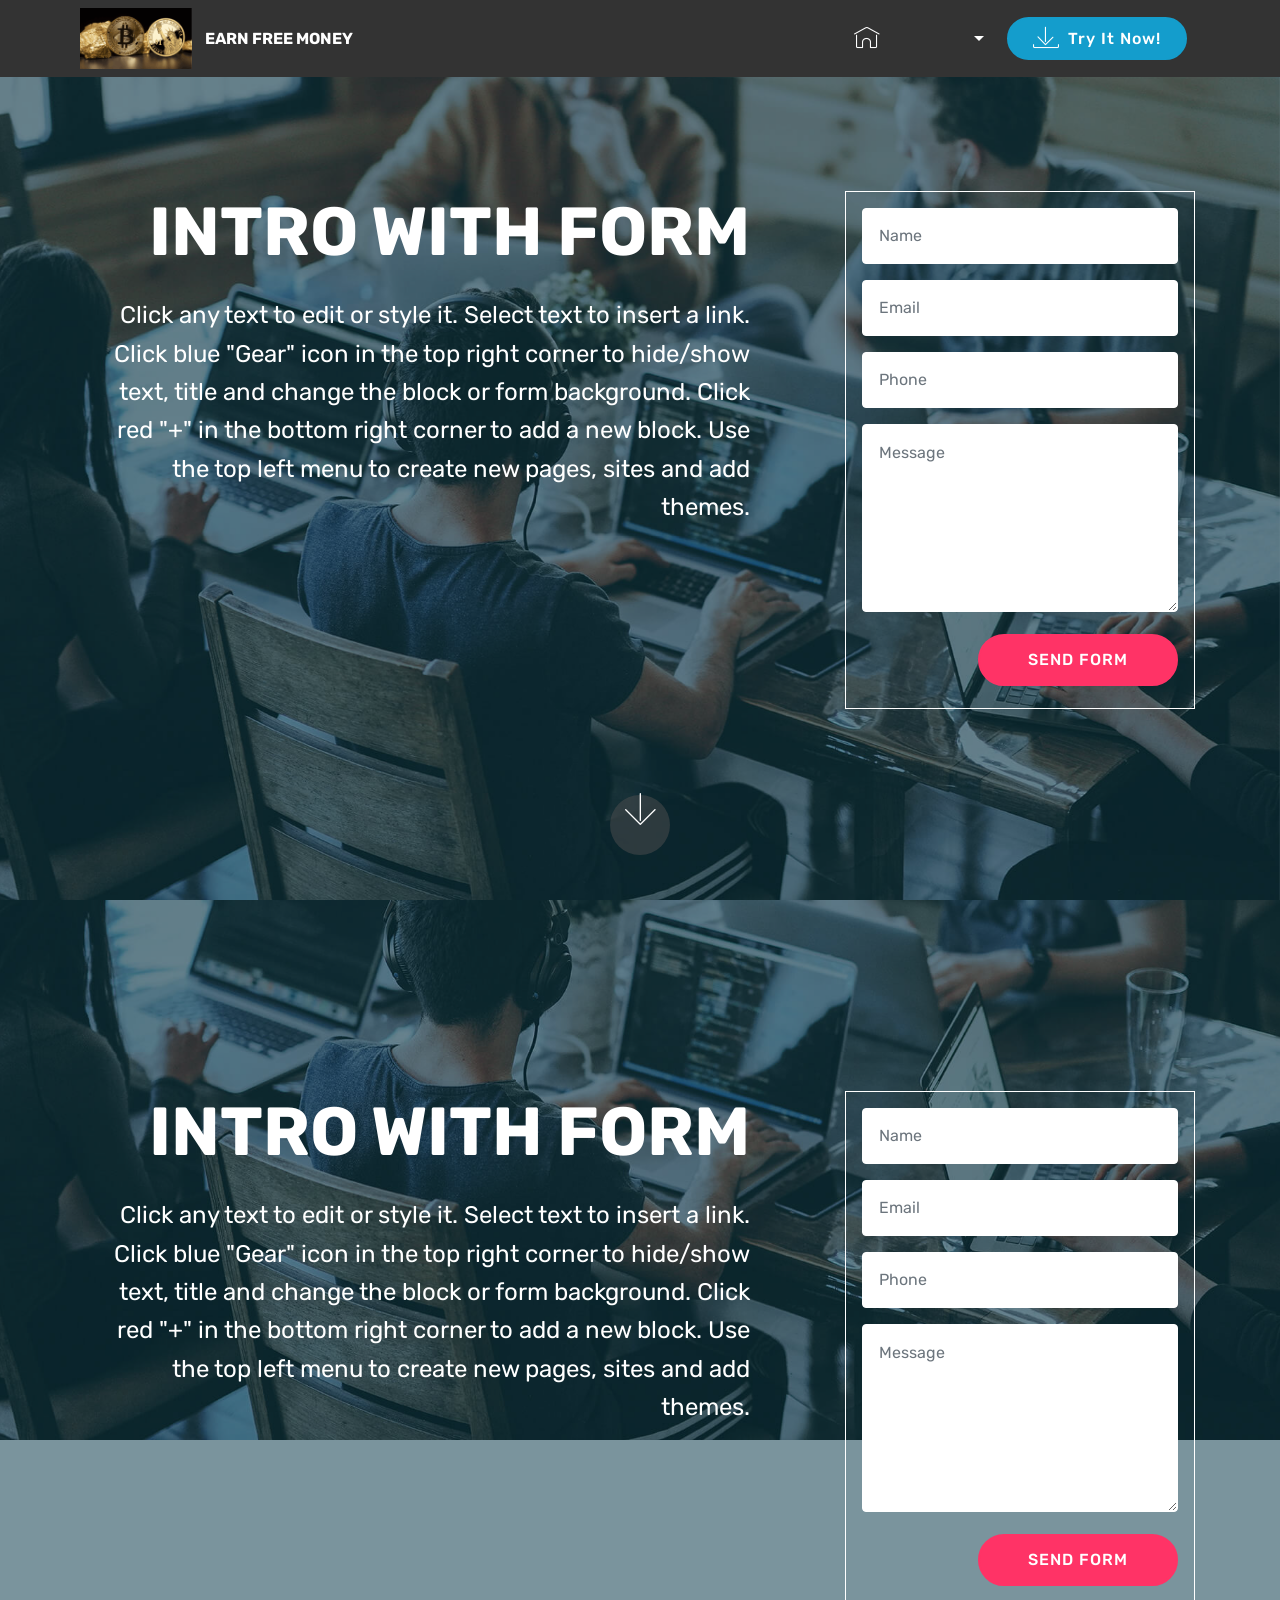
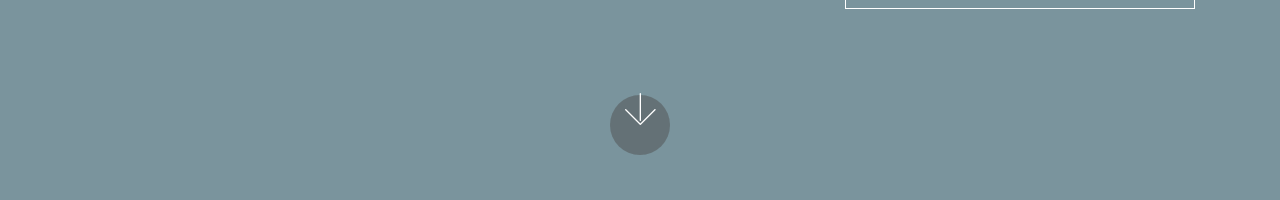
<file: page1.html>
<!DOCTYPE html>
<html  >
<head>
  <!-- Site made with Mobirise Website Builder v4.12.3, https://mobirise.com -->
  <meta charset="UTF-8">
  <meta http-equiv="X-UA-Compatible" content="IE=edge">
  <meta name="generator" content="Mobirise v4.12.3, mobirise.com">
  <meta name="viewport" content="width=device-width, initial-scale=1, minimum-scale=1">
  <link rel="shortcut icon" href="assets/images/1-btc-imgge-122x74.png" type="image/x-icon">
  <meta name="description" content="Website Maker Description">
  
  
  <title>Page 1 cb 1</title>
  <link rel="stylesheet" href="assets/web/assets/mobirise-icons/mobirise-icons.css">
  <link rel="stylesheet" href="assets/bootstrap/css/bootstrap.min.css">
  <link rel="stylesheet" href="assets/bootstrap/css/bootstrap-grid.min.css">
  <link rel="stylesheet" href="assets/bootstrap/css/bootstrap-reboot.min.css">
  <link rel="stylesheet" href="assets/tether/tether.min.css">
  <link rel="stylesheet" href="assets/dropdown/css/style.css">
  <link rel="stylesheet" href="assets/theme/css/style.css">
  <link rel="preload" as="style" href="assets/mobirise/css/mbr-additional.css"><link rel="stylesheet" href="assets/mobirise/css/mbr-additional.css" type="text/css">
  
  
  
</head>
<body>
  <section class="header15 cid-rY5WpXulaD mbr-fullscreen mbr-parallax-background" id="header15-4">

    

    <div class="mbr-overlay" style="opacity: 0.5; background-color: rgb(7, 59, 76);"></div>

    <div class="container align-right">
        <div class="row">
            <div class="mbr-white col-lg-8 col-md-7 content-container">
                <h1 class="mbr-section-title mbr-bold pb-3 mbr-fonts-style display-1">
                    INTRO WITH FORM
                </h1>
                <p class="mbr-text pb-3 mbr-fonts-style display-5">
                    Click any text to edit or style it. Select text to insert a link. Click blue "Gear" icon in the top right corner to hide/show  text, title and change the block or form background. Click red "+" in the bottom right corner to add a new block. Use the top left menu to create new pages, sites and add themes.
                </p>
            </div>
            <div class="col-lg-4 col-md-5">
                <div class="form-container">
                    <div class="media-container-column" data-form-type="formoid">
                        <!---Formbuilder Form--->
                        <form action="https://mobirise.com/" method="POST" class="mbr-form form-with-styler" data-form-title="Mobirise Form"><input type="hidden" name="email" data-form-email="true" value="1aY9j63pA3RiKmorgi7aQ2do5C0Qw1l3EVDXnKUI1Kaly9joZCnwSzS4BMKuSCU1efs7DG0eAONo0q9CTJTM1ieX2UG8kh8Q6xQ/NkRXxDvd1nuowgXwzdWsyjhqERzh">
                            <div class="row">
                                <div hidden="hidden" data-form-alert="" class="alert alert-success col-12">Thanks for filling out the form!</div>
                                <div hidden="hidden" data-form-alert-danger="" class="alert alert-danger col-12">
                                </div>
                            </div>
                            <div class="dragArea row">
                                <div class="col-md-12 form-group " data-for="name">
                                    <input type="text" name="name" placeholder="Name" data-form-field="Name" required="required" class="form-control px-3 display-7" id="name-header15-4">
                                </div>
                                <div class="col-md-12 form-group " data-for="email">
                                    <input type="email" name="email" placeholder="Email" data-form-field="Email" required="required" class="form-control px-3 display-7" id="email-header15-4">
                                </div>
                                <div data-for="phone" class="col-md-12 form-group ">
                                    <input type="tel" name="phone" placeholder="Phone" data-form-field="Phone" class="form-control px-3 display-7" id="phone-header15-4">
                                </div>
                                <div data-for="message" class="col-md-12 form-group ">
                                    <textarea name="message" placeholder="Message" data-form-field="Message" class="form-control px-3 display-7" id="message-header15-4"></textarea>
                                </div>
                                <div class="col-md-12 input-group-btn">
                                    <button type="submit" class="btn btn-secondary btn-form display-4">SEND FORM</button>
                                </div>
                            </div>
                        </form><!---Formbuilder Form--->
                    </div>
                </div>
            </div>
        </div>
    </div>
    <div class="mbr-arrow hidden-sm-down" aria-hidden="true">
        <a href="#next">
            <i class="mbri-down mbr-iconfont"></i>
        </a>
    </div>
</section>

<section class="engine"><a href="https://mobirise.info/q">responsive web templates</a></section><section class="header15 cid-rY5Wqfni7m mbr-fullscreen mbr-parallax-background" id="header15-5">

    

    <div class="mbr-overlay" style="opacity: 0.5; background-color: rgb(7, 59, 76);"></div>

    <div class="container align-right">
        <div class="row">
            <div class="mbr-white col-lg-8 col-md-7 content-container">
                <h1 class="mbr-section-title mbr-bold pb-3 mbr-fonts-style display-1">
                    INTRO WITH FORM
                </h1>
                <p class="mbr-text pb-3 mbr-fonts-style display-5">
                    Click any text to edit or style it. Select text to insert a link. Click blue "Gear" icon in the top right corner to hide/show  text, title and change the block or form background. Click red "+" in the bottom right corner to add a new block. Use the top left menu to create new pages, sites and add themes.
                </p>
            </div>
            <div class="col-lg-4 col-md-5">
                <div class="form-container">
                    <div class="media-container-column" data-form-type="formoid">
                        <!---Formbuilder Form--->
                        <form action="https://mobirise.com/" method="POST" class="mbr-form form-with-styler" data-form-title="Mobirise Form"><input type="hidden" name="email" data-form-email="true" value="e1cOI/ZW0mvog8Kqav4NuVFkc3Fas5l7cxQNPWmXK7NAEWYMt19K3c3sDjPsXguv6vjrdfeF13kWgQW2A3pYXeQ6cE/lWRcKeCtYY1wpFfhpXz026yyxss57ybT1nIfa">
                            <div class="row">
                                <div hidden="hidden" data-form-alert="" class="alert alert-success col-12">Thanks for filling out the form!</div>
                                <div hidden="hidden" data-form-alert-danger="" class="alert alert-danger col-12">
                                </div>
                            </div>
                            <div class="dragArea row">
                                <div class="col-md-12 form-group " data-for="name">
                                    <input type="text" name="name" placeholder="Name" data-form-field="Name" required="required" class="form-control px-3 display-7" id="name-header15-5">
                                </div>
                                <div class="col-md-12 form-group " data-for="email">
                                    <input type="email" name="email" placeholder="Email" data-form-field="Email" required="required" class="form-control px-3 display-7" id="email-header15-5">
                                </div>
                                <div data-for="phone" class="col-md-12 form-group ">
                                    <input type="tel" name="phone" placeholder="Phone" data-form-field="Phone" class="form-control px-3 display-7" id="phone-header15-5">
                                </div>
                                <div data-for="message" class="col-md-12 form-group ">
                                    <textarea name="message" placeholder="Message" data-form-field="Message" class="form-control px-3 display-7" id="message-header15-5"></textarea>
                                </div>
                                <div class="col-md-12 input-group-btn">
                                    <button type="submit" class="btn btn-secondary btn-form display-4">SEND FORM</button>
                                </div>
                            </div>
                        </form><!---Formbuilder Form--->
                    </div>
                </div>
            </div>
        </div>
    </div>
    <div class="mbr-arrow hidden-sm-down" aria-hidden="true">
        <a href="#next">
            <i class="mbri-down mbr-iconfont"></i>
        </a>
    </div>
</section>

<section class="menu cid-rYdYSU583z" once="menu" id="menu1-b">

    

    <nav class="navbar navbar-expand beta-menu navbar-dropdown align-items-center navbar-fixed-top navbar-toggleable-sm">
        <button class="navbar-toggler navbar-toggler-right" type="button" data-toggle="collapse" data-target="#navbarSupportedContent" aria-controls="navbarSupportedContent" aria-expanded="false" aria-label="Toggle navigation">
            <div class="hamburger">
                <span></span>
                <span></span>
                <span></span>
                <span></span>
            </div>
        </button>
        <div class="menu-logo">
            <div class="navbar-brand">
                <span class="navbar-logo">
                    <a href="https://mobirise.co">
                         <img src="assets/images/1-btc-imgge-122x74.png" alt="Mobirise" title="" style="height: 3.8rem;">
                    </a>
                </span>
                <span class="navbar-caption-wrap"><a class="navbar-caption text-white display-4" href="https://deeinfomax.blogspot.com">EARN FREE MONEY</a></span>
            </div>
        </div>
        <div class="collapse navbar-collapse" id="navbarSupportedContent">
            <ul class="navbar-nav nav-dropdown" data-app-modern-menu="true"><li class="nav-item dropdown">
                    <a class="nav-link link text-white dropdown-toggle display-4" href="https://deeinfomax.blogspot.com/" data-toggle="dropdown-submenu" aria-expanded="false"><span class="mbri-home mbr-iconfont mbr-iconfont-btn"></span>
                         &nbsp; &nbsp; &nbsp; &nbsp; &nbsp; &nbsp; &nbsp; &nbsp; &nbsp; &nbsp;&nbsp;</a><div class="dropdown-menu"><a class="text-white dropdown-item display-4" href="https://deeinfomax.blogspot.com/">New Item</a></div>
                </li></ul>
            <div class="navbar-buttons mbr-section-btn"><a class="btn btn-sm btn-primary display-4" href="https://mobirise.co">
                    <span class="mbri-save mbr-iconfont mbr-iconfont-btn "></span>
                    Try It Now!
                </a></div>
        </div>
    </nav>
</section>


  <script src="assets/web/assets/jquery/jquery.min.js"></script>
  <script src="assets/popper/popper.min.js"></script>
  <script src="assets/bootstrap/js/bootstrap.min.js"></script>
  <script src="assets/smoothscroll/smooth-scroll.js"></script>
  <script src="assets/tether/tether.min.js"></script>
  <script src="assets/parallax/jarallax.min.js"></script>
  <script src="assets/dropdown/js/nav-dropdown.js"></script>
  <script src="assets/dropdown/js/navbar-dropdown.js"></script>
  <script src="assets/touchswipe/jquery.touch-swipe.min.js"></script>
  <script src="assets/theme/js/script.js"></script>
  <script src="assets/formoid/formoid.min.js"></script>
  
  
</body>
</html>
</file>
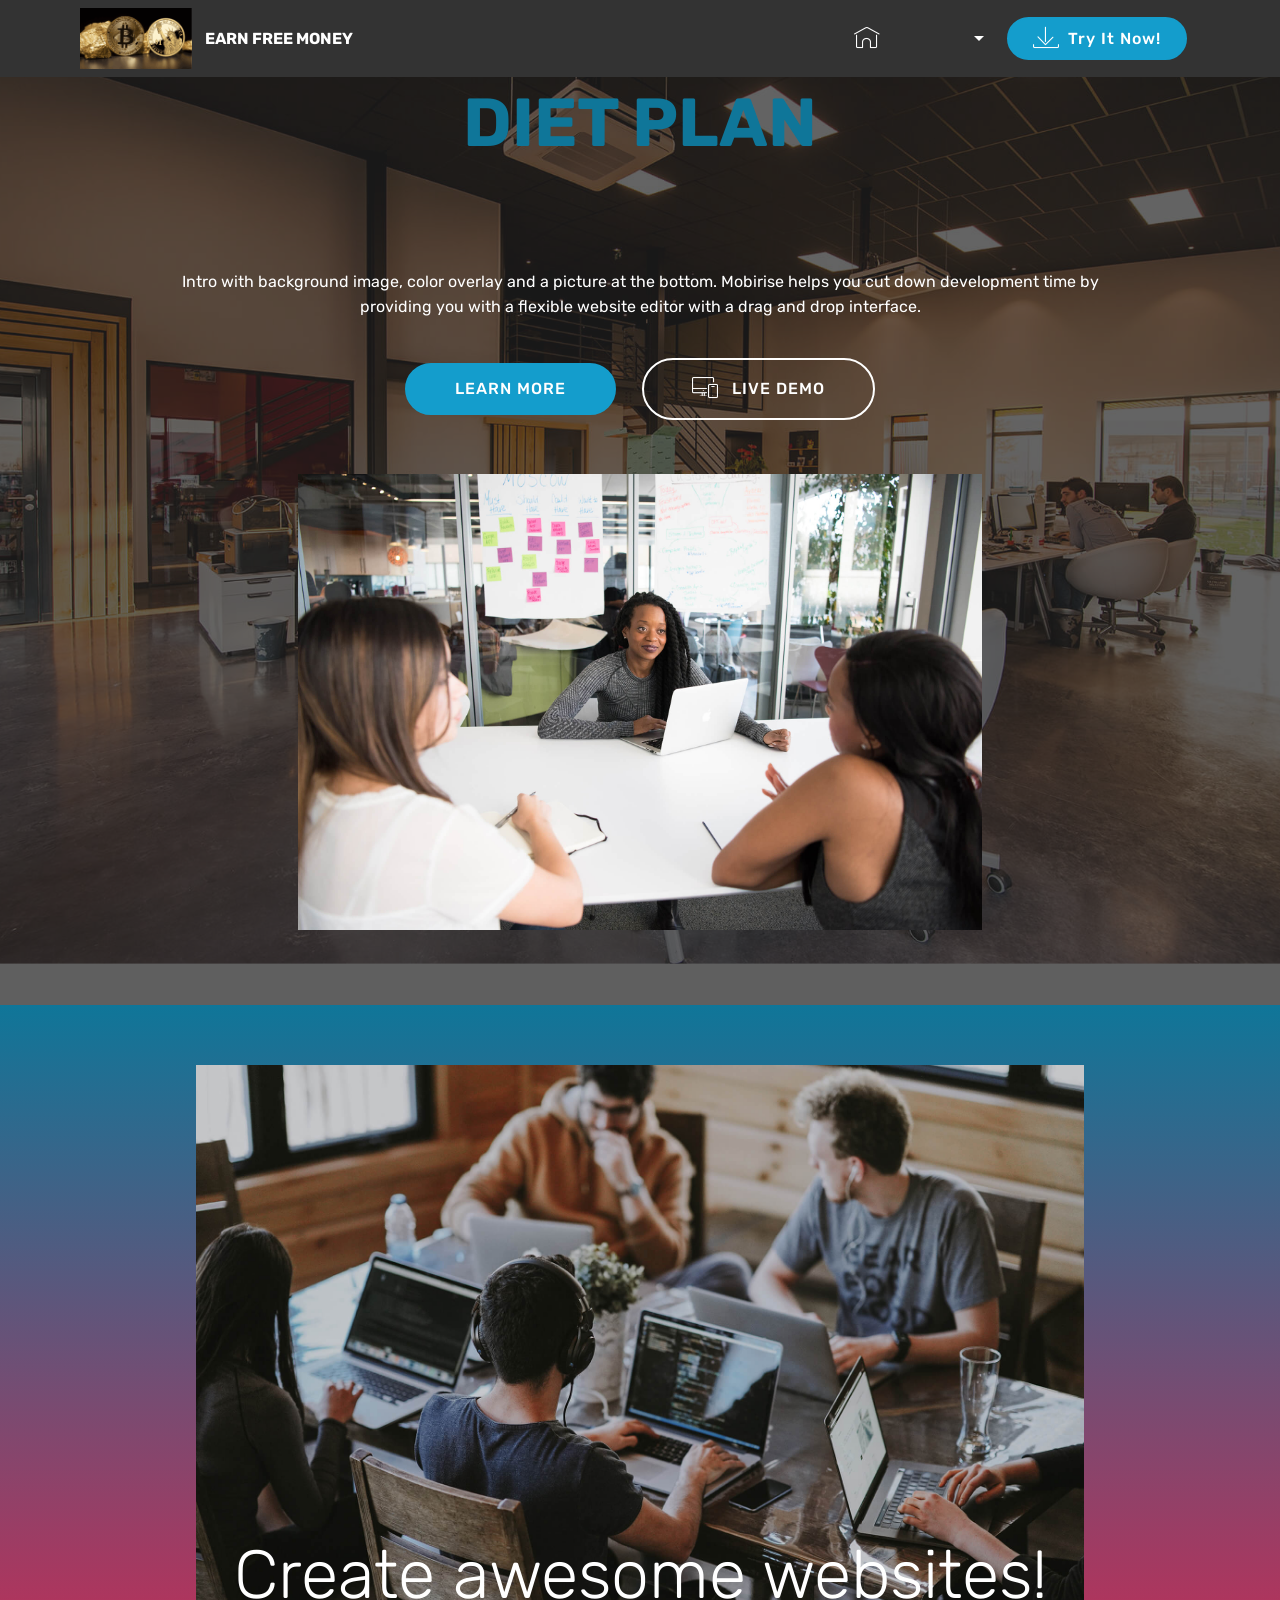
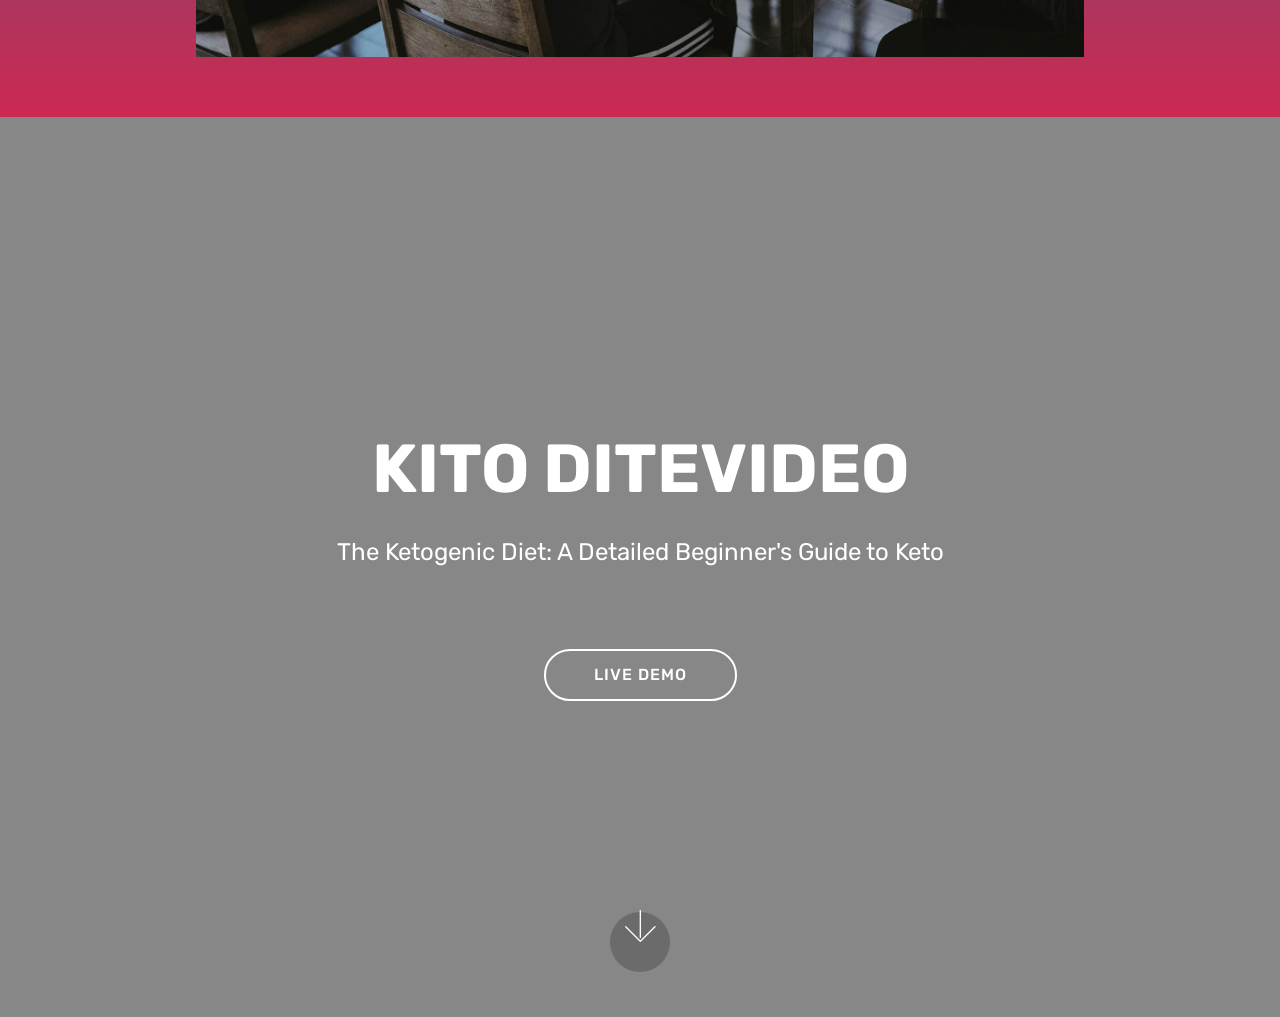
<file: page2.html>
<!DOCTYPE html>
<html  >
<head>
  <!-- Site made with Mobirise Website Builder v4.12.3, https://mobirise.com -->
  <meta charset="UTF-8">
  <meta http-equiv="X-UA-Compatible" content="IE=edge">
  <meta name="generator" content="Mobirise v4.12.3, mobirise.com">
  <meta name="viewport" content="width=device-width, initial-scale=1, minimum-scale=1">
  <link rel="shortcut icon" href="assets/images/1-btc-imgge-122x74.png" type="image/x-icon">
  <meta name="description" content="Website Generator Description">
  
  
  <title>Page 2</title>
  <link rel="stylesheet" href="assets/web/assets/mobirise-icons/mobirise-icons.css">
  <link rel="stylesheet" href="assets/bootstrap/css/bootstrap.min.css">
  <link rel="stylesheet" href="assets/bootstrap/css/bootstrap-grid.min.css">
  <link rel="stylesheet" href="assets/bootstrap/css/bootstrap-reboot.min.css">
  <link rel="stylesheet" href="assets/tether/tether.min.css">
  <link rel="stylesheet" href="assets/dropdown/css/style.css">
  <link rel="stylesheet" href="assets/theme/css/style.css">
  <link rel="preload" as="style" href="assets/mobirise/css/mbr-additional.css"><link rel="stylesheet" href="assets/mobirise/css/mbr-additional.css" type="text/css">
  
  
  
</head>
<body>
  <section class="header4 cid-rY5YtlAxFI mbr-parallax-background" id="header4-6">

    

    <div class="mbr-overlay" style="opacity: 0.7; background-color: rgb(35, 35, 35);">
    </div>

    <div class="container">
        <div class="row justify-content-md-center">
            <div class="media-content col-md-10">
                <h1 class="mbr-section-title align-center mbr-white pb-3 mbr-bold mbr-fonts-style display-1">
<div>GET YOUR CUSTOM KETO
</div><div>DIET PLAN
</div><div><br></div></h1>
                
                <div class="mbr-text align-center mbr-white pb-3">
                    <p class="mbr-text mbr-fonts-style display-7">
                        Intro with background image, color overlay and a picture at the bottom. Mobirise helps you cut down development time by providing you with a flexible website editor with a drag and drop interface.
                    </p>
                </div>
                <div class="mbr-section-btn align-center"><a class="btn btn-md btn-primary display-4" href="https://dd1c27j4r8mnyw85o9x7yi3u5f.hop.clickbank.net/">LEARN MORE</a> 
                    <a class="btn btn-md btn-white-outline display-4" href="https://science.leptitox.com/?hop=deeinfomax"><span class="mbri-responsive mbr-iconfont mbr-iconfont-btn"></span>LIVE DEMO</a></div>
            </div>
            <div class="mbr-figure pt-5">
                <a href="https://www.customketodiet.com/?hop=0"><img src="assets/images/background2.jpg" alt="Mobirise" title="" style="width: 60%;"></a>
            </div>
        </div>
    </div>
</section>

<section class="engine"><a href="https://mobirise.info/r">bootstrap templates</a></section><section class="cid-rY67mxcyZc" id="image3-8">

    

    <figure class="mbr-figure container">
            <div class="image-block" style="width: 80%;">
                <img src="assets/images/background4.jpg" width="1400" alt="Mobirise">
                <figcaption class="mbr-figure-caption mbr-figure-caption-over">
                    <div class="container pb-5 mbr-white align-center mbr-fonts-style display-1">
                        Create awesome websites!
                    </div>
                </figcaption>
            </div>
    </figure>
</section>

<section class="header6 cid-rY66rU5ELb mbr-fullscreen" data-bg-video="https://www.youtube.com/watch?v=36YgDDJ7XSc" id="header6-7">

    

    <div class="mbr-overlay" style="opacity: 0.5; background-color: rgb(35, 35, 35);">
    </div>

    <div class="container">
        <div class="row justify-content-md-center">
            <div class="mbr-white col-md-10">
                <h1 class="mbr-section-title align-center mbr-bold pb-3 mbr-fonts-style display-1">KITO DITEVIDEO
                </h1>
                <p class="mbr-text align-center pb-3 mbr-fonts-style display-5">The Ketogenic Diet: A Detailed Beginner's Guide to Keto<br><br></p>
                <div class="mbr-section-btn align-center"><a class="btn btn-md btn-white-outline display-4" href="https://mobirise.co">LIVE DEMO</a></div>
            </div>
        </div>
    </div>

    <div class="mbr-arrow hidden-sm-down" aria-hidden="true">
        <a href="#next">
            <i class="mbri-down mbr-iconfont"></i>
        </a>
    </div>
</section>

<section class="menu cid-rYdYSU583z" once="menu" id="menu1-b">

    

    <nav class="navbar navbar-expand beta-menu navbar-dropdown align-items-center navbar-fixed-top navbar-toggleable-sm">
        <button class="navbar-toggler navbar-toggler-right" type="button" data-toggle="collapse" data-target="#navbarSupportedContent" aria-controls="navbarSupportedContent" aria-expanded="false" aria-label="Toggle navigation">
            <div class="hamburger">
                <span></span>
                <span></span>
                <span></span>
                <span></span>
            </div>
        </button>
        <div class="menu-logo">
            <div class="navbar-brand">
                <span class="navbar-logo">
                    <a href="https://mobirise.co">
                         <img src="assets/images/1-btc-imgge-122x74.png" alt="Mobirise" title="" style="height: 3.8rem;">
                    </a>
                </span>
                <span class="navbar-caption-wrap"><a class="navbar-caption text-white display-4" href="https://deeinfomax.blogspot.com">EARN FREE MONEY</a></span>
            </div>
        </div>
        <div class="collapse navbar-collapse" id="navbarSupportedContent">
            <ul class="navbar-nav nav-dropdown" data-app-modern-menu="true"><li class="nav-item dropdown">
                    <a class="nav-link link text-white dropdown-toggle display-4" href="https://deeinfomax.blogspot.com/" data-toggle="dropdown-submenu" aria-expanded="false"><span class="mbri-home mbr-iconfont mbr-iconfont-btn"></span>
                         &nbsp; &nbsp; &nbsp; &nbsp; &nbsp; &nbsp; &nbsp; &nbsp; &nbsp; &nbsp;&nbsp;</a><div class="dropdown-menu"><a class="text-white dropdown-item display-4" href="https://deeinfomax.blogspot.com/">New Item</a></div>
                </li></ul>
            <div class="navbar-buttons mbr-section-btn"><a class="btn btn-sm btn-primary display-4" href="https://mobirise.co">
                    <span class="mbri-save mbr-iconfont mbr-iconfont-btn "></span>
                    Try It Now!
                </a></div>
        </div>
    </nav>
</section>


  <script src="assets/web/assets/jquery/jquery.min.js"></script>
  <script src="assets/popper/popper.min.js"></script>
  <script src="assets/bootstrap/js/bootstrap.min.js"></script>
  <script src="assets/tether/tether.min.js"></script>
  <script src="assets/smoothscroll/smooth-scroll.js"></script>
  <script src="assets/ytplayer/jquery.mb.ytplayer.min.js"></script>
  <script src="assets/vimeoplayer/jquery.mb.vimeo_player.js"></script>
  <script src="assets/dropdown/js/nav-dropdown.js"></script>
  <script src="assets/dropdown/js/navbar-dropdown.js"></script>
  <script src="assets/touchswipe/jquery.touch-swipe.min.js"></script>
  <script src="assets/parallax/jarallax.min.js"></script>
  <script src="assets/theme/js/script.js"></script>
  
  
</body>
</html>
</file>
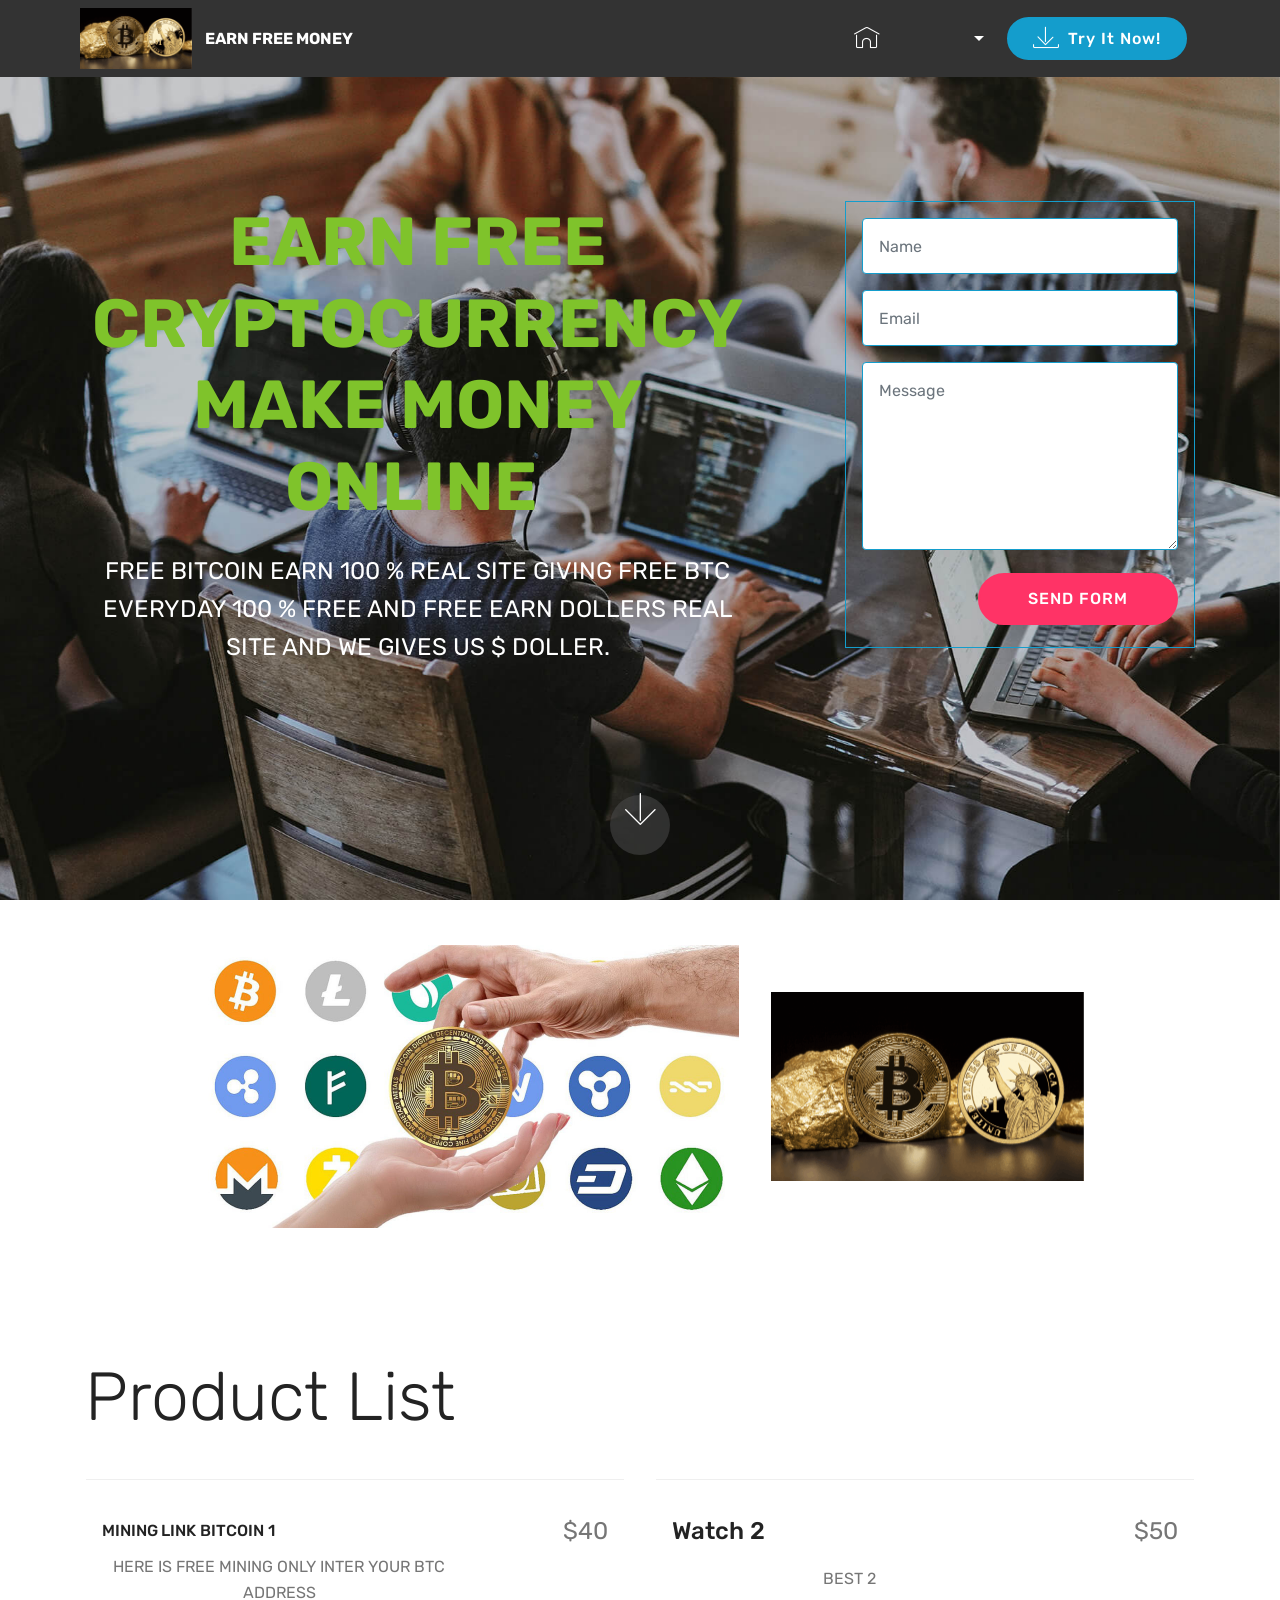
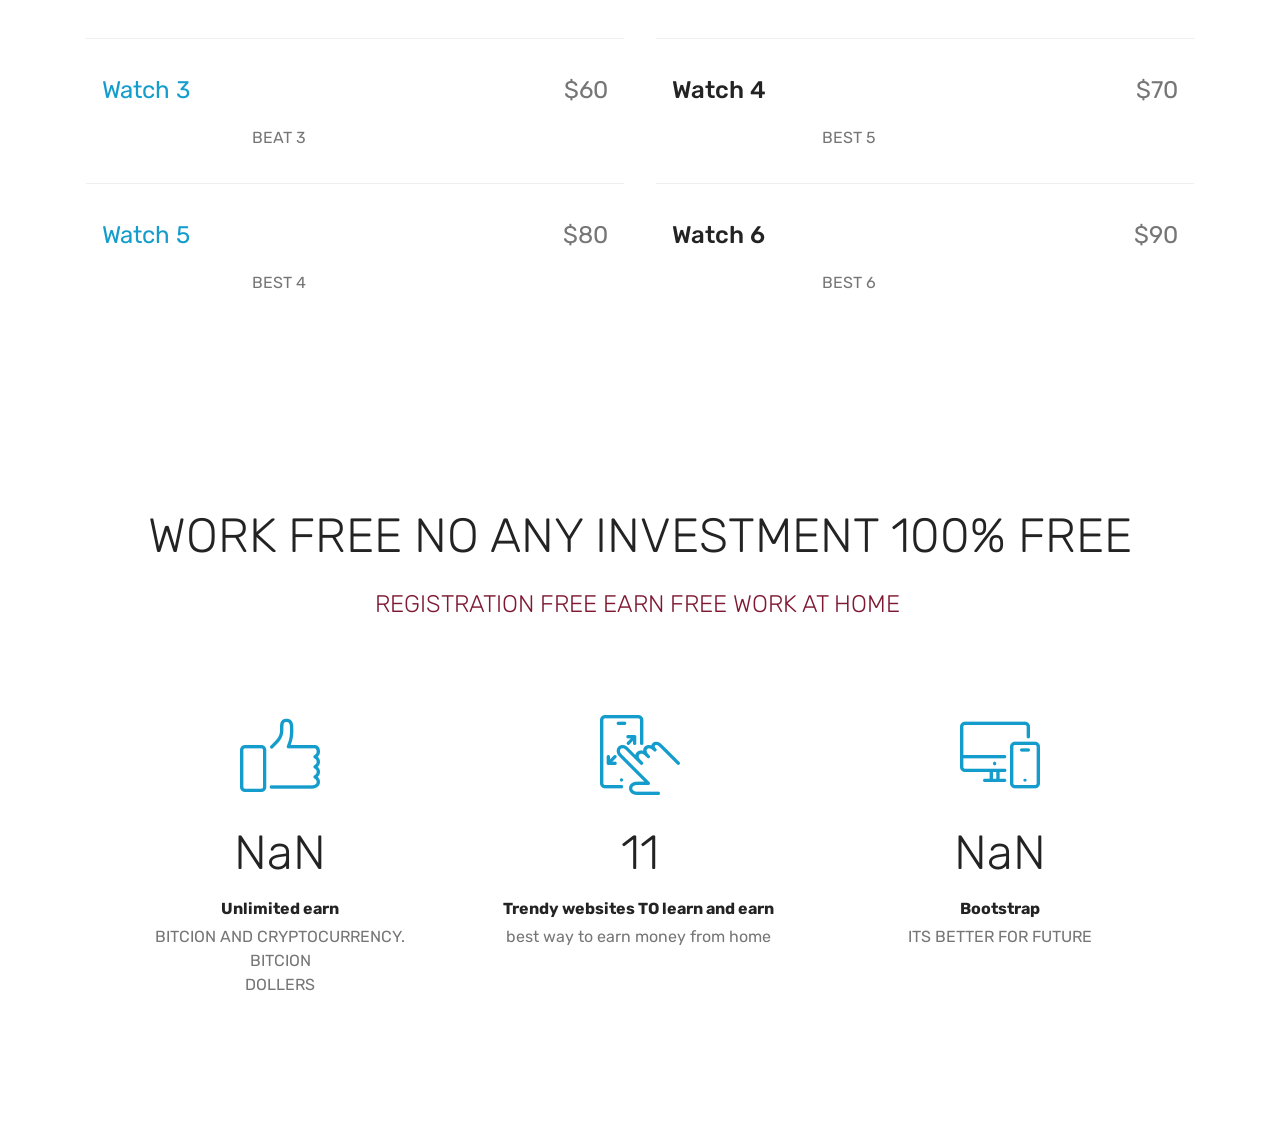
<file: page4.html>
<!DOCTYPE html>
<html  >
<head>
  <!-- Site made with Mobirise Website Builder v4.12.3, https://mobirise.com -->
  <meta charset="UTF-8">
  <meta http-equiv="X-UA-Compatible" content="IE=edge">
  <meta name="generator" content="Mobirise v4.12.3, mobirise.com">
  <meta name="viewport" content="width=device-width, initial-scale=1, minimum-scale=1">
  <link rel="shortcut icon" href="assets/images/1-btc-imgge-122x74.png" type="image/x-icon">
  <meta name="description" content="Site Maker Description">
  
  
  <title>Page 4</title>
  <link rel="stylesheet" href="assets/web/assets/mobirise-icons/mobirise-icons.css">
  <link rel="stylesheet" href="assets/bootstrap/css/bootstrap.min.css">
  <link rel="stylesheet" href="assets/bootstrap/css/bootstrap-grid.min.css">
  <link rel="stylesheet" href="assets/bootstrap/css/bootstrap-reboot.min.css">
  <link rel="stylesheet" href="assets/dropdown/css/style.css">
  <link rel="stylesheet" href="assets/tether/tether.min.css">
  <link rel="stylesheet" href="assets/theme/css/style.css">
  <link rel="preload" as="style" href="assets/mobirise/css/mbr-additional.css"><link rel="stylesheet" href="assets/mobirise/css/mbr-additional.css" type="text/css">
  
  
  
</head>
<body>
  <section class="menu cid-rYdYSU583z" once="menu" id="menu1-b">

    

    <nav class="navbar navbar-expand beta-menu navbar-dropdown align-items-center navbar-fixed-top navbar-toggleable-sm">
        <button class="navbar-toggler navbar-toggler-right" type="button" data-toggle="collapse" data-target="#navbarSupportedContent" aria-controls="navbarSupportedContent" aria-expanded="false" aria-label="Toggle navigation">
            <div class="hamburger">
                <span></span>
                <span></span>
                <span></span>
                <span></span>
            </div>
        </button>
        <div class="menu-logo">
            <div class="navbar-brand">
                <span class="navbar-logo">
                    <a href="https://mobirise.co">
                         <img src="assets/images/1-btc-imgge-122x74.png" alt="Mobirise" title="" style="height: 3.8rem;">
                    </a>
                </span>
                <span class="navbar-caption-wrap"><a class="navbar-caption text-white display-4" href="https://deeinfomax.blogspot.com">EARN FREE MONEY</a></span>
            </div>
        </div>
        <div class="collapse navbar-collapse" id="navbarSupportedContent">
            <ul class="navbar-nav nav-dropdown" data-app-modern-menu="true"><li class="nav-item dropdown">
                    <a class="nav-link link text-white dropdown-toggle display-4" href="https://deeinfomax.blogspot.com/" data-toggle="dropdown-submenu" aria-expanded="false"><span class="mbri-home mbr-iconfont mbr-iconfont-btn"></span>
                         &nbsp; &nbsp; &nbsp; &nbsp; &nbsp; &nbsp; &nbsp; &nbsp; &nbsp; &nbsp;&nbsp;</a><div class="dropdown-menu"><a class="text-white dropdown-item display-4" href="https://deeinfomax.blogspot.com/">New Item</a></div>
                </li></ul>
            <div class="navbar-buttons mbr-section-btn"><a class="btn btn-sm btn-primary display-4" href="https://mobirise.co">
                    <span class="mbri-save mbr-iconfont mbr-iconfont-btn "></span>
                    Try It Now!
                </a></div>
        </div>
    </nav>
</section>

<section class="engine"><a href="https://mobirise.info/c">free web builder</a></section><section class="header15 cid-rYdZapDE7A mbr-fullscreen mbr-parallax-background" id="header15-c">

    

    

    <div class="container align-right">
        <div class="row">
            <div class="mbr-white col-lg-8 col-md-7 content-container">
                <h1 class="mbr-section-title mbr-bold pb-3 mbr-fonts-style display-1">EARN FREE CRYPTOCURRENCY MAKE MONEY ONLINE&nbsp;</h1>
                <p class="mbr-text pb-3 mbr-fonts-style display-5">FREE BITCOIN EARN 100 % REAL SITE GIVING FREE BTC EVERYDAY 100 % FREE AND FREE EARN DOLLERS REAL SITE AND WE GIVES US $ DOLLER.
                </p>
            </div>
            <div class="col-lg-4 col-md-5">
                <div class="form-container">
                    <div class="media-container-column" data-form-type="formoid">
                        <!---Formbuilder Form--->
                        <form action="https://mobirise.com/" method="POST" class="mbr-form form-with-styler" data-form-title="Mobirise Form"><input type="hidden" name="email" data-form-email="true" value="bcwfdvrDU9NSrYafHFwoNwYi0mBMx9L8UIbK5wZLGEORZ/kcmzu5JAb9J6El5gTf/OWvrZTlQIn+qApENbGZm+s0HcncnivCnr8yrG8wuYeWTnspBvyempVUj8XxFKfI">
                            <div class="row">
                                <div hidden="hidden" data-form-alert="" class="alert alert-success col-12">Thanks for filling out the form!</div>
                                <div hidden="hidden" data-form-alert-danger="" class="alert alert-danger col-12">
                                </div>
                            </div>
                            <div class="dragArea row">
                                <div class="col-md-12 form-group " data-for="name">
                                    <input type="text" name="name" placeholder="Name" data-form-field="Name" required="required" class="form-control px-3 display-7" id="name-header15-c">
                                </div>
                                <div class="col-md-12 form-group " data-for="email">
                                    <input type="email" name="email" placeholder="Email" data-form-field="Email" required="required" class="form-control px-3 display-7" id="email-header15-c">
                                </div>
                                
                                <div data-for="message" class="col-md-12 form-group ">
                                    <textarea name="message" placeholder="Message" data-form-field="Message" class="form-control px-3 display-7" id="message-header15-c"></textarea>
                                </div>
                                <div class="col-md-12 input-group-btn"><button type="submit" class="btn btn-secondary btn-form display-4" href="mailto:vinayakjpt22@gmail.com">SEND FORM</button></div>
                            </div>
                        </form><!---Formbuilder Form--->
                    </div>
                </div>
            </div>
        </div>
    </div>
    <div class="mbr-arrow hidden-sm-down" aria-hidden="true">
        <a href="#next">
            <i class="mbri-down mbr-iconfont"></i>
        </a>
    </div>
</section>

<section class="cid-rYe4fQBH8M" id="image4-e">
    <!-- Block parameters controls (Blue "Gear" panel) -->
    
    <!-- End block parameters -->
    <div class="container images-container">
            <div class="media-container-row" style="width: 80%;">
                <div class="img-item item1" style="width: 177%;">
                    <a href="https://deeinfomax.blogspot.com"><img src="assets/images/1200px-cryptocurrency-logos-1086x566.jpg" alt="" title=""></a>
                    
                </div>
                <div class="img-item">
                    <a href="https://www.facebook.com/Digital-Earning-Express-104727914516900/notifications/"><img src="assets/images/1-btc-imgge-626x379.png" alt="" title=""></a>
                    
                </div>
            </div>
    </div>
</section>

<section class="services3 cid-rYe6KdjL2N" id="services3-f">
    <!---->
    
    <!---->
    <!--Overlay-->
    
    <!--Container-->
    <div class="container">
        <div class="row">
            <!--Titles-->
            <div class="title pb-5 col-12">
                <h2 class="align-left mbr-fonts-style display-1">
                    Product List
                </h2>
                
            </div>
            <!--Card-1-->
            <div class="card px-3 col-12 col-md-6">
                <div class="card-wrapper media-container-row media-container-row">
                    <div class="card-box">
                        <div class="top-line pb-1">
                            <h4 class="card-title mbr-fonts-style display-4">MINING<strong> </strong>LINK BITCOIN 1</h4>
                            <p class="mbr-text card-title cost mbr-fonts-style m-0 display-5">
                                $40
                            </p>
                        </div>
                        <div class="bottom-line">
                            <p class="mbr-text mbr-fonts-style display-7">HERE IS FREE MINING ONLY INTER YOUR BTC ADDRESS</p>
                        </div>
                    </div>
                </div>
            </div>
            <!--Card-2-->
            <div class="card px-3 col-12 col-md-6">
                <div class="card-wrapper media-container-row media-container-row">
                    <div class="card-box">
                        <div class="top-line pb-3">
                            <h4 class="card-title mbr-fonts-style display-5">
                                Watch 2
                            </h4>
                            <p class="mbr-text card-title cost mbr-fonts-style m-0 display-5">
                                $50
                            </p>
                        </div>
                        <div class="bottom-line">
                            <p class="mbr-text mbr-fonts-style display-7">BEST 2</p>
                        </div>
                    </div>
                </div>
            </div>
            <!--Card-3-->
            <div class="card px-3 col-12 col-md-6">
                <div class="card-wrapper media-container-row media-container-row">
                    <div class="card-box">
                        <div class="top-line pb-3">
                            <h4 class="card-title mbr-fonts-style display-5">
                                <a href="https://tii.ai/p3jFhF">Watch 3</a>
                            </h4>
                            <p class="mbr-text card-title cost mbr-fonts-style m-0 display-5">
                                $60</p>
                        </div>
                        <div class="bottom-line">
                            <p class="mbr-text mbr-fonts-style display-7">BEAT 3</p>
                        </div>
                    </div>
                </div>
            </div>
            <!--Card-4-->
            <div class="card px-3 col-12 col-md-6">
                <div class="card-wrapper media-container-row media-container-row">
                    <div class="card-box">
                        <div class="top-line pb-3">
                            <h4 class="card-title mbr-fonts-style display-5">
                                Watch 4
                            </h4>
                            <p class="mbr-text card-title cost mbr-fonts-style m-0 display-5">
                                $70
                            </p>
                        </div>
                        <div class="bottom-line">
                            <p class="mbr-text mbr-fonts-style display-7">BEST 5</p>
                        </div>
                    </div>
                </div>
            </div>
            <!--Card-5-->
            <div class="card px-3 col-12 col-md-6">
                <div class="card-wrapper media-container-row media-container-row">
                    <div class="card-box">
                        <div class="top-line pb-3">
                            <h4 class="card-title mbr-fonts-style display-5">
                                <a href="https://computta.com/?ref=594263">Watch 5</a>
                            </h4>
                            <p class="mbr-text card-title cost mbr-fonts-style m-0 display-5">
                                $80</p>
                        </div>
                        <div class="bottom-line">
                            <p class="mbr-text mbr-fonts-style display-7">BEST 4</p>
                        </div>
                    </div>
                </div>
            </div>
            <!--Card-6-->
            <div class="card px-3 col-12 col-md-6">
                <div class="card-wrapper media-container-row media-container-row">
                    <div class="card-box">
                        <div class="top-line pb-3">
                            <h4 class="card-title mbr-fonts-style display-5">
                                Watch 6
                            </h4>
                            <p class="mbr-text card-title cost mbr-fonts-style m-0 display-5">
                                $90
                            </p>
                        </div>
                        <div class="bottom-line">
                            <p class="mbr-text mbr-fonts-style display-7">BEST 6</p>
                        </div>
                    </div>
                </div>
            </div>
            <!--Card-7-->
            
            <!--Card-8-->
            
            <!--Card-9-->
            
            <!--Card-10-->
            
            <!--Card-11-->
            
            <!--Card-12-->
            
        </div>
    </div>
</section>

<section class="counters1 counters cid-rYe0AuZmd4" id="counters1-d">

    

    

    <div class="container">
        <h2 class="mbr-section-title pb-3 align-center mbr-fonts-style display-2">WORK FREE NO ANY INVESTMENT 100% FREE</h2>
        <h3 class="mbr-section-subtitle mbr-fonts-style display-5">REGISTRATION FREE EARN FREE WORK AT HOME&nbsp;<br><br></h3>

        <div class="container pt-4 mt-2">
            <div class="media-container-row">
                <div class="card p-3 align-center col-12 col-md-6 col-lg-4">
                    <div class="panel-item p-3">
                        <div class="card-img pb-3">
                            <a href="https://www.facebook.com/Digital-Earning-Express-104727914516900/notifications/"><span class="mbr-iconfont mbri-like"></span></a>
                        </div>

                        <div class="card-text">
                            <h3 class="count pt-3 pb-3 mbr-fonts-style display-2"><strong>FREE</strong></h3>
                            <h4 class="mbr-content-title mbr-bold mbr-fonts-style display-7">
                                Unlimited earn</h4>
                            <p class="mbr-content-text mbr-fonts-style display-7">BITCION AND CRYPTOCURRENCY.<br>BITCION<br>DOLLERS<br>
                            </p>
                        </div>
                    </div>
                </div>


                <div class="card p-3 align-center col-12 col-md-6 col-lg-4">
                    <div class="panel-item p-3">
                        <div class="card-img pb-3">
                            <span class="mbri-touch-swipe mbr-iconfont"></span>
                        </div>
                        <div class="card-text">
                            <h3 class="count pt-3 pb-3 mbr-fonts-style display-2">
                                  200
                            </h3>
                            <h4 class="mbr-content-title mbr-bold mbr-fonts-style display-7">
                                Trendy websites TO learn and earn&nbsp;</h4>
                            <p class="mbr-content-text mbr-fonts-style display-7">best way to earn money from home&nbsp;</p>
                        </div>
                    </div>
                </div>

                <div class="card p-3 align-center col-12 col-md-6 col-lg-4">
                    <div class="panel-item p-3">
                        <div class="card-img pb-3">
                            <span class="mbri-responsive mbr-iconfont"></span>
                        </div>
                        <div class="card-text">
                            <h3 class="count pt-3 pb-3 mbr-fonts-style display-2">1 MOST FREE</h3>
                            <h4 class="mbr-content-title mbr-bold mbr-fonts-style display-7">
                                Bootstrap
                            </h4>
                            <p class="mbr-content-text mbr-fonts-style display-7">ITS BETTER FOR FUTURE</p>
                        </div>
                    </div>
                </div>


                
            </div>
        </div>
   </div>
</section>


  <script src="assets/web/assets/jquery/jquery.min.js"></script>
  <script src="assets/popper/popper.min.js"></script>
  <script src="assets/bootstrap/js/bootstrap.min.js"></script>
  <script src="assets/dropdown/js/nav-dropdown.js"></script>
  <script src="assets/dropdown/js/navbar-dropdown.js"></script>
  <script src="assets/smoothscroll/smooth-scroll.js"></script>
  <script src="assets/tether/tether.min.js"></script>
  <script src="assets/touchswipe/jquery.touch-swipe.min.js"></script>
  <script src="assets/parallax/jarallax.min.js"></script>
  <script src="assets/viewportchecker/jquery.viewportchecker.js"></script>
  <script src="assets/theme/js/script.js"></script>
  <script src="assets/formoid/formoid.min.js"></script>
  
  
</body>
</html>
</file>
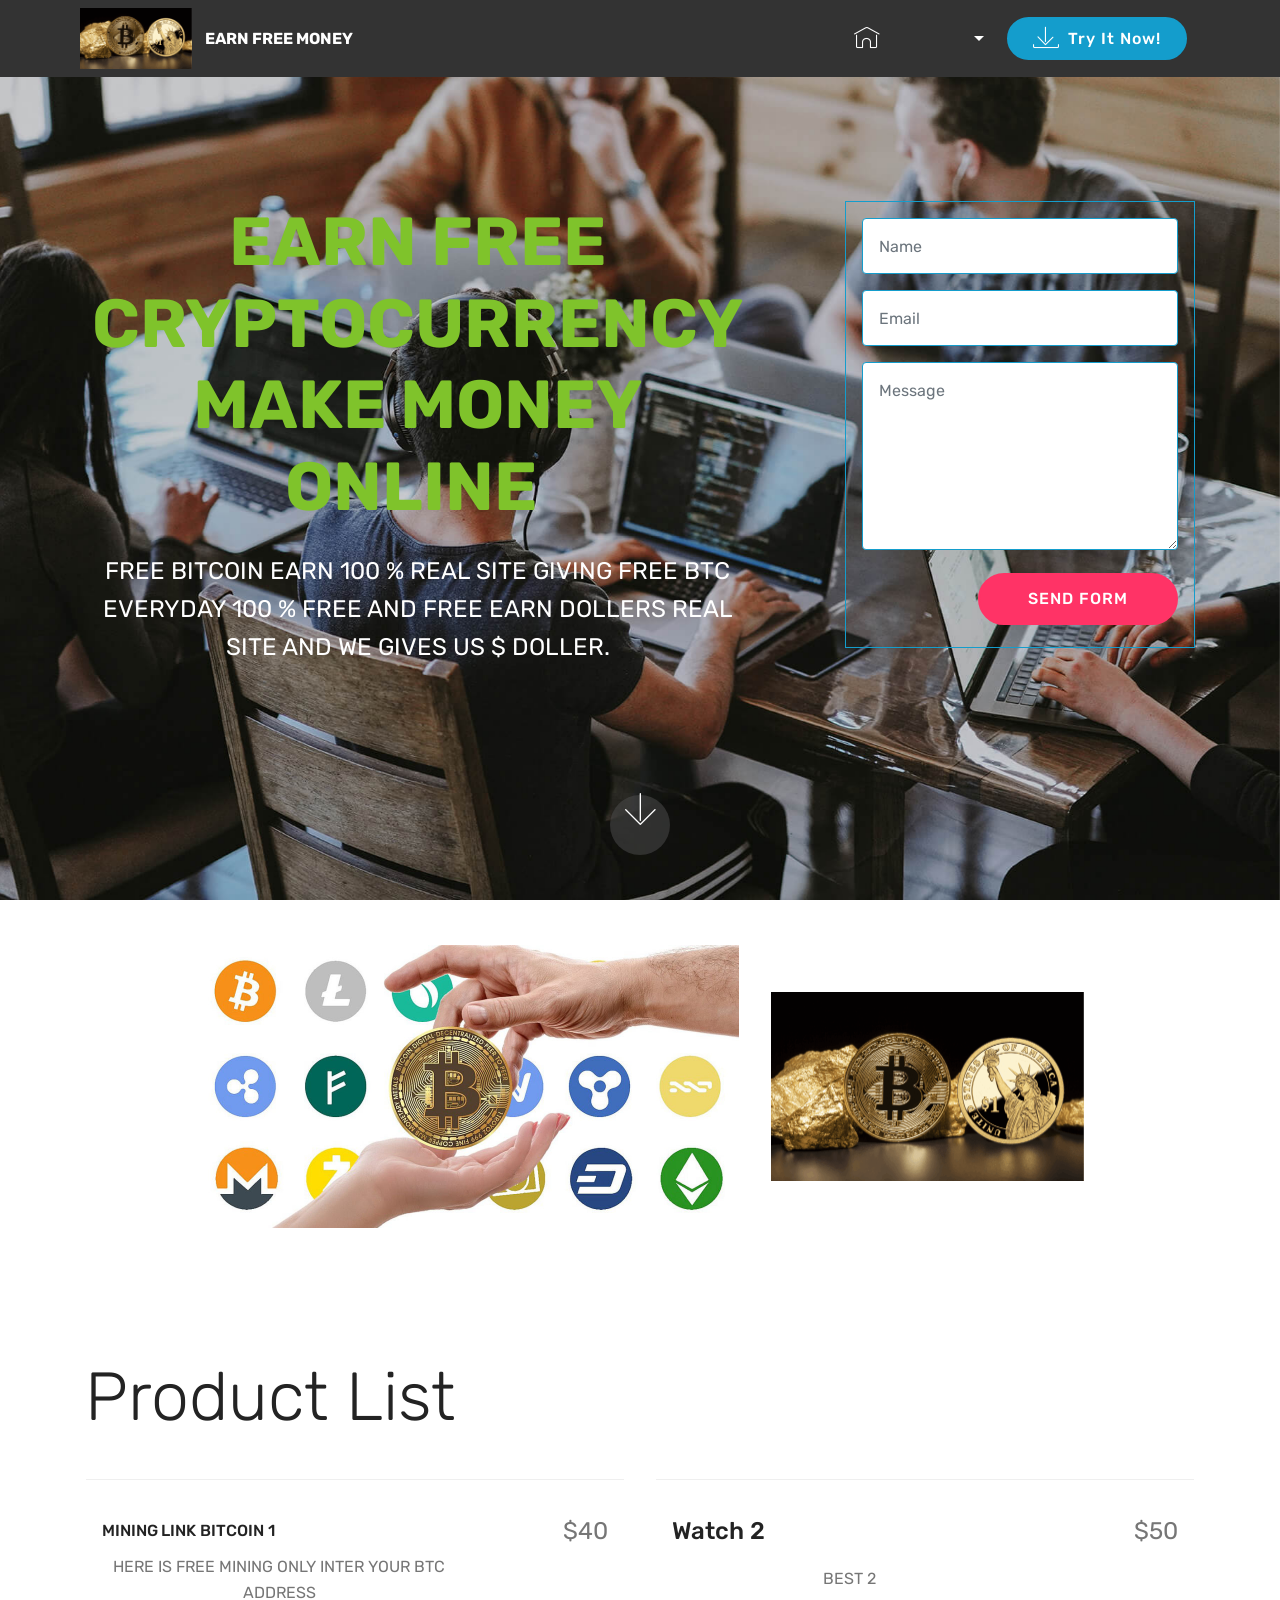
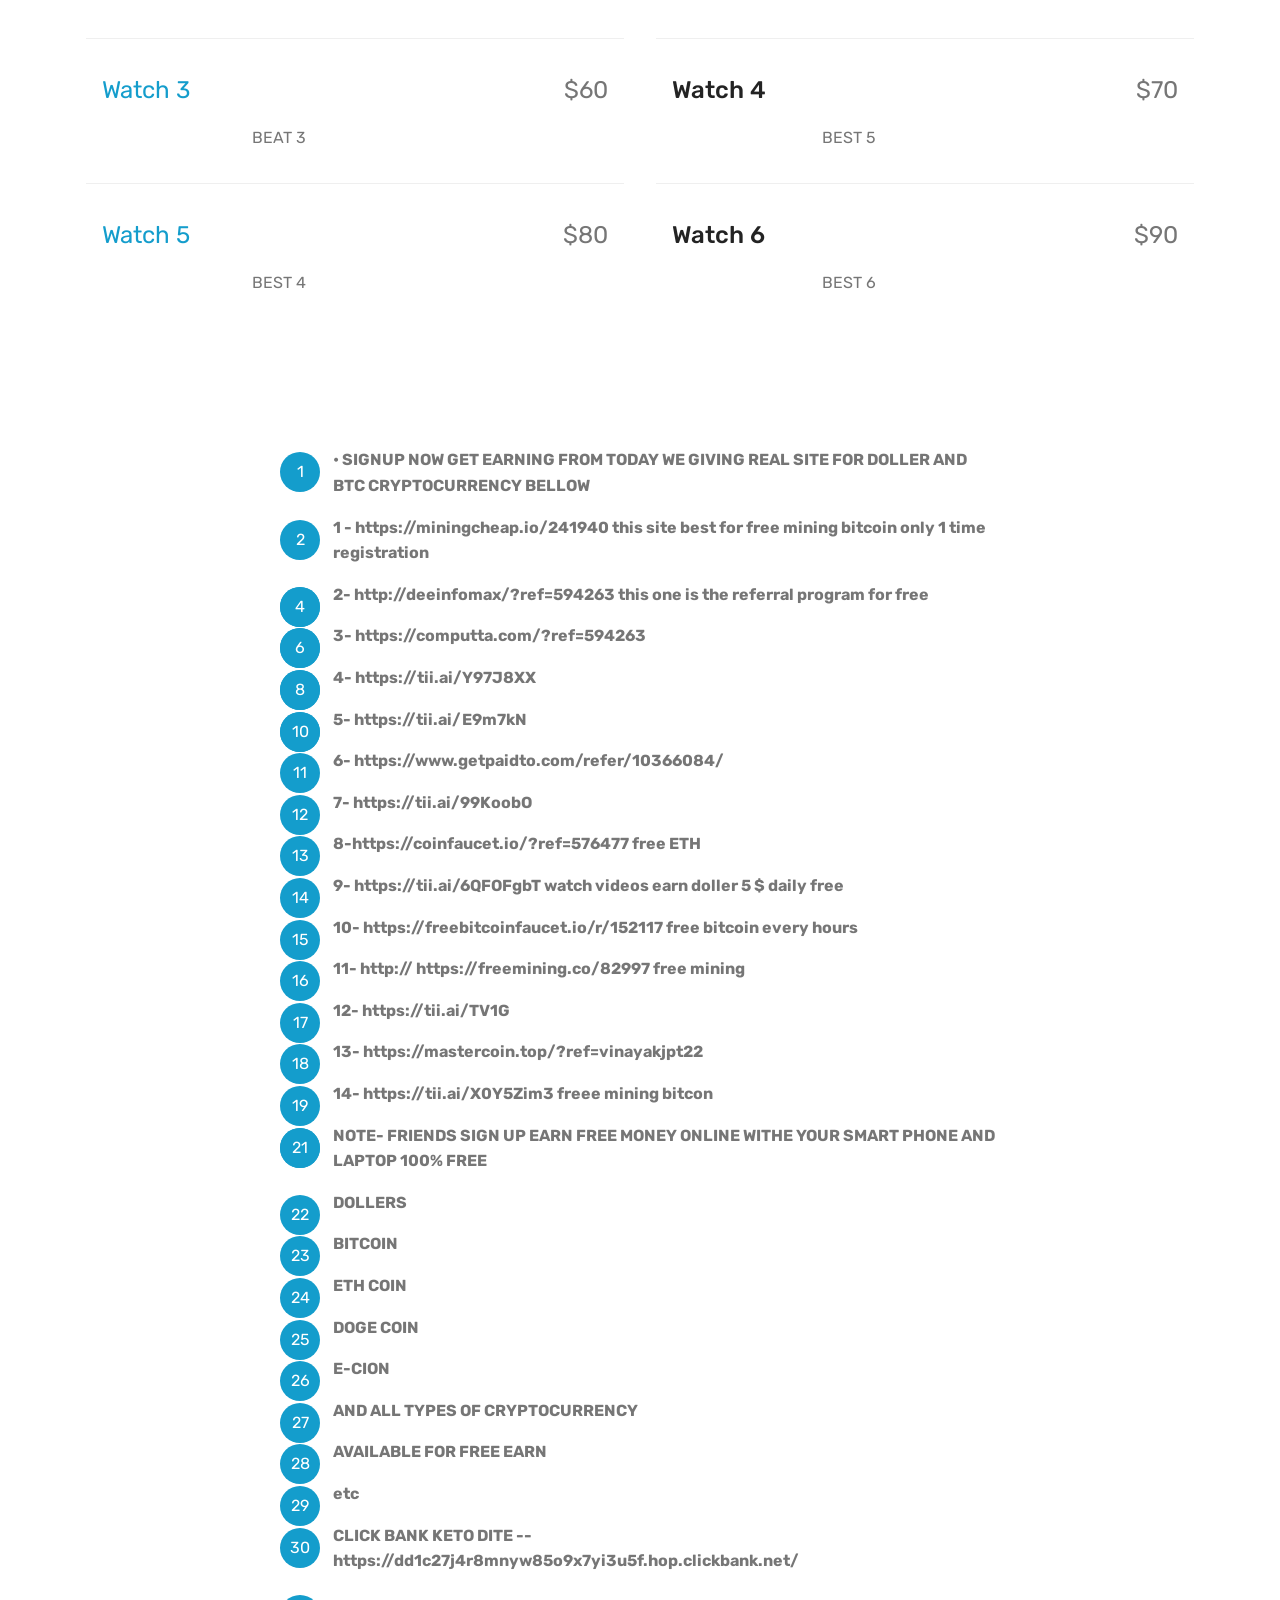
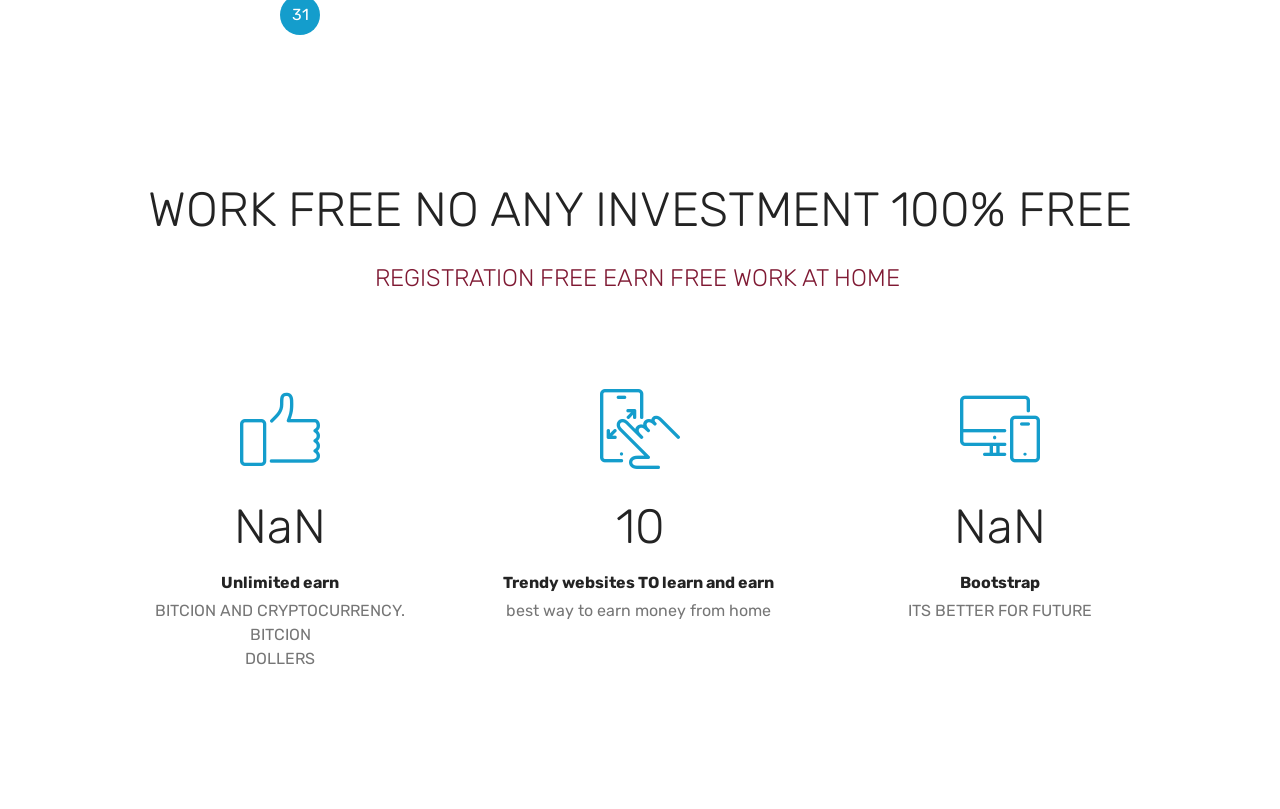
<file: page5.html>
<!DOCTYPE html>
<html  >
<head>
  <!-- Site made with Mobirise Website Builder v4.12.3, https://mobirise.com -->
  <meta charset="UTF-8">
  <meta http-equiv="X-UA-Compatible" content="IE=edge">
  <meta name="generator" content="Mobirise v4.12.3, mobirise.com">
  <meta name="viewport" content="width=device-width, initial-scale=1, minimum-scale=1">
  <link rel="shortcut icon" href="assets/images/1-btc-imgge-122x74.png" type="image/x-icon">
  <meta name="description" content="Site Maker Description">
  
  
  <title>Page 5</title>
  <link rel="stylesheet" href="assets/web/assets/mobirise-icons/mobirise-icons.css">
  <link rel="stylesheet" href="assets/bootstrap/css/bootstrap.min.css">
  <link rel="stylesheet" href="assets/bootstrap/css/bootstrap-grid.min.css">
  <link rel="stylesheet" href="assets/bootstrap/css/bootstrap-reboot.min.css">
  <link rel="stylesheet" href="assets/dropdown/css/style.css">
  <link rel="stylesheet" href="assets/tether/tether.min.css">
  <link rel="stylesheet" href="assets/theme/css/style.css">
  <link rel="preload" as="style" href="assets/mobirise/css/mbr-additional.css"><link rel="stylesheet" href="assets/mobirise/css/mbr-additional.css" type="text/css">
  
  
  
</head>
<body>
  <section class="menu cid-rYebhjvvYt" once="menu" id="menu1-h">

    

    <nav class="navbar navbar-expand beta-menu navbar-dropdown align-items-center navbar-fixed-top navbar-toggleable-sm">
        <button class="navbar-toggler navbar-toggler-right" type="button" data-toggle="collapse" data-target="#navbarSupportedContent" aria-controls="navbarSupportedContent" aria-expanded="false" aria-label="Toggle navigation">
            <div class="hamburger">
                <span></span>
                <span></span>
                <span></span>
                <span></span>
            </div>
        </button>
        <div class="menu-logo">
            <div class="navbar-brand">
                <span class="navbar-logo">
                    <a href="https://mobirise.co">
                         <img src="assets/images/1-btc-imgge-122x74.png" alt="Mobirise" title="" style="height: 3.8rem;">
                    </a>
                </span>
                <span class="navbar-caption-wrap"><a class="navbar-caption text-white display-4" href="https://deeinfomax.blogspot.com">EARN FREE MONEY</a></span>
            </div>
        </div>
        <div class="collapse navbar-collapse" id="navbarSupportedContent">
            <ul class="navbar-nav nav-dropdown" data-app-modern-menu="true"><li class="nav-item dropdown">
                    <a class="nav-link link text-white dropdown-toggle display-4" href="https://deeinfomax.blogspot.com/" data-toggle="dropdown-submenu" aria-expanded="false"><span class="mbri-home mbr-iconfont mbr-iconfont-btn"></span>
                         &nbsp; &nbsp; &nbsp; &nbsp; &nbsp; &nbsp; &nbsp; &nbsp; &nbsp; &nbsp;&nbsp;</a><div class="dropdown-menu"><a class="text-white dropdown-item display-4" href="https://deeinfomax.blogspot.com/">New Item</a></div>
                </li></ul>
            <div class="navbar-buttons mbr-section-btn"><a class="btn btn-sm btn-primary display-4" href="https://mobirise.co">
                    <span class="mbri-save mbr-iconfont mbr-iconfont-btn "></span>
                    Try It Now!
                </a></div>
        </div>
    </nav>
</section>

<section class="engine"><a href="https://mobirise.info">Mobirise</a></section><section class="header15 cid-rYebhlNqUW mbr-fullscreen mbr-parallax-background" id="header15-i">

    

    

    <div class="container align-right">
        <div class="row">
            <div class="mbr-white col-lg-8 col-md-7 content-container">
                <h1 class="mbr-section-title mbr-bold pb-3 mbr-fonts-style display-1">EARN FREE CRYPTOCURRENCY MAKE MONEY ONLINE&nbsp;</h1>
                <p class="mbr-text pb-3 mbr-fonts-style display-5">FREE BITCOIN EARN 100 % REAL SITE GIVING FREE BTC EVERYDAY 100 % FREE AND FREE EARN DOLLERS REAL SITE AND WE GIVES US $ DOLLER.
                </p>
            </div>
            <div class="col-lg-4 col-md-5">
                <div class="form-container">
                    <div class="media-container-column" data-form-type="formoid">
                        <!---Formbuilder Form--->
                        <form action="https://mobirise.com/" method="POST" class="mbr-form form-with-styler" data-form-title="Mobirise Form"><input type="hidden" name="email" data-form-email="true" value="pz+o38MLJeat5TDRmVP4CCPGg+qdUyl+TUgN5WmbWRMxPGNEhsCYxL10ef7rfbJO/veeD+HrzJXMm+yv15V/koC0/6MaSlrSDyY8DFcZpK/VGZezPJQ3QG103p1N8BCW">
                            <div class="row">
                                <div hidden="hidden" data-form-alert="" class="alert alert-success col-12">Thanks for filling out the form!</div>
                                <div hidden="hidden" data-form-alert-danger="" class="alert alert-danger col-12">
                                </div>
                            </div>
                            <div class="dragArea row">
                                <div class="col-md-12 form-group " data-for="name">
                                    <input type="text" name="name" placeholder="Name" data-form-field="Name" required="required" class="form-control px-3 display-7" id="name-header15-i">
                                </div>
                                <div class="col-md-12 form-group " data-for="email">
                                    <input type="email" name="email" placeholder="Email" data-form-field="Email" required="required" class="form-control px-3 display-7" id="email-header15-i">
                                </div>
                                
                                <div data-for="message" class="col-md-12 form-group ">
                                    <textarea name="message" placeholder="Message" data-form-field="Message" class="form-control px-3 display-7" id="message-header15-i"></textarea>
                                </div>
                                <div class="col-md-12 input-group-btn"><button type="submit" class="btn btn-secondary btn-form display-4" href="mailto:vinayakjpt22@gmail.com">SEND FORM</button></div>
                            </div>
                        </form><!---Formbuilder Form--->
                    </div>
                </div>
            </div>
        </div>
    </div>
    <div class="mbr-arrow hidden-sm-down" aria-hidden="true">
        <a href="#next">
            <i class="mbri-down mbr-iconfont"></i>
        </a>
    </div>
</section>

<section class="cid-rYebhoDgdE" id="image4-j">
    <!-- Block parameters controls (Blue "Gear" panel) -->
    
    <!-- End block parameters -->
    <div class="container images-container">
            <div class="media-container-row" style="width: 80%;">
                <div class="img-item item1" style="width: 177%;">
                    <a href="https://deeinfomax.blogspot.com"><img src="assets/images/1200px-cryptocurrency-logos-1086x566.jpg" alt="" title=""></a>
                    
                </div>
                <div class="img-item">
                    <a href="https://www.facebook.com/Digital-Earning-Express-104727914516900/notifications/"><img src="assets/images/1-btc-imgge-626x379.png" alt="" title=""></a>
                    
                </div>
            </div>
    </div>
</section>

<section class="services3 cid-rYebhqNPa8" id="services3-k">
    <!---->
    
    <!---->
    <!--Overlay-->
    
    <!--Container-->
    <div class="container">
        <div class="row">
            <!--Titles-->
            <div class="title pb-5 col-12">
                <h2 class="align-left mbr-fonts-style display-1">
                    Product List
                </h2>
                
            </div>
            <!--Card-1-->
            <div class="card px-3 col-12 col-md-6">
                <div class="card-wrapper media-container-row media-container-row">
                    <div class="card-box">
                        <div class="top-line pb-1">
                            <h4 class="card-title mbr-fonts-style display-4">MINING<strong> </strong>LINK BITCOIN 1</h4>
                            <p class="mbr-text card-title cost mbr-fonts-style m-0 display-5">
                                $40
                            </p>
                        </div>
                        <div class="bottom-line">
                            <p class="mbr-text mbr-fonts-style display-7">HERE IS FREE MINING ONLY INTER YOUR BTC ADDRESS</p>
                        </div>
                    </div>
                </div>
            </div>
            <!--Card-2-->
            <div class="card px-3 col-12 col-md-6">
                <div class="card-wrapper media-container-row media-container-row">
                    <div class="card-box">
                        <div class="top-line pb-3">
                            <h4 class="card-title mbr-fonts-style display-5">
                                Watch 2
                            </h4>
                            <p class="mbr-text card-title cost mbr-fonts-style m-0 display-5">
                                $50
                            </p>
                        </div>
                        <div class="bottom-line">
                            <p class="mbr-text mbr-fonts-style display-7">BEST 2</p>
                        </div>
                    </div>
                </div>
            </div>
            <!--Card-3-->
            <div class="card px-3 col-12 col-md-6">
                <div class="card-wrapper media-container-row media-container-row">
                    <div class="card-box">
                        <div class="top-line pb-3">
                            <h4 class="card-title mbr-fonts-style display-5">
                                <a href="https://tii.ai/p3jFhF">Watch 3</a>
                            </h4>
                            <p class="mbr-text card-title cost mbr-fonts-style m-0 display-5">
                                $60</p>
                        </div>
                        <div class="bottom-line">
                            <p class="mbr-text mbr-fonts-style display-7">BEAT 3</p>
                        </div>
                    </div>
                </div>
            </div>
            <!--Card-4-->
            <div class="card px-3 col-12 col-md-6">
                <div class="card-wrapper media-container-row media-container-row">
                    <div class="card-box">
                        <div class="top-line pb-3">
                            <h4 class="card-title mbr-fonts-style display-5">
                                Watch 4
                            </h4>
                            <p class="mbr-text card-title cost mbr-fonts-style m-0 display-5">
                                $70
                            </p>
                        </div>
                        <div class="bottom-line">
                            <p class="mbr-text mbr-fonts-style display-7">BEST 5</p>
                        </div>
                    </div>
                </div>
            </div>
            <!--Card-5-->
            <div class="card px-3 col-12 col-md-6">
                <div class="card-wrapper media-container-row media-container-row">
                    <div class="card-box">
                        <div class="top-line pb-3">
                            <h4 class="card-title mbr-fonts-style display-5">
                                <a href="https://computta.com/?ref=594263">Watch 5</a>
                            </h4>
                            <p class="mbr-text card-title cost mbr-fonts-style m-0 display-5">
                                $80</p>
                        </div>
                        <div class="bottom-line">
                            <p class="mbr-text mbr-fonts-style display-7">BEST 4</p>
                        </div>
                    </div>
                </div>
            </div>
            <!--Card-6-->
            <div class="card px-3 col-12 col-md-6">
                <div class="card-wrapper media-container-row media-container-row">
                    <div class="card-box">
                        <div class="top-line pb-3">
                            <h4 class="card-title mbr-fonts-style display-5">
                                Watch 6
                            </h4>
                            <p class="mbr-text card-title cost mbr-fonts-style m-0 display-5">
                                $90
                            </p>
                        </div>
                        <div class="bottom-line">
                            <p class="mbr-text mbr-fonts-style display-7">BEST 6</p>
                        </div>
                    </div>
                </div>
            </div>
            <!--Card-7-->
            
            <!--Card-8-->
            
            <!--Card-9-->
            
            <!--Card-10-->
            
            <!--Card-11-->
            
            <!--Card-12-->
            
        </div>
    </div>
</section>

<section class="mbr-section article content11 cid-rYebuWieCk" id="content11-m">
     

    <div class="container">
        <div class="media-container-row">
            <div class="mbr-text counter-container col-12 col-md-8 mbr-fonts-style display-7">
                <ol>
                    <li><strong>•	SIGNUP NOW GET EARNING FROM TODAY WE GIVING REAL SITE FOR DOLLER AND BTC CRYPTOCURRENCY BELLOW 
</strong></li><li><strong>1 - https://miningcheap.io/241940        this site best for free mining bitcoin only 1 time registration 
</strong></li><li><strong>
</strong></li><li><strong>2-  http://deeinfomax/?ref=594263        this one is the referral  program for free 
</strong></li><li><strong>
</strong></li><li><strong>3-  https://computta.com/?ref=594263
</strong></li><li><strong>
</strong></li><li><strong>4-  https://tii.ai/Y97J8XX
</strong></li><li><strong>
</strong></li><li><strong>5- https://tii.ai/E9m7kN
</strong></li><li><strong>6- https://www.getpaidto.com/refer/10366084/
</strong></li><li><strong>7- https://tii.ai/99KoobO
</strong></li><li><strong>8-https://coinfaucet.io/?ref=576477   free ETH
</strong></li><li><strong>9- https://tii.ai/6QFOFgbT    watch videos earn doller 5 $ daily free
</strong></li><li><strong>10- https://freebitcoinfaucet.io/r/152117    free bitcoin every hours 
</strong></li><li><strong>11- http:// https://freemining.co/82997     free mining 
</strong></li><li><strong>12- https://tii.ai/TV1G
</strong></li><li><strong>13- https://mastercoin.top/?ref=vinayakjpt22
</strong></li><li><strong>14- https://tii.ai/X0Y5Zim3   freee mining bitcon
</strong></li><li><strong>
</strong></li><li><strong>NOTE- FRIENDS  SIGN UP EARN FREE MONEY ONLINE WITHE YOUR SMART PHONE AND LAPTOP 100% FREE 
</strong></li><li><strong>DOLLERS 
</strong></li><li><strong>BITCOIN
</strong></li><li><strong>ETH COIN 
</strong></li><li><strong>DOGE COIN 
</strong></li><li><strong>E-CION 
</strong></li><li><strong>AND ALL TYPES OF CRYPTOCURRENCY 
</strong></li><li><strong>AVAILABLE FOR FREE EARN 
</strong></li><li><strong>etc  
</strong></li><li><strong>CLICK BANK  KETO DITE --https://dd1c27j4r8mnyw85o9x7yi3u5f.hop.clickbank.net/
</strong></li><li><strong><br></strong></li>
                </ol>
            </div>
        </div>
    </div>
</section>

<section class="counters1 counters cid-rYebhuZxrH" id="counters1-l">

    

    

    <div class="container">
        <h2 class="mbr-section-title pb-3 align-center mbr-fonts-style display-2">WORK FREE NO ANY INVESTMENT 100% FREE</h2>
        <h3 class="mbr-section-subtitle mbr-fonts-style display-5">REGISTRATION FREE EARN FREE WORK AT HOME&nbsp;<br><br></h3>

        <div class="container pt-4 mt-2">
            <div class="media-container-row">
                <div class="card p-3 align-center col-12 col-md-6 col-lg-4">
                    <div class="panel-item p-3">
                        <div class="card-img pb-3">
                            <a href="https://www.facebook.com/Digital-Earning-Express-104727914516900/notifications/"><span class="mbr-iconfont mbri-like"></span></a>
                        </div>

                        <div class="card-text">
                            <h3 class="count pt-3 pb-3 mbr-fonts-style display-2"><strong>FREE</strong></h3>
                            <h4 class="mbr-content-title mbr-bold mbr-fonts-style display-7">
                                Unlimited earn</h4>
                            <p class="mbr-content-text mbr-fonts-style display-7">BITCION AND CRYPTOCURRENCY.<br>BITCION<br>DOLLERS<br>
                            </p>
                        </div>
                    </div>
                </div>


                <div class="card p-3 align-center col-12 col-md-6 col-lg-4">
                    <div class="panel-item p-3">
                        <div class="card-img pb-3">
                            <span class="mbri-touch-swipe mbr-iconfont"></span>
                        </div>
                        <div class="card-text">
                            <h3 class="count pt-3 pb-3 mbr-fonts-style display-2">
                                  200
                            </h3>
                            <h4 class="mbr-content-title mbr-bold mbr-fonts-style display-7">
                                Trendy websites TO learn and earn&nbsp;</h4>
                            <p class="mbr-content-text mbr-fonts-style display-7">best way to earn money from home&nbsp;</p>
                        </div>
                    </div>
                </div>

                <div class="card p-3 align-center col-12 col-md-6 col-lg-4">
                    <div class="panel-item p-3">
                        <div class="card-img pb-3">
                            <span class="mbri-responsive mbr-iconfont"></span>
                        </div>
                        <div class="card-text">
                            <h3 class="count pt-3 pb-3 mbr-fonts-style display-2">1 MOST FREE</h3>
                            <h4 class="mbr-content-title mbr-bold mbr-fonts-style display-7">
                                Bootstrap
                            </h4>
                            <p class="mbr-content-text mbr-fonts-style display-7">ITS BETTER FOR FUTURE</p>
                        </div>
                    </div>
                </div>


                
            </div>
        </div>
   </div>
</section>


  <script src="assets/web/assets/jquery/jquery.min.js"></script>
  <script src="assets/popper/popper.min.js"></script>
  <script src="assets/bootstrap/js/bootstrap.min.js"></script>
  <script src="assets/dropdown/js/nav-dropdown.js"></script>
  <script src="assets/dropdown/js/navbar-dropdown.js"></script>
  <script src="assets/smoothscroll/smooth-scroll.js"></script>
  <script src="assets/tether/tether.min.js"></script>
  <script src="assets/touchswipe/jquery.touch-swipe.min.js"></script>
  <script src="assets/parallax/jarallax.min.js"></script>
  <script src="assets/viewportchecker/jquery.viewportchecker.js"></script>
  <script src="assets/theme/js/script.js"></script>
  <script src="assets/formoid/formoid.min.js"></script>
  
  
</body>
</html>
</file>
<file: assets/web/assets/mobirise-icons/mobirise-icons.css>
@font-face {
  font-family: 'MobiriseIcons';
  src:  url('mobirise-icons.eot?spat4u');
  src:  url('mobirise-icons.eot?spat4u#iefix') format('embedded-opentype'),
    url('mobirise-icons.ttf?spat4u') format('truetype'),
    url('mobirise-icons.woff?spat4u') format('woff'),
    url('mobirise-icons.svg?spat4u#MobiriseIcons') format('svg');
  font-weight: normal;
  font-style: normal;
  font-display: swap;
}

[class^="mbri-"], [class*=" mbri-"] {
  /* use !important to prevent issues with browser extensions that change fonts */
  font-family: MobiriseIcons !important;
  speak: none;
  font-style: normal;
  font-weight: normal;
  font-variant: normal;
  text-transform: none;
  line-height: 1;

  /* Better Font Rendering =========== */
  -webkit-font-smoothing: antialiased;
  -moz-osx-font-smoothing: grayscale;
}

.mbri-add-submenu:before {
  content: "\e900";
}
.mbri-alert:before {
  content: "\e901";
}
.mbri-align-center:before {
  content: "\e902";
}
.mbri-align-justify:before {
  content: "\e903";
}
.mbri-align-left:before {
  content: "\e904";
}
.mbri-align-right:before {
  content: "\e905";
}
.mbri-android:before {
  content: "\e906";
}
.mbri-apple:before {
  content: "\e907";
}
.mbri-arrow-down:before {
  content: "\e908";
}
.mbri-arrow-next:before {
  content: "\e909";
}
.mbri-arrow-prev:before {
  content: "\e90a";
}
.mbri-arrow-up:before {
  content: "\e90b";
}
.mbri-bold:before {
  content: "\e90c";
}
.mbri-bookmark:before {
  content: "\e90d";
}
.mbri-bootstrap:before {
  content: "\e90e";
}
.mbri-briefcase:before {
  content: "\e90f";
}
.mbri-browse:before {
  content: "\e910";
}
.mbri-bulleted-list:before {
  content: "\e911";
}
.mbri-calendar:before {
  content: "\e912";
}
.mbri-camera:before {
  content: "\e913";
}
.mbri-cart-add:before {
  content: "\e914";
}
.mbri-cart-full:before {
  content: "\e915";
}
.mbri-cash:before {
  content: "\e916";
}
.mbri-change-style:before {
  content: "\e917";
}
.mbri-chat:before {
  content: "\e918";
}
.mbri-clock:before {
  content: "\e919";
}
.mbri-close:before {
  content: "\e91a";
}
.mbri-cloud:before {
  content: "\e91b";
}
.mbri-code:before {
  content: "\e91c";
}
.mbri-contact-form:before {
  content: "\e91d";
}
.mbri-credit-card:before {
  content: "\e91e";
}
.mbri-cursor-click:before {
  content: "\e91f";
}
.mbri-cust-feedback:before {
  content: "\e920";
}
.mbri-database:before {
  content: "\e921";
}
.mbri-delivery:before {
  content: "\e922";
}
.mbri-desktop:before {
  content: "\e923";
}
.mbri-devices:before {
  content: "\e924";
}
.mbri-down:before {
  content: "\e925";
}
.mbri-download:before {
  content: "\e989";
}
.mbri-drag-n-drop:before {
  content: "\e927";
}
.mbri-drag-n-drop2:before {
  content: "\e928";
}
.mbri-edit:before {
  content: "\e929";
}
.mbri-edit2:before {
  content: "\e92a";
}
.mbri-error:before {
  content: "\e92b";
}
.mbri-extension:before {
  content: "\e92c";
}
.mbri-features:before {
  content: "\e92d";
}
.mbri-file:before {
  content: "\e92e";
}
.mbri-flag:before {
  content: "\e92f";
}
.mbri-folder:before {
  content: "\e930";
}
.mbri-gift:before {
  content: "\e931";
}
.mbri-github:before {
  content: "\e932";
}
.mbri-globe:before {
  content: "\e933";
}
.mbri-globe-2:before {
  content: "\e934";
}
.mbri-growing-chart:before {
  content: "\e935";
}
.mbri-hearth:before {
  content: "\e936";
}
.mbri-help:before {
  content: "\e937";
}
.mbri-home:before {
  content: "\e938";
}
.mbri-hot-cup:before {
  content: "\e939";
}
.mbri-idea:before {
  content: "\e93a";
}
.mbri-image-gallery:before {
  content: "\e93b";
}
.mbri-image-slider:before {
  content: "\e93c";
}
.mbri-info:before {
  content: "\e93d";
}
.mbri-italic:before {
  content: "\e93e";
}
.mbri-key:before {
  content: "\e93f";
}
.mbri-laptop:before {
  content: "\e940";
}
.mbri-layers:before {
  content: "\e941";
}
.mbri-left-right:before {
  content: "\e942";
}
.mbri-left:before {
  content: "\e943";
}
.mbri-letter:before {
  content: "\e944";
}
.mbri-like:before {
  content: "\e945";
}
.mbri-link:before {
  content: "\e946";
}
.mbri-lock:before {
  content: "\e947";
}
.mbri-login:before {
  content: "\e948";
}
.mbri-logout:before {
  content: "\e949";
}
.mbri-magic-stick:before {
  content: "\e94a";
}
.mbri-map-pin:before {
  content: "\e94b";
}
.mbri-menu:before {
  content: "\e94c";
}
.mbri-mobile:before {
  content: "\e94d";
}
.mbri-mobile2:before {
  content: "\e94e";
}
.mbri-mobirise:before {
  content: "\e94f";
}
.mbri-more-horizontal:before {
  content: "\e950";
}
.mbri-more-vertical:before {
  content: "\e951";
}
.mbri-music:before {
  content: "\e952";
}
.mbri-new-file:before {
  content: "\e953";
}
.mbri-numbered-list:before {
  content: "\e954";
}
.mbri-opened-folder:before {
  content: "\e955";
}
.mbri-pages:before {
  content: "\e956";
}
.mbri-paper-plane:before {
  content: "\e957";
}
.mbri-paperclip:before {
  content: "\e958";
}
.mbri-photo:before {
  content: "\e959";
}
.mbri-photos:before {
  content: "\e95a";
}
.mbri-pin:before {
  content: "\e95b";
}
.mbri-play:before {
  content: "\e95c";
}
.mbri-plus:before {
  content: "\e95d";
}
.mbri-preview:before {
  content: "\e95e";
}
.mbri-print:before {
  content: "\e95f";
}
.mbri-protect:before {
  content: "\e960";
}
.mbri-question:before {
  content: "\e961";
}
.mbri-quote-left:before {
  content: "\e962";
}
.mbri-quote-right:before {
  content: "\e963";
}
.mbri-refresh:before {
  content: "\e964";
}
.mbri-responsive:before {
  content: "\e965";
}
.mbri-right:before {
  content: "\e966";
}
.mbri-rocket:before {
  content: "\e967";
}
.mbri-sad-face:before {
  content: "\e968";
}
.mbri-sale:before {
  content: "\e969";
}
.mbri-save:before {
  content: "\e96a";
}
.mbri-search:before {
  content: "\e96b";
}
.mbri-setting:before {
  content: "\e96c";
}
.mbri-setting2:before {
  content: "\e96d";
}
.mbri-setting3:before {
  content: "\e96e";
}
.mbri-share:before {
  content: "\e96f";
}
.mbri-shopping-bag:before {
  content: "\e970";
}
.mbri-shopping-basket:before {
  content: "\e971";
}
.mbri-shopping-cart:before {
  content: "\e972";
}
.mbri-sites:before {
  content: "\e973";
}
.mbri-smile-face:before {
  content: "\e974";
}
.mbri-speed:before {
  content: "\e975";
}
.mbri-star:before {
  content: "\e976";
}
.mbri-success:before {
  content: "\e977";
}
.mbri-sun:before {
  content: "\e978";
}
.mbri-sun2:before {
  content: "\e979";
}
.mbri-tablet:before {
  content: "\e97a";
}
.mbri-tablet-vertical:before {
  content: "\e97b";
}
.mbri-target:before {
  content: "\e97c";
}
.mbri-timer:before {
  content: "\e97d";
}
.mbri-to-ftp:before {
  content: "\e97e";
}
.mbri-to-local-drive:before {
  content: "\e97f";
}
.mbri-touch-swipe:before {
  content: "\e980";
}
.mbri-touch:before {
  content: "\e981";
}
.mbri-trash:before {
  content: "\e982";
}
.mbri-underline:before {
  content: "\e983";
}
.mbri-unlink:before {
  content: "\e984";
}
.mbri-unlock:before {
  content: "\e985";
}
.mbri-up-down:before {
  content: "\e986";
}
.mbri-up:before {
  content: "\e987";
}
.mbri-update:before {
  content: "\e988";
}
.mbri-upload:before {
 content: "\e926"; 
}
.mbri-user:before {
  content: "\e98a";
}
.mbri-user2:before {
  content: "\e98b";
}
.mbri-users:before {
  content: "\e98c";
}
.mbri-video:before {
  content: "\e98d";
}
.mbri-video-play:before {
  content: "\e98e";
}
.mbri-watch:before {
  content: "\e98f";
}
.mbri-website-theme:before {
  content: "\e990";
}
.mbri-wifi:before {
  content: "\e991";
}
.mbri-windows:before {
  content: "\e992";
}
.mbri-zoom-out:before {
  content: "\e993";
}
.mbri-redo:before {
  content: "\e994";
}
.mbri-undo:before {
  content: "\e995";
}
</file>
<file: assets/dropdown/css/style.css>
.navbar-dropdown {
  left: 0;
  padding: 0;
  position: absolute;
  right: 0;
  top: 0;
  transition: all 0.45s ease;
  z-index: 1030;
  background: #282828; }
  .navbar-dropdown .navbar-logo {
    margin-right: 0.8rem;
    transition: margin 0.3s ease-in-out;
    vertical-align: middle; }
    .navbar-dropdown .navbar-logo img {
      height: 3.125rem;
      transition: all 0.3s ease-in-out; }
    .navbar-dropdown .navbar-logo.mbr-iconfont {
      font-size: 3.125rem;
      line-height: 3.125rem; }
  .navbar-dropdown .navbar-caption {
    font-weight: 700;
    white-space: normal;
    vertical-align: -4px;
    line-height: 3.125rem !important; }
    .navbar-dropdown .navbar-caption, .navbar-dropdown .navbar-caption:hover {
      color: inherit;
      text-decoration: none; }
  .navbar-dropdown .mbr-iconfont + .navbar-caption {
    vertical-align: -1px; }
  .navbar-dropdown.navbar-fixed-top {
    position: fixed; }
  .navbar-dropdown .navbar-brand span {
    vertical-align: -4px; }
  .navbar-dropdown.bg-color.transparent {
    background: none; }
  .navbar-dropdown.navbar-short .navbar-brand {
    padding: 0.625rem 0; }
    .navbar-dropdown.navbar-short .navbar-brand span {
      vertical-align: -1px; }
  .navbar-dropdown.navbar-short .navbar-caption {
    line-height: 2.375rem !important;
    vertical-align: -2px; }
  .navbar-dropdown.navbar-short .navbar-logo {
    margin-right: 0.5rem; }
    .navbar-dropdown.navbar-short .navbar-logo img {
      height: 2.375rem; }
    .navbar-dropdown.navbar-short .navbar-logo.mbr-iconfont {
      font-size: 2.375rem;
      line-height: 2.375rem; }
  .navbar-dropdown.navbar-short .mbr-table-cell {
    height: 3.625rem; }
  .navbar-dropdown .navbar-close {
    left: 0.6875rem;
    position: fixed;
    top: 0.75rem;
    z-index: 1000; }
  .navbar-dropdown .hamburger-icon {
    content: "";
    display: inline-block;
    vertical-align: middle;
    width: 16px;
    -webkit-box-shadow: 0 -6px 0 1px #282828,0 0 0 1px #282828,0 6px 0 1px #282828;
    -moz-box-shadow: 0 -6px 0 1px #282828,0 0 0 1px #282828,0 6px 0 1px #282828;
    box-shadow: 0 -6px 0 1px #282828,0 0 0 1px #282828,0 6px 0 1px #282828; }

.dropdown-menu .dropdown-toggle[data-toggle="dropdown-submenu"]::after {
  border-bottom: 0.35em solid transparent;
  border-left: 0.35em solid;
  border-right: 0;
  border-top: 0.35em solid transparent;
  margin-left: 0.3rem; }

.dropdown-menu .dropdown-item:focus {
  outline: 0; }

.nav-dropdown {
  font-size: 0.75rem;
  font-weight: 500;
  height: auto !important; }
  .nav-dropdown .nav-btn {
    padding-left: 1rem; }
  .nav-dropdown .link {
    margin: .667em 1.667em;
    font-weight: 500;
    padding: 0;
    transition: color .2s ease-in-out; }
    .nav-dropdown .link.dropdown-toggle {
      margin-right: 2.583em; }
      .nav-dropdown .link.dropdown-toggle::after {
        margin-left: .25rem;
        border-top: 0.35em solid;
        border-right: 0.35em solid transparent;
        border-left: 0.35em solid transparent;
        border-bottom: 0; }
      .nav-dropdown .link.dropdown-toggle[aria-expanded="true"] {
        margin: 0;
        padding: 0.667em 3.263em  0.667em 1.667em; }
  .nav-dropdown .link::after,
  .nav-dropdown .dropdown-item::after {
    color: inherit; }
  .nav-dropdown .btn {
    font-size: 0.75rem;
    font-weight: 700;
    letter-spacing: 0;
    margin-bottom: 0;
    padding-left: 1.25rem;
    padding-right: 1.25rem; }
  .nav-dropdown .dropdown-menu {
    border-radius: 0;
    border: 0;
    left: 0;
    margin: 0;
    padding-bottom: 1.25rem;
    padding-top: 1.25rem;
    position: relative; }
  .nav-dropdown .dropdown-submenu {
    margin-left: 0.125rem;
    top: 0; }
  .nav-dropdown .dropdown-item {
    font-weight: 500;
    line-height: 2;
    padding: 0.3846em 4.615em 0.3846em 1.5385em;
    position: relative;
    transition: color .2s ease-in-out, background-color .2s ease-in-out; }
    .nav-dropdown .dropdown-item::after {
      margin-top: -0.3077em;
      position: absolute;
      right: 1.1538em;
      top: 50%; }
    .nav-dropdown .dropdown-item:focus, .nav-dropdown .dropdown-item:hover {
      background: none; }

@media (max-width: 767px) {
  .nav-dropdown.navbar-toggleable-sm {
    bottom: 0;
    display: none;
    left: 0;
    overflow-x: hidden;
    position: fixed;
    top: 0;
    transform: translateX(-100%);
    -ms-transform: translateX(-100%);
    -webkit-transform: translateX(-100%);
    width: 18.75rem;
    z-index: 999; } }
.nav-dropdown.navbar-toggleable-xl {
  bottom: 0;
  display: none;
  left: 0;
  overflow-x: hidden;
  position: fixed;
  top: 0;
  transform: translateX(-100%);
  -ms-transform: translateX(-100%);
  -webkit-transform: translateX(-100%);
  width: 18.75rem;
  z-index: 999; }

.nav-dropdown-sm {
  display: block !important;
  overflow-x: hidden;
  overflow: auto;
  padding-top: 3.875rem; }
  .nav-dropdown-sm::after {
    content: "";
    display: block;
    height: 3rem;
    width: 100%; }
  .nav-dropdown-sm.collapse.in ~ .navbar-close {
    display: block !important; }
  .nav-dropdown-sm.collapsing, .nav-dropdown-sm.collapse.in {
    transform: translateX(0);
    -ms-transform: translateX(0);
    -webkit-transform: translateX(0);
    transition: all 0.25s ease-out;
    -webkit-transition: all 0.25s ease-out;
    background: #282828; }
  .nav-dropdown-sm.collapsing[aria-expanded="false"] {
    transform: translateX(-100%);
    -ms-transform: translateX(-100%);
    -webkit-transform: translateX(-100%); }
  .nav-dropdown-sm .nav-item {
    display: block;
    margin-left: 0 !important;
    padding-left: 0; }
  .nav-dropdown-sm .link,
  .nav-dropdown-sm .dropdown-item {
    border-top: 1px dotted rgba(255, 255, 255, 0.1);
    font-size: 0.8125rem;
    line-height: 1.6;
    margin: 0 !important;
    padding: 0.875rem 2.4rem 0.875rem 1.5625rem !important;
    position: relative;
    white-space: normal; }
    .nav-dropdown-sm .link:focus, .nav-dropdown-sm .link:hover,
    .nav-dropdown-sm .dropdown-item:focus,
    .nav-dropdown-sm .dropdown-item:hover {
      background: rgba(0, 0, 0, 0.2) !important;
      color: #c0a375; }
  .nav-dropdown-sm .nav-btn {
    position: relative;
    padding: 1.5625rem 1.5625rem 0 1.5625rem; }
    .nav-dropdown-sm .nav-btn::before {
      border-top: 1px dotted rgba(255, 255, 255, 0.1);
      content: "";
      left: 0;
      position: absolute;
      top: 0;
      width: 100%; }
    .nav-dropdown-sm .nav-btn + .nav-btn {
      padding-top: 0.625rem; }
      .nav-dropdown-sm .nav-btn + .nav-btn::before {
        display: none; }
  .nav-dropdown-sm .btn {
    padding: 0.625rem 0; }
  .nav-dropdown-sm .dropdown-toggle[data-toggle="dropdown-submenu"]::after {
    margin-left: .25rem;
    border-top: 0.35em solid;
    border-right: 0.35em solid transparent;
    border-left: 0.35em solid transparent;
    border-bottom: 0; }
  .nav-dropdown-sm .dropdown-toggle[data-toggle="dropdown-submenu"][aria-expanded="true"]::after {
    border-top: 0;
    border-right: 0.35em solid transparent;
    border-left: 0.35em solid transparent;
    border-bottom: 0.35em solid; }
  .nav-dropdown-sm .dropdown-menu {
    margin: 0;
    padding: 0;
    position: relative;
    top: 0;
    left: 0;
    width: 100%;
    border: 0;
    float: none;
    border-radius: 0;
    background: none; }
  .nav-dropdown-sm .dropdown-submenu {
    left: 100%;
    margin-left: 0.125rem;
    margin-top: -1.25rem;
    top: 0; }

.navbar-toggleable-sm .nav-dropdown .dropdown-menu {
  position: absolute; }

.navbar-toggleable-sm .nav-dropdown .dropdown-submenu {
  left: 100%;
  margin-left: 0.125rem;
  margin-top: -1.25rem;
  top: 0; }

.navbar-toggleable-sm.opened .nav-dropdown .dropdown-menu {
  position: relative; }

.navbar-toggleable-sm.opened .nav-dropdown .dropdown-submenu {
  left: 0;
  margin-left: 00rem;
  margin-top: 0rem;
  top: 0; }

.is-builder .nav-dropdown.collapsing {
  transition: none !important; }

/*# sourceMappingURL=style.css.map */
</file>
<file: assets/theme/css/style.css>
@charset "UTF-8";
/*!
 * Mobirise v4 theme (https://mobirise.com/)
 * Copyright 2017 Mobirise
 */
section {
  background-color: #eeeeee;
}

body {
  font-style: normal;
  line-height: 1.5;
}

section,
.container,
.container-fluid {
  position: relative;
  word-wrap: break-word;
}

a.mbr-iconfont:hover {
  text-decoration: none;
}

.article .lead p,
.article .lead ul,
.article .lead ol,
.article .lead pre,
.article .lead blockquote {
  margin-bottom: 0;
}

ul,
ol,
pre,
blockquote {
  margin-bottom: 2.3125rem;
}

pre {
  background: #f4f4f4;
  padding: 10px 24px;
  white-space: pre-wrap;
}

.inactive {
  -webkit-user-select: none;
  -moz-user-select: none;
  -ms-user-select: none;
  user-select: none;
  pointer-events: none;
  -webkit-user-drag: none;
  user-drag: none;
}

.mbr-section__comments .row {
  justify-content: center;
  -webkit-justify-content: center;
}

a {
  font-style: normal;
  font-weight: 400;
  cursor: pointer;
}
a, a:hover {
  text-decoration: none;
}

figure {
  margin-bottom: 0;
}

body {
  color: #232323;
}

h1,
h2,
h3,
h4,
h5,
h6,
.h1,
.h2,
.h3,
.h4,
.h5,
.h6,
.display-1,
.display-2,
.display-3,
.display-4 {
  line-height: 1;
  word-break: break-word;
  word-wrap: break-word;
}

.mbr-section-title {
  font-style: normal;
  line-height: 1.2;
}

.mbr-section-subtitle {
  line-height: 1.3;
}

.mbr-text {
  font-style: normal;
  line-height: 1.6;
}

b,
strong {
  font-weight: bold;
}

blockquote {
  padding: 10px 0 10px 20px;
  position: relative;
  border-left: 2px solid;
  border-color: #ff3366;
}

input:-webkit-autofill, input:-webkit-autofill:hover, input:-webkit-autofill:focus, input:-webkit-autofill:active {
  transition-delay: 9999s;
  transition-property: background-color, color;
}

textarea[type=hidden] {
  display: none;
}

body {
  position: relative;
}

section {
  background-position: 50% 50%;
  background-repeat: no-repeat;
  background-size: cover;
}
section .mbr-background-video,
section .mbr-background-video-preview {
  position: absolute;
  bottom: 0;
  left: 0;
  right: 0;
  top: 0;
}

.hidden {
  visibility: hidden;
}

.mbr-z-index20 {
  z-index: 20;
}

/*! Base colors */
.mbr-white {
  color: #ffffff;
}

.mbr-black {
  color: #000000;
}

.mbr-bg-white {
  background-color: #ffffff;
}

.mbr-bg-black {
  background-color: #000000;
}

/*! Text-aligns */
.align-left {
  text-align: left;
}

.align-center {
  text-align: center;
}

.align-right {
  text-align: right;
}

@media (max-width: 767px) {
  .align-left,
.align-center,
.align-right,
.mbr-section-btn,
.mbr-section-title {
    text-align: center;
  }
}
/*! Font-weight  */
.mbr-light {
  font-weight: 300;
}

.mbr-regular {
  font-weight: 400;
}

.mbr-semibold {
  font-weight: 500;
}

.mbr-bold {
  font-weight: 700;
}

/*! Media  */
.media-size-item {
  -webkit-flex: 1 1 auto;
  -moz-flex: 1 1 auto;
  -ms-flex: 1 1 auto;
  -o-flex: 1 1 auto;
  flex: 1 1 auto;
}

.media-content {
  -webkit-flex-basis: 100%;
  flex-basis: 100%;
}

.media-container-row {
  display: -ms-flexbox;
  display: -webkit-flex;
  display: flex;
  -webkit-flex-direction: row;
  -ms-flex-direction: row;
  flex-direction: row;
  -webkit-flex-wrap: wrap;
  -ms-flex-wrap: wrap;
  flex-wrap: wrap;
  -webkit-justify-content: center;
  -ms-flex-pack: center;
  justify-content: center;
  -webkit-align-content: center;
  -ms-flex-line-pack: center;
  align-content: center;
  -webkit-align-items: start;
  -ms-flex-align: start;
  align-items: start;
}
.media-container-row .media-size-item {
  width: 400px;
}

.media-container-column {
  display: -ms-flexbox;
  display: -webkit-flex;
  display: flex;
  -webkit-flex-direction: column;
  -ms-flex-direction: column;
  flex-direction: column;
  -webkit-flex-wrap: wrap;
  -ms-flex-wrap: wrap;
  flex-wrap: wrap;
  -webkit-justify-content: center;
  -ms-flex-pack: center;
  justify-content: center;
  -webkit-align-content: center;
  -ms-flex-line-pack: center;
  align-content: center;
  -webkit-align-items: stretch;
  -ms-flex-align: stretch;
  align-items: stretch;
}
.media-container-column > * {
  width: 100%;
}

@media (min-width: 992px) {
  .media-container-row {
    -webkit-flex-wrap: nowrap;
    -ms-flex-wrap: nowrap;
    flex-wrap: nowrap;
  }
}
figure {
  overflow: hidden;
}

figure[mbr-media-size] {
  transition: width 0.1s;
}

.mbr-figure img,
.mbr-figure iframe {
  display: block;
  width: 100%;
}

.card {
  background-color: transparent;
  border: none;
}

.card-box {
  width: 100%;
}

.card-img {
  text-align: center;
  flex-shrink: 0;
  -webkit-flex-shrink: 0;
}

.media {
  max-width: 100%;
  margin: 0 auto;
}

.mbr-figure {
  -ms-flex-item-align: center;
  -ms-grid-row-align: center;
  -webkit-align-self: center;
  align-self: center;
}

.media-container > div {
  max-width: 100%;
}

.mbr-figure img,
.card-img img {
  width: 100%;
}

@media (max-width: 991px) {
  .media-size-item {
    width: auto !important;
  }

  .media {
    width: auto;
  }

  .mbr-figure {
    width: 100% !important;
  }
}
/*! Buttons */
.btn {
  font-weight: 500;
  border-width: 2px;
  font-style: normal;
  letter-spacing: 1px;
  margin: 0.4rem 0.8rem;
  white-space: normal;
  -webkit-transition: all 0.3s ease-in-out;
  -moz-transition: all 0.3s ease-in-out;
  transition: all 0.3s ease-in-out;
  display: inline-flex;
  align-items: center;
  justify-content: center;
  word-break: break-word;
  -webkit-align-items: center;
  -webkit-justify-content: center;
  display: -webkit-inline-flex;
}

.btn-sm {
  font-weight: 500;
  letter-spacing: 1px;
  -webkit-transition: all 0.3s ease-in-out;
  -moz-transition: all 0.3s ease-in-out;
  transition: all 0.3s ease-in-out;
}

.btn-md {
  font-weight: 500;
  letter-spacing: 1px;
  margin: 0.4rem 0.8rem !important;
  -webkit-transition: all 0.3s ease-in-out;
  -moz-transition: all 0.3s ease-in-out;
  transition: all 0.3s ease-in-out;
}

.btn-lg {
  font-weight: 500;
  letter-spacing: 1px;
  margin: 0.4rem 0.8rem !important;
  -webkit-transition: all 0.3s ease-in-out;
  -moz-transition: all 0.3s ease-in-out;
  transition: all 0.3s ease-in-out;
}

.mbr-section-btn {
  margin-left: -0.25rem;
  margin-right: -0.25rem;
  font-size: 0;
}

nav .mbr-section-btn {
  margin-left: 0rem;
  margin-right: 0rem;
}

.btn-form {
  border-radius: 0;
}
.btn-form:hover {
  cursor: pointer;
}

/*! Btn icon margin */
.btn .mbr-iconfont,
.btn.btn-sm .mbr-iconfont {
  cursor: pointer;
  margin-right: 0.5rem;
}

.btn.btn-md .mbr-iconfont,
.btn.btn-md .mbr-iconfont {
  margin-right: 0.8rem;
}

.mbr-regular {
  font-weight: 400;
}

.mbr-semibold {
  font-weight: 500;
}

.mbr-bold {
  font-weight: 700;
}

[type=submit] {
  -webkit-appearance: none;
}

/*! Full-screen */
.mbr-fullscreen .mbr-overlay {
  min-height: 100vh;
}

.mbr-fullscreen {
  display: flex;
  display: -webkit-flex;
  display: -moz-flex;
  display: -ms-flex;
  display: -o-flex;
  align-items: center;
  -webkit-align-items: center;
  min-height: 100vh;
  padding-top: 3rem;
  padding-bottom: 3rem;
}

/*! Map */
.map {
  height: 25rem;
  position: relative;
}
.map iframe {
  width: 100%;
  height: 100%;
}

.mbr-overlay {
  background-color: #000;
  bottom: 0;
  left: 0;
  opacity: 0.5;
  position: absolute;
  right: 0;
  top: 0;
  z-index: 0;
  pointer-events: none;
}

/* Form */
blockquote {
  font-style: italic;
  padding: 10px 0 10px 20px;
  font-size: 1.09rem;
  position: relative;
  border-width: 3px;
}

.form-control {
  background-color: #f5f5f5;
  box-shadow: none;
  color: #565656;
  line-height: 1.43;
  min-height: 3.5em;
  padding: 1.07em 0.5em;
}
.form-control, .form-control:focus {
  border: 1px solid #e8e8e8;
}
.form-active .form-control:invalid {
  border-color: red;
}

.form-control-label {
  position: relative;
  cursor: pointer;
  margin-bottom: 0.357em;
  padding: 0;
}

.alert {
  color: #ffffff;
  border-radius: 0;
  border: 0;
  font-size: 0.875rem;
  line-height: 1.5;
  margin-bottom: 1.875rem;
  padding: 1.25rem;
  position: relative;
}
.alert.alert-form::after {
  background-color: inherit;
  bottom: -7px;
  content: "";
  display: block;
  height: 14px;
  left: 50%;
  margin-left: -7px;
  position: absolute;
  transform: rotate(45deg);
  width: 14px;
  -webkit-transform: rotate(45deg);
}

.form-asterisk {
  font-family: initial;
  position: absolute;
  top: -2px;
  font-weight: normal;
}

/*! Scroll to top arrow */
#scrollToTop a i:before {
  content: "";
  position: absolute;
  height: 40%;
  top: 25%;
  background: #fff;
  width: 2px;
  left: calc(50% - 1px);
}
#scrollToTop a i:after {
  content: "";
  position: absolute;
  display: block;
  border-top: 2px solid #fff;
  border-right: 2px solid #fff;
  width: 40%;
  height: 40%;
  left: 30%;
  bottom: 30%;
  transform: rotate(135deg);
  -webkit-transform: rotate(135deg);
}

.mbr-arrow-up {
  bottom: 25px;
  right: 90px;
  position: fixed;
  text-align: right;
  z-index: 5000;
  color: #ffffff;
  font-size: 32px;
  transform: rotate(180deg);
  -webkit-transform: rotate(180deg);
}

.mbr-arrow-up a {
  background: rgba(0, 0, 0, 0.2);
  border-radius: 3px;
  color: #fff;
  display: inline-block;
  height: 60px;
  width: 60px;
  outline-style: none !important;
  position: relative;
  text-decoration: none;
  transition: all 0.3s ease-in-out;
  cursor: pointer;
  text-align: center;
}
.mbr-arrow-up a:hover {
  background-color: rgba(0, 0, 0, 0.4);
}
.mbr-arrow-up a i {
  line-height: 60px;
}

.mbr-arrow-up-icon {
  display: block;
  color: #fff;
}

.mbr-arrow-up-icon::before {
  content: "›";
  display: inline-block;
  font-family: serif;
  font-size: 32px;
  line-height: 1;
  font-style: normal;
  position: relative;
  top: 6px;
  left: -4px;
  -webkit-transform: rotate(-90deg);
  transform: rotate(-90deg);
}

/*! Arrow Down */
.mbr-arrow {
  position: absolute;
  bottom: 45px;
  left: 50%;
  width: 60px;
  height: 60px;
  cursor: pointer;
  background-color: rgba(80, 80, 80, 0.5);
  border-radius: 50%;
  -webkit-transform: translateX(-50%);
  transform: translateX(-50%);
}
.mbr-arrow > a {
  display: inline-block;
  text-decoration: none;
  outline-style: none;
  -webkit-animation: arrowdown 1.7s ease-in-out infinite;
  animation: arrowdown 1.7s ease-in-out infinite;
}
.mbr-arrow > a > i {
  position: absolute;
  top: -2px;
  left: 15px;
  font-size: 2rem;
}

@keyframes arrowdown {
  0% {
    transform: translateY(0px);
    -webkit-transform: translateY(0px);
  }
  50% {
    transform: translateY(-5px);
    -webkit-transform: translateY(-5px);
  }
  100% {
    transform: translateY(0px);
    -webkit-transform: translateY(0px);
  }
}
@-webkit-keyframes arrowdown {
  0% {
    transform: translateY(0px);
    -webkit-transform: translateY(0px);
  }
  50% {
    transform: translateY(-5px);
    -webkit-transform: translateY(-5px);
  }
  100% {
    transform: translateY(0px);
    -webkit-transform: translateY(0px);
  }
}
@media (max-width: 500px) {
  .mbr-arrow-up {
    left: 50%;
    right: auto;
    transform: translateX(-50%) rotate(180deg);
    -webkit-transform: translateX(-50%) rotate(180deg);
  }
}
/*Gradients animation*/
@keyframes gradient-animation {
  from {
    background-position: 0% 100%;
    animation-timing-function: ease-in-out;
  }
  to {
    background-position: 100% 0%;
    animation-timing-function: ease-in-out;
  }
}
@-webkit-keyframes gradient-animation {
  from {
    background-position: 0% 100%;
    animation-timing-function: ease-in-out;
  }
  to {
    background-position: 100% 0%;
    animation-timing-function: ease-in-out;
  }
}
.bg-gradient {
  background-size: 200% 200%;
  animation: gradient-animation 5s infinite alternate;
  -webkit-animation: gradient-animation 5s infinite alternate;
}

.menu .navbar-brand {
  display: -webkit-flex;
}
.menu .navbar-brand span {
  display: flex;
  display: -webkit-flex;
}
.menu .navbar-brand .navbar-caption-wrap {
  display: -webkit-flex;
}
.menu .navbar-brand .navbar-logo img {
  display: -webkit-flex;
}
@media (min-width: 768px) and (max-width: 1023px) {
  .menu .navbar-toggleable-sm .navbar-nav {
    display: -webkit-box;
    display: -webkit-flex;
    display: -ms-flexbox;
  }
}
@media (max-width: 1023px) {
  .menu .navbar-collapse {
    max-height: 93.5vh;
  }
  .menu .navbar-collapse.show {
    overflow: auto;
  }
}
@media (min-width: 1024px) {
  .menu .navbar-nav.nav-dropdown {
    display: -webkit-flex;
  }
  .menu .navbar-toggleable-sm .navbar-collapse {
    display: -webkit-flex !important;
  }
  .menu .collapsed .navbar-collapse {
    max-height: 93.5vh;
  }
  .menu .collapsed .navbar-collapse.show {
    overflow: auto;
  }
}
@media (max-width: 767px) {
  .menu .navbar-collapse {
    max-height: 80vh;
  }
}

/* Others*/
.note-check a[data-value=Rubik] {
  font-style: normal;
}

.mbr-arrow a {
  color: #ffffff;
}

@media (max-width: 767px) {
  .mbr-arrow {
    display: none;
  }
}
.navbar {
  display: -webkit-flex;
  -webkit-flex-wrap: wrap;
  -webkit-align-items: center;
  -webkit-justify-content: space-between;
}

.navbar-collapse {
  -webkit-flex-basis: 100%;
  -webkit-flex-grow: 1;
  -webkit-align-items: center;
}

.nav-dropdown .link {
  padding: 0.667em 1.667em !important;
  margin: 0 !important;
}

.nav {
  display: -webkit-flex;
  -webkit-flex-wrap: wrap;
}

.row {
  display: -webkit-flex;
  -webkit-flex-wrap: wrap;
}

.justify-content-center {
  -webkit-justify-content: center;
}

.form-inline {
  display: -webkit-flex;
  -webkit-flex-flow: row wrap;
  -webkit-align-items: center;
}

.card-wrapper {
  -webkit-flex: 1;
}

.carousel-control {
  z-index: 10;
  display: -webkit-flex;
  -webkit-align-items: center;
  -webkit-justify-content: center;
}

.carousel-controls {
  display: -webkit-flex;
}

.media {
  display: -webkit-flex;
}

.form-group:focus {
  outline: none;
}

.jq-selectbox__select {
  padding: 1.07em 0.5em;
  position: absolute;
  top: 0;
  left: 0;
  width: 100%;
}

.jq-selectbox__dropdown {
  position: absolute;
  top: 100%;
  left: 0 !important;
  width: 100% !important;
}

.jq-selectbox__trigger-arrow {
  transform: translateY(-50%);
}

.jq-selectbox li {
  padding: 1.07em 0.5em;
}

input[type=range] {
  padding-left: 0 !important;
  padding-right: 0 !important;
}

.modal-dialog,
.modal-content {
  height: 100%;
}

.modal-dialog .carousel-inner {
  height: calc(100vh - 1.75rem);
}
@media (max-width: 575px) {
  .modal-dialog .carousel-inner {
    height: calc(100vh - 1rem);
  }
}

.carousel-item {
  text-align: center;
}

.carousel-item img {
  margin: auto;
}

.navbar-toggler {
  -webkit-align-self: flex-start;
  -ms-flex-item-align: start;
  align-self: flex-start;
  padding: 0.25rem 0.75rem;
  font-size: 1.25rem;
  line-height: 1;
  background: transparent;
  border: 1px solid transparent;
  -webkit-border-radius: 0.25rem;
  border-radius: 0.25rem;
}

.navbar-toggler:focus,
.navbar-toggler:hover {
  text-decoration: none;
}

.navbar-toggler-icon {
  display: inline-block;
  width: 1.5em;
  height: 1.5em;
  vertical-align: middle;
  content: "";
  background: no-repeat center center;
  -webkit-background-size: 100% 100%;
  -o-background-size: 100% 100%;
  background-size: 100% 100%;
}

.navbar-toggler-left {
  position: absolute;
  left: 1rem;
}

.navbar-toggler-right {
  position: absolute;
  right: 1rem;
}

@media (max-width: 575px) {
  .navbar-toggleable .navbar-nav .dropdown-menu {
    position: static;
    float: none;
  }

  .navbar-toggleable > .container {
    padding-right: 0;
    padding-left: 0;
  }
}
@media (min-width: 576px) {
  .navbar-toggleable {
    -webkit-box-orient: horizontal;
    -webkit-box-direction: normal;
    -webkit-flex-direction: row;
    -ms-flex-direction: row;
    flex-direction: row;
    -webkit-flex-wrap: nowrap;
    -ms-flex-wrap: nowrap;
    flex-wrap: nowrap;
    -webkit-box-align: center;
    -webkit-align-items: center;
    -ms-flex-align: center;
    align-items: center;
  }

  .navbar-toggleable .navbar-nav {
    -webkit-box-orient: horizontal;
    -webkit-box-direction: normal;
    -webkit-flex-direction: row;
    -ms-flex-direction: row;
    flex-direction: row;
  }

  .navbar-toggleable .navbar-nav .nav-link {
    padding-right: 0.5rem;
    padding-left: 0.5rem;
  }

  .navbar-toggleable > .container {
    display: -webkit-box;
    display: -webkit-flex;
    display: -ms-flexbox;
    display: flex;
    -webkit-flex-wrap: nowrap;
    -ms-flex-wrap: nowrap;
    flex-wrap: nowrap;
    -webkit-box-align: center;
    -webkit-align-items: center;
    -ms-flex-align: center;
    align-items: center;
  }

  .navbar-toggleable .navbar-collapse {
    display: -webkit-box !important;
    display: -webkit-flex !important;
    display: -ms-flexbox !important;
    display: flex !important;
    width: 100%;
  }

  .navbar-toggleable .navbar-toggler {
    display: none;
  }
}
@media (max-width: 767px) {
  .navbar-toggleable-sm .navbar-nav .dropdown-menu {
    position: static;
    float: none;
  }

  .navbar-toggleable-sm > .container {
    padding-right: 0;
    padding-left: 0;
  }
}
@media (min-width: 768px) {
  .navbar-toggleable-sm {
    -webkit-box-orient: horizontal;
    -webkit-box-direction: normal;
    -webkit-flex-direction: row;
    -ms-flex-direction: row;
    flex-direction: row;
    -webkit-flex-wrap: nowrap;
    -ms-flex-wrap: nowrap;
    flex-wrap: nowrap;
    -webkit-box-align: center;
    -webkit-align-items: center;
    -ms-flex-align: center;
    align-items: center;
  }

  .navbar-toggleable-sm .navbar-nav {
    -webkit-box-orient: horizontal;
    -webkit-box-direction: normal;
    -webkit-flex-direction: row;
    -ms-flex-direction: row;
    flex-direction: row;
  }

  .navbar-toggleable-sm .navbar-nav .nav-link {
    padding-right: 0.5rem;
    padding-left: 0.5rem;
  }

  .navbar-toggleable-sm > .container {
    display: -webkit-box;
    display: -webkit-flex;
    display: -ms-flexbox;
    display: flex;
    -webkit-flex-wrap: nowrap;
    -ms-flex-wrap: nowrap;
    flex-wrap: nowrap;
    -webkit-box-align: center;
    -webkit-align-items: center;
    -ms-flex-align: center;
    align-items: center;
  }

  .navbar-toggleable-sm .navbar-collapse {
    display: none;
    width: 100%;
  }

  .navbar-toggleable-sm .navbar-toggler {
    display: none;
  }
}
@media (max-width: 1023px) {
  .navbar-toggleable-md .navbar-nav .dropdown-menu {
    position: static;
    float: none;
  }

  .navbar-toggleable-md > .container {
    padding-right: 0;
    padding-left: 0;
  }
}
@media (min-width: 1024px) {
  .navbar-toggleable-md {
    -webkit-box-orient: horizontal;
    -webkit-box-direction: normal;
    -webkit-flex-direction: row;
    -ms-flex-direction: row;
    flex-direction: row;
    -webkit-flex-wrap: nowrap;
    -ms-flex-wrap: nowrap;
    flex-wrap: nowrap;
    -webkit-box-align: center;
    -webkit-align-items: center;
    -ms-flex-align: center;
    align-items: center;
  }

  .navbar-toggleable-md .navbar-nav {
    -webkit-box-orient: horizontal;
    -webkit-box-direction: normal;
    -webkit-flex-direction: row;
    -ms-flex-direction: row;
    flex-direction: row;
  }

  .navbar-toggleable-md .navbar-nav .nav-link {
    padding-right: 0.5rem;
    padding-left: 0.5rem;
  }

  .navbar-toggleable-md > .container {
    display: -webkit-box;
    display: -webkit-flex;
    display: -ms-flexbox;
    display: flex;
    -webkit-flex-wrap: nowrap;
    -ms-flex-wrap: nowrap;
    flex-wrap: nowrap;
    -webkit-box-align: center;
    -webkit-align-items: center;
    -ms-flex-align: center;
    align-items: center;
  }

  .navbar-toggleable-md .navbar-collapse {
    display: -webkit-box !important;
    display: -webkit-flex !important;
    display: -ms-flexbox !important;
    display: flex !important;
    width: 100%;
  }

  .navbar-toggleable-md .navbar-toggler {
    display: none;
  }
}
@media (max-width: 1199px) {
  .navbar-toggleable-lg .navbar-nav .dropdown-menu {
    position: static;
    float: none;
  }

  .navbar-toggleable-lg > .container {
    padding-right: 0;
    padding-left: 0;
  }
}
@media (min-width: 1200px) {
  .navbar-toggleable-lg {
    -webkit-box-orient: horizontal;
    -webkit-box-direction: normal;
    -webkit-flex-direction: row;
    -ms-flex-direction: row;
    flex-direction: row;
    -webkit-flex-wrap: nowrap;
    -ms-flex-wrap: nowrap;
    flex-wrap: nowrap;
    -webkit-box-align: center;
    -webkit-align-items: center;
    -ms-flex-align: center;
    align-items: center;
  }

  .navbar-toggleable-lg .navbar-nav {
    -webkit-box-orient: horizontal;
    -webkit-box-direction: normal;
    -webkit-flex-direction: row;
    -ms-flex-direction: row;
    flex-direction: row;
  }

  .navbar-toggleable-lg .navbar-nav .nav-link {
    padding-right: 0.5rem;
    padding-left: 0.5rem;
  }

  .navbar-toggleable-lg > .container {
    display: -webkit-box;
    display: -webkit-flex;
    display: -ms-flexbox;
    display: flex;
    -webkit-flex-wrap: nowrap;
    -ms-flex-wrap: nowrap;
    flex-wrap: nowrap;
    -webkit-box-align: center;
    -webkit-align-items: center;
    -ms-flex-align: center;
    align-items: center;
  }

  .navbar-toggleable-lg .navbar-collapse {
    display: -webkit-box !important;
    display: -webkit-flex !important;
    display: -ms-flexbox !important;
    display: flex !important;
    width: 100%;
  }

  .navbar-toggleable-lg .navbar-toggler {
    display: none;
  }
}
.navbar-toggleable-xl {
  -webkit-box-orient: horizontal;
  -webkit-box-direction: normal;
  -webkit-flex-direction: row;
  -ms-flex-direction: row;
  flex-direction: row;
  -webkit-flex-wrap: nowrap;
  -ms-flex-wrap: nowrap;
  flex-wrap: nowrap;
  -webkit-box-align: center;
  -webkit-align-items: center;
  -ms-flex-align: center;
  align-items: center;
}

.navbar-toggleable-xl .navbar-nav .dropdown-menu {
  position: static;
  float: none;
}

.navbar-toggleable-xl > .container {
  padding-right: 0;
  padding-left: 0;
}

.navbar-toggleable-xl .navbar-nav {
  -webkit-box-orient: horizontal;
  -webkit-box-direction: normal;
  -webkit-flex-direction: row;
  -ms-flex-direction: row;
  flex-direction: row;
}

.navbar-toggleable-xl .navbar-nav .nav-link {
  padding-right: 0.5rem;
  padding-left: 0.5rem;
}

.navbar-toggleable-xl > .container {
  display: -webkit-box;
  display: -webkit-flex;
  display: -ms-flexbox;
  display: flex;
  -webkit-flex-wrap: nowrap;
  -ms-flex-wrap: nowrap;
  flex-wrap: nowrap;
  -webkit-box-align: center;
  -webkit-align-items: center;
  -ms-flex-align: center;
  align-items: center;
}

.navbar-toggleable-xl .navbar-collapse {
  display: -webkit-box !important;
  display: -webkit-flex !important;
  display: -ms-flexbox !important;
  display: flex !important;
  width: 100%;
}

.navbar-toggleable-xl .navbar-toggler {
  display: none;
}

.card-img {
  width: auto;
}

.menu .navbar.collapsed:not(.beta-menu) {
  flex-direction: column;
  -webkit-flex-direction: column;
}

.carousel-item.active,
.carousel-item-next,
.carousel-item-prev {
  display: -webkit-box;
  display: -webkit-flex;
  display: -ms-flexbox;
  display: flex;
}

.note-air-layout .dropup .dropdown-menu,
.note-air-layout .navbar-fixed-bottom .dropdown .dropdown-menu {
  bottom: initial !important;
}

html,
body {
  height: auto;
  min-height: 100vh;
}

.dropup .dropdown-toggle::after {
  display: none;
}.engine {
	position: absolute;
	text-indent: -2400px;
	text-align: center;
	padding: 0;
	top: 0;
	left: -2400px;
}
</file>
<file: assets/mobirise/css/mbr-additional.css>
@import url(https://fonts.googleapis.com/css?family=Rubik:300,300i,400,400i,500,500i,700,700i,900,900i&display=swap);





body {
  font-family: Rubik;
}
.display-1 {
  font-family: 'Rubik', sans-serif;
  font-size: 4.25rem;
  font-display: swap;
}
.display-1 > .mbr-iconfont {
  font-size: 6.8rem;
}
.display-2 {
  font-family: 'Rubik', sans-serif;
  font-size: 3rem;
  font-display: swap;
}
.display-2 > .mbr-iconfont {
  font-size: 4.8rem;
}
.display-4 {
  font-family: 'Rubik', sans-serif;
  font-size: 1rem;
  font-display: swap;
}
.display-4 > .mbr-iconfont {
  font-size: 1.6rem;
}
.display-5 {
  font-family: 'Rubik', sans-serif;
  font-size: 1.5rem;
  font-display: swap;
}
.display-5 > .mbr-iconfont {
  font-size: 2.4rem;
}
.display-7 {
  font-family: 'Rubik', sans-serif;
  font-size: 1rem;
  font-display: swap;
}
.display-7 > .mbr-iconfont {
  font-size: 1.6rem;
}
/* ---- Fluid typography for mobile devices ---- */
/* 1.4 - font scale ratio ( bootstrap == 1.42857 ) */
/* 100vw - current viewport width */
/* (48 - 20)  48 == 48rem == 768px, 20 == 20rem == 320px(minimal supported viewport) */
/* 0.65 - min scale variable, may vary */
@media (max-width: 768px) {
  .display-1 {
    font-size: 3.4rem;
    font-size: calc( 2.1374999999999997rem + (4.25 - 2.1374999999999997) * ((100vw - 20rem) / (48 - 20)));
    line-height: calc( 1.4 * (2.1374999999999997rem + (4.25 - 2.1374999999999997) * ((100vw - 20rem) / (48 - 20))));
  }
  .display-2 {
    font-size: 2.4rem;
    font-size: calc( 1.7rem + (3 - 1.7) * ((100vw - 20rem) / (48 - 20)));
    line-height: calc( 1.4 * (1.7rem + (3 - 1.7) * ((100vw - 20rem) / (48 - 20))));
  }
  .display-4 {
    font-size: 0.8rem;
    font-size: calc( 1rem + (1 - 1) * ((100vw - 20rem) / (48 - 20)));
    line-height: calc( 1.4 * (1rem + (1 - 1) * ((100vw - 20rem) / (48 - 20))));
  }
  .display-5 {
    font-size: 1.2rem;
    font-size: calc( 1.175rem + (1.5 - 1.175) * ((100vw - 20rem) / (48 - 20)));
    line-height: calc( 1.4 * (1.175rem + (1.5 - 1.175) * ((100vw - 20rem) / (48 - 20))));
  }
}
/* Buttons */
.btn {
  padding: 1rem 3rem;
  border-radius: 3px;
}
.btn-sm {
  padding: 0.6rem 1.5rem;
  border-radius: 3px;
}
.btn-md {
  padding: 1rem 3rem;
  border-radius: 3px;
}
.btn-lg {
  padding: 1.2rem 3.2rem;
  border-radius: 3px;
}
.bg-primary {
  background-color: #149dcc !important;
}
.bg-success {
  background-color: #f7ed4a !important;
}
.bg-info {
  background-color: #82786e !important;
}
.bg-warning {
  background-color: #879a9f !important;
}
.bg-danger {
  background-color: #b1a374 !important;
}
.btn-primary,
.btn-primary:active {
  background-color: #149dcc !important;
  border-color: #149dcc !important;
  color: #ffffff !important;
}
.btn-primary:hover,
.btn-primary:focus,
.btn-primary.focus,
.btn-primary.active {
  color: #ffffff !important;
  background-color: #0d6786 !important;
  border-color: #0d6786 !important;
}
.btn-primary.disabled,
.btn-primary:disabled {
  color: #ffffff !important;
  background-color: #0d6786 !important;
  border-color: #0d6786 !important;
}
.btn-secondary,
.btn-secondary:active {
  background-color: #ff3366 !important;
  border-color: #ff3366 !important;
  color: #ffffff !important;
}
.btn-secondary:hover,
.btn-secondary:focus,
.btn-secondary.focus,
.btn-secondary.active {
  color: #ffffff !important;
  background-color: #e50039 !important;
  border-color: #e50039 !important;
}
.btn-secondary.disabled,
.btn-secondary:disabled {
  color: #ffffff !important;
  background-color: #e50039 !important;
  border-color: #e50039 !important;
}
.btn-info,
.btn-info:active {
  background-color: #82786e !important;
  border-color: #82786e !important;
  color: #ffffff !important;
}
.btn-info:hover,
.btn-info:focus,
.btn-info.focus,
.btn-info.active {
  color: #ffffff !important;
  background-color: #59524b !important;
  border-color: #59524b !important;
}
.btn-info.disabled,
.btn-info:disabled {
  color: #ffffff !important;
  background-color: #59524b !important;
  border-color: #59524b !important;
}
.btn-success,
.btn-success:active {
  background-color: #f7ed4a !important;
  border-color: #f7ed4a !important;
  color: #3f3c03 !important;
}
.btn-success:hover,
.btn-success:focus,
.btn-success.focus,
.btn-success.active {
  color: #3f3c03 !important;
  background-color: #eadd0a !important;
  border-color: #eadd0a !important;
}
.btn-success.disabled,
.btn-success:disabled {
  color: #3f3c03 !important;
  background-color: #eadd0a !important;
  border-color: #eadd0a !important;
}
.btn-warning,
.btn-warning:active {
  background-color: #879a9f !important;
  border-color: #879a9f !important;
  color: #ffffff !important;
}
.btn-warning:hover,
.btn-warning:focus,
.btn-warning.focus,
.btn-warning.active {
  color: #ffffff !important;
  background-color: #617479 !important;
  border-color: #617479 !important;
}
.btn-warning.disabled,
.btn-warning:disabled {
  color: #ffffff !important;
  background-color: #617479 !important;
  border-color: #617479 !important;
}
.btn-danger,
.btn-danger:active {
  background-color: #b1a374 !important;
  border-color: #b1a374 !important;
  color: #ffffff !important;
}
.btn-danger:hover,
.btn-danger:focus,
.btn-danger.focus,
.btn-danger.active {
  color: #ffffff !important;
  background-color: #8b7d4e !important;
  border-color: #8b7d4e !important;
}
.btn-danger.disabled,
.btn-danger:disabled {
  color: #ffffff !important;
  background-color: #8b7d4e !important;
  border-color: #8b7d4e !important;
}
.btn-white {
  color: #333333 !important;
}
.btn-white,
.btn-white:active {
  background-color: #ffffff !important;
  border-color: #ffffff !important;
  color: #808080 !important;
}
.btn-white:hover,
.btn-white:focus,
.btn-white.focus,
.btn-white.active {
  color: #808080 !important;
  background-color: #d9d9d9 !important;
  border-color: #d9d9d9 !important;
}
.btn-white.disabled,
.btn-white:disabled {
  color: #808080 !important;
  background-color: #d9d9d9 !important;
  border-color: #d9d9d9 !important;
}
.btn-black,
.btn-black:active {
  background-color: #333333 !important;
  border-color: #333333 !important;
  color: #ffffff !important;
}
.btn-black:hover,
.btn-black:focus,
.btn-black.focus,
.btn-black.active {
  color: #ffffff !important;
  background-color: #0d0d0d !important;
  border-color: #0d0d0d !important;
}
.btn-black.disabled,
.btn-black:disabled {
  color: #ffffff !important;
  background-color: #0d0d0d !important;
  border-color: #0d0d0d !important;
}
.btn-primary-outline,
.btn-primary-outline:active {
  background: none;
  border-color: #0b566f;
  color: #0b566f;
}
.btn-primary-outline:hover,
.btn-primary-outline:focus,
.btn-primary-outline.focus,
.btn-primary-outline.active {
  color: #ffffff;
  background-color: #149dcc;
  border-color: #149dcc;
}
.btn-primary-outline.disabled,
.btn-primary-outline:disabled {
  color: #ffffff !important;
  background-color: #149dcc !important;
  border-color: #149dcc !important;
}
.btn-secondary-outline,
.btn-secondary-outline:active {
  background: none;
  border-color: #cc0033;
  color: #cc0033;
}
.btn-secondary-outline:hover,
.btn-secondary-outline:focus,
.btn-secondary-outline.focus,
.btn-secondary-outline.active {
  color: #ffffff;
  background-color: #ff3366;
  border-color: #ff3366;
}
.btn-secondary-outline.disabled,
.btn-secondary-outline:disabled {
  color: #ffffff !important;
  background-color: #ff3366 !important;
  border-color: #ff3366 !important;
}
.btn-info-outline,
.btn-info-outline:active {
  background: none;
  border-color: #4b453f;
  color: #4b453f;
}
.btn-info-outline:hover,
.btn-info-outline:focus,
.btn-info-outline.focus,
.btn-info-outline.active {
  color: #ffffff;
  background-color: #82786e;
  border-color: #82786e;
}
.btn-info-outline.disabled,
.btn-info-outline:disabled {
  color: #ffffff !important;
  background-color: #82786e !important;
  border-color: #82786e !important;
}
.btn-success-outline,
.btn-success-outline:active {
  background: none;
  border-color: #d2c609;
  color: #d2c609;
}
.btn-success-outline:hover,
.btn-success-outline:focus,
.btn-success-outline.focus,
.btn-success-outline.active {
  color: #3f3c03;
  background-color: #f7ed4a;
  border-color: #f7ed4a;
}
.btn-success-outline.disabled,
.btn-success-outline:disabled {
  color: #3f3c03 !important;
  background-color: #f7ed4a !important;
  border-color: #f7ed4a !important;
}
.btn-warning-outline,
.btn-warning-outline:active {
  background: none;
  border-color: #55666b;
  color: #55666b;
}
.btn-warning-outline:hover,
.btn-warning-outline:focus,
.btn-warning-outline.focus,
.btn-warning-outline.active {
  color: #ffffff;
  background-color: #879a9f;
  border-color: #879a9f;
}
.btn-warning-outline.disabled,
.btn-warning-outline:disabled {
  color: #ffffff !important;
  background-color: #879a9f !important;
  border-color: #879a9f !important;
}
.btn-danger-outline,
.btn-danger-outline:active {
  background: none;
  border-color: #7a6e45;
  color: #7a6e45;
}
.btn-danger-outline:hover,
.btn-danger-outline:focus,
.btn-danger-outline.focus,
.btn-danger-outline.active {
  color: #ffffff;
  background-color: #b1a374;
  border-color: #b1a374;
}
.btn-danger-outline.disabled,
.btn-danger-outline:disabled {
  color: #ffffff !important;
  background-color: #b1a374 !important;
  border-color: #b1a374 !important;
}
.btn-black-outline,
.btn-black-outline:active {
  background: none;
  border-color: #000000;
  color: #000000;
}
.btn-black-outline:hover,
.btn-black-outline:focus,
.btn-black-outline.focus,
.btn-black-outline.active {
  color: #ffffff;
  background-color: #333333;
  border-color: #333333;
}
.btn-black-outline.disabled,
.btn-black-outline:disabled {
  color: #ffffff !important;
  background-color: #333333 !important;
  border-color: #333333 !important;
}
.btn-white-outline,
.btn-white-outline:active,
.btn-white-outline.active {
  background: none;
  border-color: #ffffff;
  color: #ffffff;
}
.btn-white-outline:hover,
.btn-white-outline:focus,
.btn-white-outline.focus {
  color: #333333;
  background-color: #ffffff;
  border-color: #ffffff;
}
.text-primary {
  color: #149dcc !important;
}
.text-secondary {
  color: #ff3366 !important;
}
.text-success {
  color: #f7ed4a !important;
}
.text-info {
  color: #82786e !important;
}
.text-warning {
  color: #879a9f !important;
}
.text-danger {
  color: #b1a374 !important;
}
.text-white {
  color: #ffffff !important;
}
.text-black {
  color: #000000 !important;
}
a.text-primary:hover,
a.text-primary:focus {
  color: #0b566f !important;
}
a.text-secondary:hover,
a.text-secondary:focus {
  color: #cc0033 !important;
}
a.text-success:hover,
a.text-success:focus {
  color: #d2c609 !important;
}
a.text-info:hover,
a.text-info:focus {
  color: #4b453f !important;
}
a.text-warning:hover,
a.text-warning:focus {
  color: #55666b !important;
}
a.text-danger:hover,
a.text-danger:focus {
  color: #7a6e45 !important;
}
a.text-white:hover,
a.text-white:focus {
  color: #b3b3b3 !important;
}
a.text-black:hover,
a.text-black:focus {
  color: #4d4d4d !important;
}
.alert-success {
  background-color: #70c770;
}
.alert-info {
  background-color: #82786e;
}
.alert-warning {
  background-color: #879a9f;
}
.alert-danger {
  background-color: #b1a374;
}
.mbr-section-btn a.btn:not(.btn-form) {
  border-radius: 100px;
}
.mbr-section-btn a.btn:not(.btn-form):hover,
.mbr-section-btn a.btn:not(.btn-form):focus {
  box-shadow: none !important;
}
.mbr-section-btn a.btn:not(.btn-form):hover,
.mbr-section-btn a.btn:not(.btn-form):focus {
  box-shadow: 0 10px 40px 0 rgba(0, 0, 0, 0.2) !important;
  -webkit-box-shadow: 0 10px 40px 0 rgba(0, 0, 0, 0.2) !important;
}
.mbr-gallery-filter li a {
  border-radius: 100px !important;
}
.mbr-gallery-filter li.active .btn {
  background-color: #149dcc;
  border-color: #149dcc;
  color: #ffffff;
}
.mbr-gallery-filter li.active .btn:focus {
  box-shadow: none;
}
.nav-tabs .nav-link {
  border-radius: 100px !important;
}
a,
a:hover {
  color: #149dcc;
}
.mbr-plan-header.bg-primary .mbr-plan-subtitle,
.mbr-plan-header.bg-primary .mbr-plan-price-desc {
  color: #b4e6f8;
}
.mbr-plan-header.bg-success .mbr-plan-subtitle,
.mbr-plan-header.bg-success .mbr-plan-price-desc {
  color: #ffffff;
}
.mbr-plan-header.bg-info .mbr-plan-subtitle,
.mbr-plan-header.bg-info .mbr-plan-price-desc {
  color: #beb8b2;
}
.mbr-plan-header.bg-warning .mbr-plan-subtitle,
.mbr-plan-header.bg-warning .mbr-plan-price-desc {
  color: #ced6d8;
}
.mbr-plan-header.bg-danger .mbr-plan-subtitle,
.mbr-plan-header.bg-danger .mbr-plan-price-desc {
  color: #dfd9c6;
}
/* Scroll to top button*/
.scrollToTop_wraper {
  display: none;
}
.form-control {
  font-family: 'Rubik', sans-serif;
  font-size: 1rem;
  font-display: swap;
}
.form-control > .mbr-iconfont {
  font-size: 1.6rem;
}
blockquote {
  border-color: #149dcc;
}
/* Forms */
.mbr-form .btn {
  margin: .4rem 0;
}
.mbr-form .input-group-btn a.btn {
  border-radius: 100px !important;
}
.mbr-form .input-group-btn a.btn:hover {
  box-shadow: 0 10px 40px 0 rgba(0, 0, 0, 0.2);
}
.mbr-form .input-group-btn button[type="submit"] {
  border-radius: 100px !important;
  padding: 1rem 3rem;
}
.mbr-form .input-group-btn button[type="submit"]:hover {
  box-shadow: 0 10px 40px 0 rgba(0, 0, 0, 0.2);
}
.form2 .form-control {
  border-top-left-radius: 100px;
  border-bottom-left-radius: 100px;
}
.form2 .input-group-btn a.btn {
  border-top-left-radius: 0 !important;
  border-bottom-left-radius: 0 !important;
}
.form2 .input-group-btn button[type="submit"] {
  border-top-left-radius: 0 !important;
  border-bottom-left-radius: 0 !important;
}
.form3 input[type="email"] {
  border-radius: 100px !important;
}
@media (max-width: 349px) {
  .form2 input[type="email"] {
    border-radius: 100px !important;
  }
  .form2 .input-group-btn a.btn {
    border-radius: 100px !important;
  }
  .form2 .input-group-btn button[type="submit"] {
    border-radius: 100px !important;
  }
}
@media (max-width: 767px) {
  .btn {
    font-size: .75rem !important;
  }
  .btn .mbr-iconfont {
    font-size: 1rem !important;
  }
}
/* Footer */
.mbr-footer-content li::before,
.mbr-footer .mbr-contacts li::before {
  background: #149dcc;
}
.mbr-footer-content li a:hover,
.mbr-footer .mbr-contacts li a:hover {
  color: #149dcc;
}
.footer3 input[type="email"],
.footer4 input[type="email"] {
  border-radius: 100px !important;
}
.footer3 .input-group-btn a.btn,
.footer4 .input-group-btn a.btn {
  border-radius: 100px !important;
}
.footer3 .input-group-btn button[type="submit"],
.footer4 .input-group-btn button[type="submit"] {
  border-radius: 100px !important;
}
/* Headers*/
.header13 .form-inline input[type="email"],
.header14 .form-inline input[type="email"] {
  border-radius: 100px;
}
.header13 .form-inline input[type="text"],
.header14 .form-inline input[type="text"] {
  border-radius: 100px;
}
.header13 .form-inline input[type="tel"],
.header14 .form-inline input[type="tel"] {
  border-radius: 100px;
}
.header13 .form-inline a.btn,
.header14 .form-inline a.btn {
  border-radius: 100px;
}
.header13 .form-inline button,
.header14 .form-inline button {
  border-radius: 100px !important;
}
@media screen and (-ms-high-contrast: active), (-ms-high-contrast: none) {
  .card-wrapper {
    flex: auto !important;
  }
}
.jq-selectbox li:hover,
.jq-selectbox li.selected {
  background-color: #149dcc;
  color: #ffffff;
}
.jq-selectbox .jq-selectbox__trigger-arrow,
.jq-number__spin.minus:after,
.jq-number__spin.plus:after {
  transition: 0.4s;
  border-top-color: currentColor;
  border-bottom-color: currentColor;
}
.jq-selectbox:hover .jq-selectbox__trigger-arrow,
.jq-number__spin.minus:hover:after,
.jq-number__spin.plus:hover:after {
  border-top-color: #149dcc;
  border-bottom-color: #149dcc;
}
.xdsoft_datetimepicker .xdsoft_calendar td.xdsoft_default,
.xdsoft_datetimepicker .xdsoft_calendar td.xdsoft_current,
.xdsoft_datetimepicker .xdsoft_timepicker .xdsoft_time_box > div > div.xdsoft_current {
  color: #ffffff !important;
  background-color: #149dcc !important;
  box-shadow: none !important;
}
.xdsoft_datetimepicker .xdsoft_calendar td:hover,
.xdsoft_datetimepicker .xdsoft_timepicker .xdsoft_time_box > div > div:hover {
  color: #ffffff !important;
  background: #ff3366 !important;
  box-shadow: none !important;
}
.lazy-bg {
  background-image: none !important;
}
.lazy-placeholder:not(section),
.lazy-none {
  display: block;
  position: relative;
  padding-bottom: 56.25%;
}
iframe.lazy-placeholder,
.lazy-placeholder:after {
  content: '';
  position: absolute;
  width: 100px;
  height: 100px;
  background: transparent no-repeat center;
  background-size: contain;
  top: 50%;
  left: 50%;
  transform: translateX(-50%) translateY(-50%);
  background-image: url("data:image/svg+xml;charset=UTF-8,%3csvg width='32' height='32' viewBox='0 0 64 64' xmlns='http://www.w3.org/2000/svg' stroke='%23149dcc' %3e%3cg fill='none' fill-rule='evenodd'%3e%3cg transform='translate(16 16)' stroke-width='2'%3e%3ccircle stroke-opacity='.5' cx='16' cy='16' r='16'/%3e%3cpath d='M32 16c0-9.94-8.06-16-16-16'%3e%3canimateTransform attributeName='transform' type='rotate' from='0 16 16' to='360 16 16' dur='1s' repeatCount='indefinite'/%3e%3c/path%3e%3c/g%3e%3c/g%3e%3c/svg%3e");
}
section.lazy-placeholder:after {
  opacity: 0.3;
}
.cid-qTkA127IK8 {
  background-image: url("../../../assets/images/background4.jpg");
}
.cid-qTkAaeaxX5 {
  padding-top: 60px;
  padding-bottom: 60px;
  background-color: #2e2e2e;
}
@media (max-width: 767px) {
  .cid-qTkAaeaxX5 .content {
    text-align: center;
  }
  .cid-qTkAaeaxX5 .content > div:not(:last-child) {
    margin-bottom: 2rem;
  }
}
@media (max-width: 767px) {
  .cid-qTkAaeaxX5 .media-wrap {
    margin-bottom: 1rem;
  }
}
.cid-qTkAaeaxX5 .media-wrap .mbr-iconfont-logo {
  font-size: 7.5rem;
  color: #f36;
}
.cid-qTkAaeaxX5 .media-wrap img {
  height: 6rem;
}
@media (max-width: 767px) {
  .cid-qTkAaeaxX5 .footer-lower .copyright {
    margin-bottom: 1rem;
    text-align: center;
  }
}
.cid-qTkAaeaxX5 .footer-lower hr {
  margin: 1rem 0;
  border-color: #fff;
  opacity: .05;
}
.cid-qTkAaeaxX5 .footer-lower .social-list {
  padding-left: 0;
  margin-bottom: 0;
  list-style: none;
  display: flex;
  flex-wrap: wrap;
  justify-content: flex-end;
  -webkit-justify-content: flex-end;
}
.cid-qTkAaeaxX5 .footer-lower .social-list .mbr-iconfont-social {
  font-size: 1.3rem;
  color: #fff;
}
.cid-qTkAaeaxX5 .footer-lower .social-list .soc-item {
  margin: 0 .5rem;
}
.cid-qTkAaeaxX5 .footer-lower .social-list a {
  margin: 0;
  opacity: .5;
  -webkit-transition: .2s linear;
  transition: .2s linear;
}
.cid-qTkAaeaxX5 .footer-lower .social-list a:hover {
  opacity: 1;
}
@media (max-width: 767px) {
  .cid-qTkAaeaxX5 .footer-lower .social-list {
    justify-content: center;
    -webkit-justify-content: center;
  }
}
.cid-rYdYSU583z .navbar {
  padding: .5rem 0;
  background: #333333;
  transition: none;
  min-height: 77px;
}
.cid-rYdYSU583z .navbar-dropdown.bg-color.transparent.opened {
  background: #333333;
}
.cid-rYdYSU583z a {
  font-style: normal;
}
.cid-rYdYSU583z .nav-item span {
  padding-right: 0.4em;
  line-height: 0.5em;
  vertical-align: text-bottom;
  position: relative;
  text-decoration: none;
}
.cid-rYdYSU583z .nav-item a {
  display: -webkit-flex;
  align-items: center;
  justify-content: center;
  padding: 0.7rem 0 !important;
  margin: 0rem .65rem !important;
  -webkit-align-items: center;
  -webkit-justify-content: center;
}
.cid-rYdYSU583z .nav-item:focus,
.cid-rYdYSU583z .nav-link:focus {
  outline: none;
}
.cid-rYdYSU583z .btn {
  padding: 0.4rem 1.5rem;
  display: -webkit-inline-flex;
  align-items: center;
  -webkit-align-items: center;
}
.cid-rYdYSU583z .btn .mbr-iconfont {
  font-size: 1.6rem;
}
.cid-rYdYSU583z .menu-logo {
  margin-right: auto;
}
.cid-rYdYSU583z .menu-logo .navbar-brand {
  display: flex;
  margin-left: 5rem;
  padding: 0;
  transition: padding .2s;
  min-height: 3.8rem;
  -webkit-align-items: center;
  align-items: center;
}
.cid-rYdYSU583z .menu-logo .navbar-brand .navbar-caption-wrap {
  display: flex;
  -webkit-align-items: center;
  align-items: center;
  word-break: break-word;
  min-width: 7rem;
  margin: .3rem 0;
}
.cid-rYdYSU583z .menu-logo .navbar-brand .navbar-caption-wrap .navbar-caption {
  line-height: 1.2rem !important;
  padding-right: 2rem;
}
.cid-rYdYSU583z .menu-logo .navbar-brand .navbar-logo {
  font-size: 4rem;
  transition: font-size 0.25s;
}
.cid-rYdYSU583z .menu-logo .navbar-brand .navbar-logo img {
  display: flex;
}
.cid-rYdYSU583z .menu-logo .navbar-brand .navbar-logo .mbr-iconfont {
  transition: font-size 0.25s;
}
.cid-rYdYSU583z .menu-logo .navbar-brand .navbar-logo a {
  display: inline-flex;
}
.cid-rYdYSU583z .navbar-toggleable-sm .navbar-collapse {
  justify-content: flex-end;
  -webkit-justify-content: flex-end;
  padding-right: 5rem;
  width: auto;
}
.cid-rYdYSU583z .navbar-toggleable-sm .navbar-collapse .navbar-nav {
  flex-wrap: wrap;
  -webkit-flex-wrap: wrap;
  padding-left: 0;
}
.cid-rYdYSU583z .navbar-toggleable-sm .navbar-collapse .navbar-nav .nav-item {
  -webkit-align-self: center;
  align-self: center;
}
.cid-rYdYSU583z .navbar-toggleable-sm .navbar-collapse .navbar-buttons {
  padding-left: 0;
  padding-bottom: 0;
}
.cid-rYdYSU583z .dropdown .dropdown-menu {
  background: #333333;
  visibility: hidden;
  display: block;
  position: absolute;
  min-width: 5rem;
  padding-top: 1.4rem;
  padding-bottom: 1.4rem;
  text-align: left;
}
.cid-rYdYSU583z .dropdown .dropdown-menu .dropdown-item {
  width: auto;
  padding: 0.235em 1.5385em 0.235em 1.5385em !important;
}
.cid-rYdYSU583z .dropdown .dropdown-menu .dropdown-item::after {
  right: 0.5rem;
}
.cid-rYdYSU583z .dropdown .dropdown-menu .dropdown-submenu {
  margin: 0;
}
.cid-rYdYSU583z .dropdown.open > .dropdown-menu {
  visibility: visible;
}
.cid-rYdYSU583z .navbar-toggleable-sm.opened:after {
  position: absolute;
  width: 100vw;
  height: 100vh;
  content: '';
  background-color: rgba(0, 0, 0, 0.1);
  left: 0;
  bottom: 0;
  transform: translateY(100%);
  -webkit-transform: translateY(100%);
  z-index: 1000;
}
.cid-rYdYSU583z .navbar.navbar-short {
  min-height: 60px;
  transition: all .2s;
}
.cid-rYdYSU583z .navbar.navbar-short .navbar-toggler-right {
  top: 20px;
}
.cid-rYdYSU583z .navbar.navbar-short .navbar-logo a {
  font-size: 2.5rem !important;
  line-height: 2.5rem;
  transition: font-size 0.25s;
}
.cid-rYdYSU583z .navbar.navbar-short .navbar-logo a .mbr-iconfont {
  font-size: 2.5rem !important;
}
.cid-rYdYSU583z .navbar.navbar-short .navbar-logo a img {
  height: 3rem !important;
}
.cid-rYdYSU583z .navbar.navbar-short .navbar-brand {
  min-height: 3rem;
}
.cid-rYdYSU583z button.navbar-toggler {
  width: 31px;
  height: 18px;
  cursor: pointer;
  transition: all .2s;
  top: 1.5rem;
  right: 1rem;
}
.cid-rYdYSU583z button.navbar-toggler:focus {
  outline: none;
}
.cid-rYdYSU583z button.navbar-toggler .hamburger span {
  position: absolute;
  right: 0;
  width: 30px;
  height: 2px;
  border-right: 5px;
  background-color: #ffffff;
}
.cid-rYdYSU583z button.navbar-toggler .hamburger span:nth-child(1) {
  top: 0;
  transition: all .2s;
}
.cid-rYdYSU583z button.navbar-toggler .hamburger span:nth-child(2) {
  top: 8px;
  transition: all .15s;
}
.cid-rYdYSU583z button.navbar-toggler .hamburger span:nth-child(3) {
  top: 8px;
  transition: all .15s;
}
.cid-rYdYSU583z button.navbar-toggler .hamburger span:nth-child(4) {
  top: 16px;
  transition: all .2s;
}
.cid-rYdYSU583z nav.opened .hamburger span:nth-child(1) {
  top: 8px;
  width: 0;
  opacity: 0;
  right: 50%;
  transition: all .2s;
}
.cid-rYdYSU583z nav.opened .hamburger span:nth-child(2) {
  -webkit-transform: rotate(45deg);
  transform: rotate(45deg);
  transition: all .25s;
}
.cid-rYdYSU583z nav.opened .hamburger span:nth-child(3) {
  -webkit-transform: rotate(-45deg);
  transform: rotate(-45deg);
  transition: all .25s;
}
.cid-rYdYSU583z nav.opened .hamburger span:nth-child(4) {
  top: 8px;
  width: 0;
  opacity: 0;
  right: 50%;
  transition: all .2s;
}
.cid-rYdYSU583z .collapsed.navbar-expand {
  flex-direction: column;
  -webkit-flex-direction: column;
}
.cid-rYdYSU583z .collapsed .btn {
  display: -webkit-flex;
}
.cid-rYdYSU583z .collapsed .navbar-collapse {
  display: none !important;
  padding-right: 0 !important;
}
.cid-rYdYSU583z .collapsed .navbar-collapse.collapsing,
.cid-rYdYSU583z .collapsed .navbar-collapse.show {
  display: block !important;
}
.cid-rYdYSU583z .collapsed .navbar-collapse.collapsing .navbar-nav,
.cid-rYdYSU583z .collapsed .navbar-collapse.show .navbar-nav {
  display: block;
  text-align: center;
}
.cid-rYdYSU583z .collapsed .navbar-collapse.collapsing .navbar-nav .nav-item,
.cid-rYdYSU583z .collapsed .navbar-collapse.show .navbar-nav .nav-item {
  clear: both;
}
.cid-rYdYSU583z .collapsed .navbar-collapse.collapsing .navbar-buttons,
.cid-rYdYSU583z .collapsed .navbar-collapse.show .navbar-buttons {
  text-align: center;
}
.cid-rYdYSU583z .collapsed .navbar-collapse.collapsing .navbar-buttons:last-child,
.cid-rYdYSU583z .collapsed .navbar-collapse.show .navbar-buttons:last-child {
  margin-bottom: 1rem;
}
@media (min-width: 1024px) {
  .cid-rYdYSU583z .collapsed:not(.navbar-short) .navbar-collapse {
    max-height: calc(98.5vh - 3.8rem);
  }
}
.cid-rYdYSU583z .collapsed button.navbar-toggler {
  display: block;
}
.cid-rYdYSU583z .collapsed .navbar-brand {
  margin-left: 1rem !important;
}
.cid-rYdYSU583z .collapsed .navbar-toggleable-sm {
  flex-direction: column;
  -webkit-flex-direction: column;
}
.cid-rYdYSU583z .collapsed .dropdown .dropdown-menu {
  width: 100%;
  text-align: center;
  position: relative;
  opacity: 0;
  overflow: hidden;
  display: block;
  height: 0;
  visibility: hidden;
  padding: 0;
  transition-duration: .5s;
  transition-property: opacity,padding,height;
}
.cid-rYdYSU583z .collapsed .dropdown.open > .dropdown-menu {
  position: relative;
  opacity: 1;
  height: auto;
  padding: 1.4rem 0;
  visibility: visible;
}
.cid-rYdYSU583z .collapsed .dropdown .dropdown-submenu {
  left: 0;
  text-align: center;
  width: 100%;
}
.cid-rYdYSU583z .collapsed .dropdown .dropdown-toggle[data-toggle="dropdown-submenu"]::after {
  margin-top: 0;
  position: inherit;
  right: 0;
  top: 50%;
  display: inline-block;
  width: 0;
  height: 0;
  margin-left: .3em;
  vertical-align: middle;
  content: "";
  border-top: .30em solid;
  border-right: .30em solid transparent;
  border-left: .30em solid transparent;
}
@media (max-width: 1023px) {
  .cid-rYdYSU583z .navbar-expand {
    flex-direction: column;
    -webkit-flex-direction: column;
  }
  .cid-rYdYSU583z img {
    height: 3.8rem !important;
  }
  .cid-rYdYSU583z .btn {
    display: -webkit-flex;
  }
  .cid-rYdYSU583z button.navbar-toggler {
    display: block;
  }
  .cid-rYdYSU583z .navbar-brand {
    margin-left: 1rem !important;
  }
  .cid-rYdYSU583z .navbar-toggleable-sm {
    flex-direction: column;
    -webkit-flex-direction: column;
  }
  .cid-rYdYSU583z .navbar-collapse {
    display: none !important;
    padding-right: 0 !important;
  }
  .cid-rYdYSU583z .navbar-collapse.collapsing,
  .cid-rYdYSU583z .navbar-collapse.show {
    display: block !important;
  }
  .cid-rYdYSU583z .navbar-collapse.collapsing .navbar-nav,
  .cid-rYdYSU583z .navbar-collapse.show .navbar-nav {
    display: block;
    text-align: center;
  }
  .cid-rYdYSU583z .navbar-collapse.collapsing .navbar-nav .nav-item,
  .cid-rYdYSU583z .navbar-collapse.show .navbar-nav .nav-item {
    clear: both;
  }
  .cid-rYdYSU583z .navbar-collapse.collapsing .navbar-buttons,
  .cid-rYdYSU583z .navbar-collapse.show .navbar-buttons {
    text-align: center;
  }
  .cid-rYdYSU583z .navbar-collapse.collapsing .navbar-buttons:last-child,
  .cid-rYdYSU583z .navbar-collapse.show .navbar-buttons:last-child {
    margin-bottom: 1rem;
  }
  .cid-rYdYSU583z .dropdown .dropdown-menu {
    width: 100%;
    text-align: center;
    position: relative;
    opacity: 0;
    overflow: hidden;
    display: block;
    height: 0;
    visibility: hidden;
    padding: 0;
    transition-duration: .5s;
    transition-property: opacity,padding,height;
  }
  .cid-rYdYSU583z .dropdown.open > .dropdown-menu {
    position: relative;
    opacity: 1;
    height: auto;
    padding: 1.4rem 0;
    visibility: visible;
  }
  .cid-rYdYSU583z .dropdown .dropdown-submenu {
    left: 0;
    text-align: center;
    width: 100%;
  }
  .cid-rYdYSU583z .dropdown .dropdown-toggle[data-toggle="dropdown-submenu"]::after {
    margin-top: 0;
    position: inherit;
    right: 0;
    top: 50%;
    display: inline-block;
    width: 0;
    height: 0;
    margin-left: .3em;
    vertical-align: middle;
    content: "";
    border-top: .30em solid;
    border-right: .30em solid transparent;
    border-left: .30em solid transparent;
  }
}
@media (min-width: 767px) {
  .cid-rYdYSU583z .menu-logo {
    flex-shrink: 0;
    -webkit-flex-shrink: 0;
  }
}
.cid-rYdYSU583z .navbar-collapse {
  flex-basis: auto;
  -webkit-flex-basis: auto;
}
.cid-rYdYSU583z .nav-link:hover,
.cid-rYdYSU583z .dropdown-item:hover {
  color: #c1c1c1 !important;
}
.cid-rY5WpXulaD {
  background-image: url("../../../assets/images/background4.jpg");
}
.cid-rY5WpXulaD .form-control,
.cid-rY5WpXulaD .form-control:focus {
  background: #ffffff;
  border: 1px solid #ffffff;
}
.cid-rY5WpXulaD .form-container {
  transition: all .2s;
  border: 1px solid #ffffff;
  padding: 1rem;
}
.cid-rY5WpXulaD textarea.form-control {
  min-height: 188px;
}
.cid-rY5WpXulaD .input-group-btn {
  justify-content: center;
  -webkit-justify-content: center;
}
@media (min-width: 768px) {
  .cid-rY5WpXulaD .content-container {
    padding-right: 5rem;
  }
}
.cid-rY5Wqfni7m {
  background-image: url("../../../assets/images/background4.jpg");
}
.cid-rY5Wqfni7m .form-control,
.cid-rY5Wqfni7m .form-control:focus {
  background: #ffffff;
  border: 1px solid #ffffff;
}
.cid-rY5Wqfni7m .form-container {
  transition: all .2s;
  border: 1px solid #ffffff;
  padding: 1rem;
}
.cid-rY5Wqfni7m textarea.form-control {
  min-height: 188px;
}
.cid-rY5Wqfni7m .input-group-btn {
  justify-content: center;
  -webkit-justify-content: center;
}
@media (min-width: 768px) {
  .cid-rY5Wqfni7m .content-container {
    padding-right: 5rem;
  }
}
.cid-rYdYSU583z .navbar {
  padding: .5rem 0;
  background: #333333;
  transition: none;
  min-height: 77px;
}
.cid-rYdYSU583z .navbar-dropdown.bg-color.transparent.opened {
  background: #333333;
}
.cid-rYdYSU583z a {
  font-style: normal;
}
.cid-rYdYSU583z .nav-item span {
  padding-right: 0.4em;
  line-height: 0.5em;
  vertical-align: text-bottom;
  position: relative;
  text-decoration: none;
}
.cid-rYdYSU583z .nav-item a {
  display: -webkit-flex;
  align-items: center;
  justify-content: center;
  padding: 0.7rem 0 !important;
  margin: 0rem .65rem !important;
  -webkit-align-items: center;
  -webkit-justify-content: center;
}
.cid-rYdYSU583z .nav-item:focus,
.cid-rYdYSU583z .nav-link:focus {
  outline: none;
}
.cid-rYdYSU583z .btn {
  padding: 0.4rem 1.5rem;
  display: -webkit-inline-flex;
  align-items: center;
  -webkit-align-items: center;
}
.cid-rYdYSU583z .btn .mbr-iconfont {
  font-size: 1.6rem;
}
.cid-rYdYSU583z .menu-logo {
  margin-right: auto;
}
.cid-rYdYSU583z .menu-logo .navbar-brand {
  display: flex;
  margin-left: 5rem;
  padding: 0;
  transition: padding .2s;
  min-height: 3.8rem;
  -webkit-align-items: center;
  align-items: center;
}
.cid-rYdYSU583z .menu-logo .navbar-brand .navbar-caption-wrap {
  display: flex;
  -webkit-align-items: center;
  align-items: center;
  word-break: break-word;
  min-width: 7rem;
  margin: .3rem 0;
}
.cid-rYdYSU583z .menu-logo .navbar-brand .navbar-caption-wrap .navbar-caption {
  line-height: 1.2rem !important;
  padding-right: 2rem;
}
.cid-rYdYSU583z .menu-logo .navbar-brand .navbar-logo {
  font-size: 4rem;
  transition: font-size 0.25s;
}
.cid-rYdYSU583z .menu-logo .navbar-brand .navbar-logo img {
  display: flex;
}
.cid-rYdYSU583z .menu-logo .navbar-brand .navbar-logo .mbr-iconfont {
  transition: font-size 0.25s;
}
.cid-rYdYSU583z .menu-logo .navbar-brand .navbar-logo a {
  display: inline-flex;
}
.cid-rYdYSU583z .navbar-toggleable-sm .navbar-collapse {
  justify-content: flex-end;
  -webkit-justify-content: flex-end;
  padding-right: 5rem;
  width: auto;
}
.cid-rYdYSU583z .navbar-toggleable-sm .navbar-collapse .navbar-nav {
  flex-wrap: wrap;
  -webkit-flex-wrap: wrap;
  padding-left: 0;
}
.cid-rYdYSU583z .navbar-toggleable-sm .navbar-collapse .navbar-nav .nav-item {
  -webkit-align-self: center;
  align-self: center;
}
.cid-rYdYSU583z .navbar-toggleable-sm .navbar-collapse .navbar-buttons {
  padding-left: 0;
  padding-bottom: 0;
}
.cid-rYdYSU583z .dropdown .dropdown-menu {
  background: #333333;
  visibility: hidden;
  display: block;
  position: absolute;
  min-width: 5rem;
  padding-top: 1.4rem;
  padding-bottom: 1.4rem;
  text-align: left;
}
.cid-rYdYSU583z .dropdown .dropdown-menu .dropdown-item {
  width: auto;
  padding: 0.235em 1.5385em 0.235em 1.5385em !important;
}
.cid-rYdYSU583z .dropdown .dropdown-menu .dropdown-item::after {
  right: 0.5rem;
}
.cid-rYdYSU583z .dropdown .dropdown-menu .dropdown-submenu {
  margin: 0;
}
.cid-rYdYSU583z .dropdown.open > .dropdown-menu {
  visibility: visible;
}
.cid-rYdYSU583z .navbar-toggleable-sm.opened:after {
  position: absolute;
  width: 100vw;
  height: 100vh;
  content: '';
  background-color: rgba(0, 0, 0, 0.1);
  left: 0;
  bottom: 0;
  transform: translateY(100%);
  -webkit-transform: translateY(100%);
  z-index: 1000;
}
.cid-rYdYSU583z .navbar.navbar-short {
  min-height: 60px;
  transition: all .2s;
}
.cid-rYdYSU583z .navbar.navbar-short .navbar-toggler-right {
  top: 20px;
}
.cid-rYdYSU583z .navbar.navbar-short .navbar-logo a {
  font-size: 2.5rem !important;
  line-height: 2.5rem;
  transition: font-size 0.25s;
}
.cid-rYdYSU583z .navbar.navbar-short .navbar-logo a .mbr-iconfont {
  font-size: 2.5rem !important;
}
.cid-rYdYSU583z .navbar.navbar-short .navbar-logo a img {
  height: 3rem !important;
}
.cid-rYdYSU583z .navbar.navbar-short .navbar-brand {
  min-height: 3rem;
}
.cid-rYdYSU583z button.navbar-toggler {
  width: 31px;
  height: 18px;
  cursor: pointer;
  transition: all .2s;
  top: 1.5rem;
  right: 1rem;
}
.cid-rYdYSU583z button.navbar-toggler:focus {
  outline: none;
}
.cid-rYdYSU583z button.navbar-toggler .hamburger span {
  position: absolute;
  right: 0;
  width: 30px;
  height: 2px;
  border-right: 5px;
  background-color: #ffffff;
}
.cid-rYdYSU583z button.navbar-toggler .hamburger span:nth-child(1) {
  top: 0;
  transition: all .2s;
}
.cid-rYdYSU583z button.navbar-toggler .hamburger span:nth-child(2) {
  top: 8px;
  transition: all .15s;
}
.cid-rYdYSU583z button.navbar-toggler .hamburger span:nth-child(3) {
  top: 8px;
  transition: all .15s;
}
.cid-rYdYSU583z button.navbar-toggler .hamburger span:nth-child(4) {
  top: 16px;
  transition: all .2s;
}
.cid-rYdYSU583z nav.opened .hamburger span:nth-child(1) {
  top: 8px;
  width: 0;
  opacity: 0;
  right: 50%;
  transition: all .2s;
}
.cid-rYdYSU583z nav.opened .hamburger span:nth-child(2) {
  -webkit-transform: rotate(45deg);
  transform: rotate(45deg);
  transition: all .25s;
}
.cid-rYdYSU583z nav.opened .hamburger span:nth-child(3) {
  -webkit-transform: rotate(-45deg);
  transform: rotate(-45deg);
  transition: all .25s;
}
.cid-rYdYSU583z nav.opened .hamburger span:nth-child(4) {
  top: 8px;
  width: 0;
  opacity: 0;
  right: 50%;
  transition: all .2s;
}
.cid-rYdYSU583z .collapsed.navbar-expand {
  flex-direction: column;
  -webkit-flex-direction: column;
}
.cid-rYdYSU583z .collapsed .btn {
  display: -webkit-flex;
}
.cid-rYdYSU583z .collapsed .navbar-collapse {
  display: none !important;
  padding-right: 0 !important;
}
.cid-rYdYSU583z .collapsed .navbar-collapse.collapsing,
.cid-rYdYSU583z .collapsed .navbar-collapse.show {
  display: block !important;
}
.cid-rYdYSU583z .collapsed .navbar-collapse.collapsing .navbar-nav,
.cid-rYdYSU583z .collapsed .navbar-collapse.show .navbar-nav {
  display: block;
  text-align: center;
}
.cid-rYdYSU583z .collapsed .navbar-collapse.collapsing .navbar-nav .nav-item,
.cid-rYdYSU583z .collapsed .navbar-collapse.show .navbar-nav .nav-item {
  clear: both;
}
.cid-rYdYSU583z .collapsed .navbar-collapse.collapsing .navbar-buttons,
.cid-rYdYSU583z .collapsed .navbar-collapse.show .navbar-buttons {
  text-align: center;
}
.cid-rYdYSU583z .collapsed .navbar-collapse.collapsing .navbar-buttons:last-child,
.cid-rYdYSU583z .collapsed .navbar-collapse.show .navbar-buttons:last-child {
  margin-bottom: 1rem;
}
@media (min-width: 1024px) {
  .cid-rYdYSU583z .collapsed:not(.navbar-short) .navbar-collapse {
    max-height: calc(98.5vh - 3.8rem);
  }
}
.cid-rYdYSU583z .collapsed button.navbar-toggler {
  display: block;
}
.cid-rYdYSU583z .collapsed .navbar-brand {
  margin-left: 1rem !important;
}
.cid-rYdYSU583z .collapsed .navbar-toggleable-sm {
  flex-direction: column;
  -webkit-flex-direction: column;
}
.cid-rYdYSU583z .collapsed .dropdown .dropdown-menu {
  width: 100%;
  text-align: center;
  position: relative;
  opacity: 0;
  overflow: hidden;
  display: block;
  height: 0;
  visibility: hidden;
  padding: 0;
  transition-duration: .5s;
  transition-property: opacity,padding,height;
}
.cid-rYdYSU583z .collapsed .dropdown.open > .dropdown-menu {
  position: relative;
  opacity: 1;
  height: auto;
  padding: 1.4rem 0;
  visibility: visible;
}
.cid-rYdYSU583z .collapsed .dropdown .dropdown-submenu {
  left: 0;
  text-align: center;
  width: 100%;
}
.cid-rYdYSU583z .collapsed .dropdown .dropdown-toggle[data-toggle="dropdown-submenu"]::after {
  margin-top: 0;
  position: inherit;
  right: 0;
  top: 50%;
  display: inline-block;
  width: 0;
  height: 0;
  margin-left: .3em;
  vertical-align: middle;
  content: "";
  border-top: .30em solid;
  border-right: .30em solid transparent;
  border-left: .30em solid transparent;
}
@media (max-width: 1023px) {
  .cid-rYdYSU583z .navbar-expand {
    flex-direction: column;
    -webkit-flex-direction: column;
  }
  .cid-rYdYSU583z img {
    height: 3.8rem !important;
  }
  .cid-rYdYSU583z .btn {
    display: -webkit-flex;
  }
  .cid-rYdYSU583z button.navbar-toggler {
    display: block;
  }
  .cid-rYdYSU583z .navbar-brand {
    margin-left: 1rem !important;
  }
  .cid-rYdYSU583z .navbar-toggleable-sm {
    flex-direction: column;
    -webkit-flex-direction: column;
  }
  .cid-rYdYSU583z .navbar-collapse {
    display: none !important;
    padding-right: 0 !important;
  }
  .cid-rYdYSU583z .navbar-collapse.collapsing,
  .cid-rYdYSU583z .navbar-collapse.show {
    display: block !important;
  }
  .cid-rYdYSU583z .navbar-collapse.collapsing .navbar-nav,
  .cid-rYdYSU583z .navbar-collapse.show .navbar-nav {
    display: block;
    text-align: center;
  }
  .cid-rYdYSU583z .navbar-collapse.collapsing .navbar-nav .nav-item,
  .cid-rYdYSU583z .navbar-collapse.show .navbar-nav .nav-item {
    clear: both;
  }
  .cid-rYdYSU583z .navbar-collapse.collapsing .navbar-buttons,
  .cid-rYdYSU583z .navbar-collapse.show .navbar-buttons {
    text-align: center;
  }
  .cid-rYdYSU583z .navbar-collapse.collapsing .navbar-buttons:last-child,
  .cid-rYdYSU583z .navbar-collapse.show .navbar-buttons:last-child {
    margin-bottom: 1rem;
  }
  .cid-rYdYSU583z .dropdown .dropdown-menu {
    width: 100%;
    text-align: center;
    position: relative;
    opacity: 0;
    overflow: hidden;
    display: block;
    height: 0;
    visibility: hidden;
    padding: 0;
    transition-duration: .5s;
    transition-property: opacity,padding,height;
  }
  .cid-rYdYSU583z .dropdown.open > .dropdown-menu {
    position: relative;
    opacity: 1;
    height: auto;
    padding: 1.4rem 0;
    visibility: visible;
  }
  .cid-rYdYSU583z .dropdown .dropdown-submenu {
    left: 0;
    text-align: center;
    width: 100%;
  }
  .cid-rYdYSU583z .dropdown .dropdown-toggle[data-toggle="dropdown-submenu"]::after {
    margin-top: 0;
    position: inherit;
    right: 0;
    top: 50%;
    display: inline-block;
    width: 0;
    height: 0;
    margin-left: .3em;
    vertical-align: middle;
    content: "";
    border-top: .30em solid;
    border-right: .30em solid transparent;
    border-left: .30em solid transparent;
  }
}
@media (min-width: 767px) {
  .cid-rYdYSU583z .menu-logo {
    flex-shrink: 0;
    -webkit-flex-shrink: 0;
  }
}
.cid-rYdYSU583z .navbar-collapse {
  flex-basis: auto;
  -webkit-flex-basis: auto;
}
.cid-rYdYSU583z .nav-link:hover,
.cid-rYdYSU583z .dropdown-item:hover {
  color: #c1c1c1 !important;
}
.cid-rY5YtlAxFI {
  padding-top: 0px;
  padding-bottom: 75px;
  background-image: url("../../../assets/images/background1.jpg");
}
.cid-rY5YtlAxFI .mbr-figure {
  margin: 0 auto;
  width: 100%;
  display: -webkit-flex;
  justify-content: center;
  -webkit-justify-content: center;
}
.cid-rY5YtlAxFI .mbr-figure img {
  height: 100%;
  margin: 0 auto;
}
@media (max-width: 991px) {
  .cid-rY5YtlAxFI .mbr-figure img {
    width: 100% !important;
  }
}
.cid-rY5YtlAxFI H1 {
  color: #0f7699;
}
.cid-rY5YtlAxFI .mbr-text,
.cid-rY5YtlAxFI .mbr-section-btn {
  text-align: center;
}
.cid-rY67mxcyZc {
  background: #0f7699;
  padding-top: 60px;
  padding-bottom: 60px;
  background: linear-gradient(0deg, #cc2952, #0f7699);
}
.cid-rY67mxcyZc .image-block {
  margin: auto;
}
.cid-rY67mxcyZc figcaption {
  position: relative;
}
.cid-rY67mxcyZc figcaption div {
  position: absolute;
  bottom: 0;
  width: 100%;
}
@media (max-width: 768px) {
  .cid-rY67mxcyZc .image-block {
    width: 100% !important;
  }
}
.cid-rY66rU5ELb H1 {
  text-align: center;
}
.cid-rYdYSU583z .navbar {
  padding: .5rem 0;
  background: #333333;
  transition: none;
  min-height: 77px;
}
.cid-rYdYSU583z .navbar-dropdown.bg-color.transparent.opened {
  background: #333333;
}
.cid-rYdYSU583z a {
  font-style: normal;
}
.cid-rYdYSU583z .nav-item span {
  padding-right: 0.4em;
  line-height: 0.5em;
  vertical-align: text-bottom;
  position: relative;
  text-decoration: none;
}
.cid-rYdYSU583z .nav-item a {
  display: -webkit-flex;
  align-items: center;
  justify-content: center;
  padding: 0.7rem 0 !important;
  margin: 0rem .65rem !important;
  -webkit-align-items: center;
  -webkit-justify-content: center;
}
.cid-rYdYSU583z .nav-item:focus,
.cid-rYdYSU583z .nav-link:focus {
  outline: none;
}
.cid-rYdYSU583z .btn {
  padding: 0.4rem 1.5rem;
  display: -webkit-inline-flex;
  align-items: center;
  -webkit-align-items: center;
}
.cid-rYdYSU583z .btn .mbr-iconfont {
  font-size: 1.6rem;
}
.cid-rYdYSU583z .menu-logo {
  margin-right: auto;
}
.cid-rYdYSU583z .menu-logo .navbar-brand {
  display: flex;
  margin-left: 5rem;
  padding: 0;
  transition: padding .2s;
  min-height: 3.8rem;
  -webkit-align-items: center;
  align-items: center;
}
.cid-rYdYSU583z .menu-logo .navbar-brand .navbar-caption-wrap {
  display: flex;
  -webkit-align-items: center;
  align-items: center;
  word-break: break-word;
  min-width: 7rem;
  margin: .3rem 0;
}
.cid-rYdYSU583z .menu-logo .navbar-brand .navbar-caption-wrap .navbar-caption {
  line-height: 1.2rem !important;
  padding-right: 2rem;
}
.cid-rYdYSU583z .menu-logo .navbar-brand .navbar-logo {
  font-size: 4rem;
  transition: font-size 0.25s;
}
.cid-rYdYSU583z .menu-logo .navbar-brand .navbar-logo img {
  display: flex;
}
.cid-rYdYSU583z .menu-logo .navbar-brand .navbar-logo .mbr-iconfont {
  transition: font-size 0.25s;
}
.cid-rYdYSU583z .menu-logo .navbar-brand .navbar-logo a {
  display: inline-flex;
}
.cid-rYdYSU583z .navbar-toggleable-sm .navbar-collapse {
  justify-content: flex-end;
  -webkit-justify-content: flex-end;
  padding-right: 5rem;
  width: auto;
}
.cid-rYdYSU583z .navbar-toggleable-sm .navbar-collapse .navbar-nav {
  flex-wrap: wrap;
  -webkit-flex-wrap: wrap;
  padding-left: 0;
}
.cid-rYdYSU583z .navbar-toggleable-sm .navbar-collapse .navbar-nav .nav-item {
  -webkit-align-self: center;
  align-self: center;
}
.cid-rYdYSU583z .navbar-toggleable-sm .navbar-collapse .navbar-buttons {
  padding-left: 0;
  padding-bottom: 0;
}
.cid-rYdYSU583z .dropdown .dropdown-menu {
  background: #333333;
  visibility: hidden;
  display: block;
  position: absolute;
  min-width: 5rem;
  padding-top: 1.4rem;
  padding-bottom: 1.4rem;
  text-align: left;
}
.cid-rYdYSU583z .dropdown .dropdown-menu .dropdown-item {
  width: auto;
  padding: 0.235em 1.5385em 0.235em 1.5385em !important;
}
.cid-rYdYSU583z .dropdown .dropdown-menu .dropdown-item::after {
  right: 0.5rem;
}
.cid-rYdYSU583z .dropdown .dropdown-menu .dropdown-submenu {
  margin: 0;
}
.cid-rYdYSU583z .dropdown.open > .dropdown-menu {
  visibility: visible;
}
.cid-rYdYSU583z .navbar-toggleable-sm.opened:after {
  position: absolute;
  width: 100vw;
  height: 100vh;
  content: '';
  background-color: rgba(0, 0, 0, 0.1);
  left: 0;
  bottom: 0;
  transform: translateY(100%);
  -webkit-transform: translateY(100%);
  z-index: 1000;
}
.cid-rYdYSU583z .navbar.navbar-short {
  min-height: 60px;
  transition: all .2s;
}
.cid-rYdYSU583z .navbar.navbar-short .navbar-toggler-right {
  top: 20px;
}
.cid-rYdYSU583z .navbar.navbar-short .navbar-logo a {
  font-size: 2.5rem !important;
  line-height: 2.5rem;
  transition: font-size 0.25s;
}
.cid-rYdYSU583z .navbar.navbar-short .navbar-logo a .mbr-iconfont {
  font-size: 2.5rem !important;
}
.cid-rYdYSU583z .navbar.navbar-short .navbar-logo a img {
  height: 3rem !important;
}
.cid-rYdYSU583z .navbar.navbar-short .navbar-brand {
  min-height: 3rem;
}
.cid-rYdYSU583z button.navbar-toggler {
  width: 31px;
  height: 18px;
  cursor: pointer;
  transition: all .2s;
  top: 1.5rem;
  right: 1rem;
}
.cid-rYdYSU583z button.navbar-toggler:focus {
  outline: none;
}
.cid-rYdYSU583z button.navbar-toggler .hamburger span {
  position: absolute;
  right: 0;
  width: 30px;
  height: 2px;
  border-right: 5px;
  background-color: #ffffff;
}
.cid-rYdYSU583z button.navbar-toggler .hamburger span:nth-child(1) {
  top: 0;
  transition: all .2s;
}
.cid-rYdYSU583z button.navbar-toggler .hamburger span:nth-child(2) {
  top: 8px;
  transition: all .15s;
}
.cid-rYdYSU583z button.navbar-toggler .hamburger span:nth-child(3) {
  top: 8px;
  transition: all .15s;
}
.cid-rYdYSU583z button.navbar-toggler .hamburger span:nth-child(4) {
  top: 16px;
  transition: all .2s;
}
.cid-rYdYSU583z nav.opened .hamburger span:nth-child(1) {
  top: 8px;
  width: 0;
  opacity: 0;
  right: 50%;
  transition: all .2s;
}
.cid-rYdYSU583z nav.opened .hamburger span:nth-child(2) {
  -webkit-transform: rotate(45deg);
  transform: rotate(45deg);
  transition: all .25s;
}
.cid-rYdYSU583z nav.opened .hamburger span:nth-child(3) {
  -webkit-transform: rotate(-45deg);
  transform: rotate(-45deg);
  transition: all .25s;
}
.cid-rYdYSU583z nav.opened .hamburger span:nth-child(4) {
  top: 8px;
  width: 0;
  opacity: 0;
  right: 50%;
  transition: all .2s;
}
.cid-rYdYSU583z .collapsed.navbar-expand {
  flex-direction: column;
  -webkit-flex-direction: column;
}
.cid-rYdYSU583z .collapsed .btn {
  display: -webkit-flex;
}
.cid-rYdYSU583z .collapsed .navbar-collapse {
  display: none !important;
  padding-right: 0 !important;
}
.cid-rYdYSU583z .collapsed .navbar-collapse.collapsing,
.cid-rYdYSU583z .collapsed .navbar-collapse.show {
  display: block !important;
}
.cid-rYdYSU583z .collapsed .navbar-collapse.collapsing .navbar-nav,
.cid-rYdYSU583z .collapsed .navbar-collapse.show .navbar-nav {
  display: block;
  text-align: center;
}
.cid-rYdYSU583z .collapsed .navbar-collapse.collapsing .navbar-nav .nav-item,
.cid-rYdYSU583z .collapsed .navbar-collapse.show .navbar-nav .nav-item {
  clear: both;
}
.cid-rYdYSU583z .collapsed .navbar-collapse.collapsing .navbar-buttons,
.cid-rYdYSU583z .collapsed .navbar-collapse.show .navbar-buttons {
  text-align: center;
}
.cid-rYdYSU583z .collapsed .navbar-collapse.collapsing .navbar-buttons:last-child,
.cid-rYdYSU583z .collapsed .navbar-collapse.show .navbar-buttons:last-child {
  margin-bottom: 1rem;
}
@media (min-width: 1024px) {
  .cid-rYdYSU583z .collapsed:not(.navbar-short) .navbar-collapse {
    max-height: calc(98.5vh - 3.8rem);
  }
}
.cid-rYdYSU583z .collapsed button.navbar-toggler {
  display: block;
}
.cid-rYdYSU583z .collapsed .navbar-brand {
  margin-left: 1rem !important;
}
.cid-rYdYSU583z .collapsed .navbar-toggleable-sm {
  flex-direction: column;
  -webkit-flex-direction: column;
}
.cid-rYdYSU583z .collapsed .dropdown .dropdown-menu {
  width: 100%;
  text-align: center;
  position: relative;
  opacity: 0;
  overflow: hidden;
  display: block;
  height: 0;
  visibility: hidden;
  padding: 0;
  transition-duration: .5s;
  transition-property: opacity,padding,height;
}
.cid-rYdYSU583z .collapsed .dropdown.open > .dropdown-menu {
  position: relative;
  opacity: 1;
  height: auto;
  padding: 1.4rem 0;
  visibility: visible;
}
.cid-rYdYSU583z .collapsed .dropdown .dropdown-submenu {
  left: 0;
  text-align: center;
  width: 100%;
}
.cid-rYdYSU583z .collapsed .dropdown .dropdown-toggle[data-toggle="dropdown-submenu"]::after {
  margin-top: 0;
  position: inherit;
  right: 0;
  top: 50%;
  display: inline-block;
  width: 0;
  height: 0;
  margin-left: .3em;
  vertical-align: middle;
  content: "";
  border-top: .30em solid;
  border-right: .30em solid transparent;
  border-left: .30em solid transparent;
}
@media (max-width: 1023px) {
  .cid-rYdYSU583z .navbar-expand {
    flex-direction: column;
    -webkit-flex-direction: column;
  }
  .cid-rYdYSU583z img {
    height: 3.8rem !important;
  }
  .cid-rYdYSU583z .btn {
    display: -webkit-flex;
  }
  .cid-rYdYSU583z button.navbar-toggler {
    display: block;
  }
  .cid-rYdYSU583z .navbar-brand {
    margin-left: 1rem !important;
  }
  .cid-rYdYSU583z .navbar-toggleable-sm {
    flex-direction: column;
    -webkit-flex-direction: column;
  }
  .cid-rYdYSU583z .navbar-collapse {
    display: none !important;
    padding-right: 0 !important;
  }
  .cid-rYdYSU583z .navbar-collapse.collapsing,
  .cid-rYdYSU583z .navbar-collapse.show {
    display: block !important;
  }
  .cid-rYdYSU583z .navbar-collapse.collapsing .navbar-nav,
  .cid-rYdYSU583z .navbar-collapse.show .navbar-nav {
    display: block;
    text-align: center;
  }
  .cid-rYdYSU583z .navbar-collapse.collapsing .navbar-nav .nav-item,
  .cid-rYdYSU583z .navbar-collapse.show .navbar-nav .nav-item {
    clear: both;
  }
  .cid-rYdYSU583z .navbar-collapse.collapsing .navbar-buttons,
  .cid-rYdYSU583z .navbar-collapse.show .navbar-buttons {
    text-align: center;
  }
  .cid-rYdYSU583z .navbar-collapse.collapsing .navbar-buttons:last-child,
  .cid-rYdYSU583z .navbar-collapse.show .navbar-buttons:last-child {
    margin-bottom: 1rem;
  }
  .cid-rYdYSU583z .dropdown .dropdown-menu {
    width: 100%;
    text-align: center;
    position: relative;
    opacity: 0;
    overflow: hidden;
    display: block;
    height: 0;
    visibility: hidden;
    padding: 0;
    transition-duration: .5s;
    transition-property: opacity,padding,height;
  }
  .cid-rYdYSU583z .dropdown.open > .dropdown-menu {
    position: relative;
    opacity: 1;
    height: auto;
    padding: 1.4rem 0;
    visibility: visible;
  }
  .cid-rYdYSU583z .dropdown .dropdown-submenu {
    left: 0;
    text-align: center;
    width: 100%;
  }
  .cid-rYdYSU583z .dropdown .dropdown-toggle[data-toggle="dropdown-submenu"]::after {
    margin-top: 0;
    position: inherit;
    right: 0;
    top: 50%;
    display: inline-block;
    width: 0;
    height: 0;
    margin-left: .3em;
    vertical-align: middle;
    content: "";
    border-top: .30em solid;
    border-right: .30em solid transparent;
    border-left: .30em solid transparent;
  }
}
@media (min-width: 767px) {
  .cid-rYdYSU583z .menu-logo {
    flex-shrink: 0;
    -webkit-flex-shrink: 0;
  }
}
.cid-rYdYSU583z .navbar-collapse {
  flex-basis: auto;
  -webkit-flex-basis: auto;
}
.cid-rYdYSU583z .nav-link:hover,
.cid-rYdYSU583z .dropdown-item:hover {
  color: #c1c1c1 !important;
}
.cid-rYdYw3tjYz {
  background-image: url("../../../assets/images/background4.jpg");
}
.cid-rYdYw6tDtx {
  padding-top: 60px;
  padding-bottom: 60px;
  background-color: #2e2e2e;
}
@media (max-width: 767px) {
  .cid-rYdYw6tDtx .content {
    text-align: center;
  }
  .cid-rYdYw6tDtx .content > div:not(:last-child) {
    margin-bottom: 2rem;
  }
}
@media (max-width: 767px) {
  .cid-rYdYw6tDtx .media-wrap {
    margin-bottom: 1rem;
  }
}
.cid-rYdYw6tDtx .media-wrap .mbr-iconfont-logo {
  font-size: 7.5rem;
  color: #f36;
}
.cid-rYdYw6tDtx .media-wrap img {
  height: 6rem;
}
@media (max-width: 767px) {
  .cid-rYdYw6tDtx .footer-lower .copyright {
    margin-bottom: 1rem;
    text-align: center;
  }
}
.cid-rYdYw6tDtx .footer-lower hr {
  margin: 1rem 0;
  border-color: #fff;
  opacity: .05;
}
.cid-rYdYw6tDtx .footer-lower .social-list {
  padding-left: 0;
  margin-bottom: 0;
  list-style: none;
  display: flex;
  flex-wrap: wrap;
  justify-content: flex-end;
  -webkit-justify-content: flex-end;
}
.cid-rYdYw6tDtx .footer-lower .social-list .mbr-iconfont-social {
  font-size: 1.3rem;
  color: #fff;
}
.cid-rYdYw6tDtx .footer-lower .social-list .soc-item {
  margin: 0 .5rem;
}
.cid-rYdYw6tDtx .footer-lower .social-list a {
  margin: 0;
  opacity: .5;
  -webkit-transition: .2s linear;
  transition: .2s linear;
}
.cid-rYdYw6tDtx .footer-lower .social-list a:hover {
  opacity: 1;
}
@media (max-width: 767px) {
  .cid-rYdYw6tDtx .footer-lower .social-list {
    justify-content: center;
    -webkit-justify-content: center;
  }
}
.cid-rYdYSU583z .navbar {
  padding: .5rem 0;
  background: #333333;
  transition: none;
  min-height: 77px;
}
.cid-rYdYSU583z .navbar-dropdown.bg-color.transparent.opened {
  background: #333333;
}
.cid-rYdYSU583z a {
  font-style: normal;
}
.cid-rYdYSU583z .nav-item span {
  padding-right: 0.4em;
  line-height: 0.5em;
  vertical-align: text-bottom;
  position: relative;
  text-decoration: none;
}
.cid-rYdYSU583z .nav-item a {
  display: -webkit-flex;
  align-items: center;
  justify-content: center;
  padding: 0.7rem 0 !important;
  margin: 0rem .65rem !important;
  -webkit-align-items: center;
  -webkit-justify-content: center;
}
.cid-rYdYSU583z .nav-item:focus,
.cid-rYdYSU583z .nav-link:focus {
  outline: none;
}
.cid-rYdYSU583z .btn {
  padding: 0.4rem 1.5rem;
  display: -webkit-inline-flex;
  align-items: center;
  -webkit-align-items: center;
}
.cid-rYdYSU583z .btn .mbr-iconfont {
  font-size: 1.6rem;
}
.cid-rYdYSU583z .menu-logo {
  margin-right: auto;
}
.cid-rYdYSU583z .menu-logo .navbar-brand {
  display: flex;
  margin-left: 5rem;
  padding: 0;
  transition: padding .2s;
  min-height: 3.8rem;
  -webkit-align-items: center;
  align-items: center;
}
.cid-rYdYSU583z .menu-logo .navbar-brand .navbar-caption-wrap {
  display: flex;
  -webkit-align-items: center;
  align-items: center;
  word-break: break-word;
  min-width: 7rem;
  margin: .3rem 0;
}
.cid-rYdYSU583z .menu-logo .navbar-brand .navbar-caption-wrap .navbar-caption {
  line-height: 1.2rem !important;
  padding-right: 2rem;
}
.cid-rYdYSU583z .menu-logo .navbar-brand .navbar-logo {
  font-size: 4rem;
  transition: font-size 0.25s;
}
.cid-rYdYSU583z .menu-logo .navbar-brand .navbar-logo img {
  display: flex;
}
.cid-rYdYSU583z .menu-logo .navbar-brand .navbar-logo .mbr-iconfont {
  transition: font-size 0.25s;
}
.cid-rYdYSU583z .menu-logo .navbar-brand .navbar-logo a {
  display: inline-flex;
}
.cid-rYdYSU583z .navbar-toggleable-sm .navbar-collapse {
  justify-content: flex-end;
  -webkit-justify-content: flex-end;
  padding-right: 5rem;
  width: auto;
}
.cid-rYdYSU583z .navbar-toggleable-sm .navbar-collapse .navbar-nav {
  flex-wrap: wrap;
  -webkit-flex-wrap: wrap;
  padding-left: 0;
}
.cid-rYdYSU583z .navbar-toggleable-sm .navbar-collapse .navbar-nav .nav-item {
  -webkit-align-self: center;
  align-self: center;
}
.cid-rYdYSU583z .navbar-toggleable-sm .navbar-collapse .navbar-buttons {
  padding-left: 0;
  padding-bottom: 0;
}
.cid-rYdYSU583z .dropdown .dropdown-menu {
  background: #333333;
  visibility: hidden;
  display: block;
  position: absolute;
  min-width: 5rem;
  padding-top: 1.4rem;
  padding-bottom: 1.4rem;
  text-align: left;
}
.cid-rYdYSU583z .dropdown .dropdown-menu .dropdown-item {
  width: auto;
  padding: 0.235em 1.5385em 0.235em 1.5385em !important;
}
.cid-rYdYSU583z .dropdown .dropdown-menu .dropdown-item::after {
  right: 0.5rem;
}
.cid-rYdYSU583z .dropdown .dropdown-menu .dropdown-submenu {
  margin: 0;
}
.cid-rYdYSU583z .dropdown.open > .dropdown-menu {
  visibility: visible;
}
.cid-rYdYSU583z .navbar-toggleable-sm.opened:after {
  position: absolute;
  width: 100vw;
  height: 100vh;
  content: '';
  background-color: rgba(0, 0, 0, 0.1);
  left: 0;
  bottom: 0;
  transform: translateY(100%);
  -webkit-transform: translateY(100%);
  z-index: 1000;
}
.cid-rYdYSU583z .navbar.navbar-short {
  min-height: 60px;
  transition: all .2s;
}
.cid-rYdYSU583z .navbar.navbar-short .navbar-toggler-right {
  top: 20px;
}
.cid-rYdYSU583z .navbar.navbar-short .navbar-logo a {
  font-size: 2.5rem !important;
  line-height: 2.5rem;
  transition: font-size 0.25s;
}
.cid-rYdYSU583z .navbar.navbar-short .navbar-logo a .mbr-iconfont {
  font-size: 2.5rem !important;
}
.cid-rYdYSU583z .navbar.navbar-short .navbar-logo a img {
  height: 3rem !important;
}
.cid-rYdYSU583z .navbar.navbar-short .navbar-brand {
  min-height: 3rem;
}
.cid-rYdYSU583z button.navbar-toggler {
  width: 31px;
  height: 18px;
  cursor: pointer;
  transition: all .2s;
  top: 1.5rem;
  right: 1rem;
}
.cid-rYdYSU583z button.navbar-toggler:focus {
  outline: none;
}
.cid-rYdYSU583z button.navbar-toggler .hamburger span {
  position: absolute;
  right: 0;
  width: 30px;
  height: 2px;
  border-right: 5px;
  background-color: #ffffff;
}
.cid-rYdYSU583z button.navbar-toggler .hamburger span:nth-child(1) {
  top: 0;
  transition: all .2s;
}
.cid-rYdYSU583z button.navbar-toggler .hamburger span:nth-child(2) {
  top: 8px;
  transition: all .15s;
}
.cid-rYdYSU583z button.navbar-toggler .hamburger span:nth-child(3) {
  top: 8px;
  transition: all .15s;
}
.cid-rYdYSU583z button.navbar-toggler .hamburger span:nth-child(4) {
  top: 16px;
  transition: all .2s;
}
.cid-rYdYSU583z nav.opened .hamburger span:nth-child(1) {
  top: 8px;
  width: 0;
  opacity: 0;
  right: 50%;
  transition: all .2s;
}
.cid-rYdYSU583z nav.opened .hamburger span:nth-child(2) {
  -webkit-transform: rotate(45deg);
  transform: rotate(45deg);
  transition: all .25s;
}
.cid-rYdYSU583z nav.opened .hamburger span:nth-child(3) {
  -webkit-transform: rotate(-45deg);
  transform: rotate(-45deg);
  transition: all .25s;
}
.cid-rYdYSU583z nav.opened .hamburger span:nth-child(4) {
  top: 8px;
  width: 0;
  opacity: 0;
  right: 50%;
  transition: all .2s;
}
.cid-rYdYSU583z .collapsed.navbar-expand {
  flex-direction: column;
  -webkit-flex-direction: column;
}
.cid-rYdYSU583z .collapsed .btn {
  display: -webkit-flex;
}
.cid-rYdYSU583z .collapsed .navbar-collapse {
  display: none !important;
  padding-right: 0 !important;
}
.cid-rYdYSU583z .collapsed .navbar-collapse.collapsing,
.cid-rYdYSU583z .collapsed .navbar-collapse.show {
  display: block !important;
}
.cid-rYdYSU583z .collapsed .navbar-collapse.collapsing .navbar-nav,
.cid-rYdYSU583z .collapsed .navbar-collapse.show .navbar-nav {
  display: block;
  text-align: center;
}
.cid-rYdYSU583z .collapsed .navbar-collapse.collapsing .navbar-nav .nav-item,
.cid-rYdYSU583z .collapsed .navbar-collapse.show .navbar-nav .nav-item {
  clear: both;
}
.cid-rYdYSU583z .collapsed .navbar-collapse.collapsing .navbar-buttons,
.cid-rYdYSU583z .collapsed .navbar-collapse.show .navbar-buttons {
  text-align: center;
}
.cid-rYdYSU583z .collapsed .navbar-collapse.collapsing .navbar-buttons:last-child,
.cid-rYdYSU583z .collapsed .navbar-collapse.show .navbar-buttons:last-child {
  margin-bottom: 1rem;
}
@media (min-width: 1024px) {
  .cid-rYdYSU583z .collapsed:not(.navbar-short) .navbar-collapse {
    max-height: calc(98.5vh - 3.8rem);
  }
}
.cid-rYdYSU583z .collapsed button.navbar-toggler {
  display: block;
}
.cid-rYdYSU583z .collapsed .navbar-brand {
  margin-left: 1rem !important;
}
.cid-rYdYSU583z .collapsed .navbar-toggleable-sm {
  flex-direction: column;
  -webkit-flex-direction: column;
}
.cid-rYdYSU583z .collapsed .dropdown .dropdown-menu {
  width: 100%;
  text-align: center;
  position: relative;
  opacity: 0;
  overflow: hidden;
  display: block;
  height: 0;
  visibility: hidden;
  padding: 0;
  transition-duration: .5s;
  transition-property: opacity,padding,height;
}
.cid-rYdYSU583z .collapsed .dropdown.open > .dropdown-menu {
  position: relative;
  opacity: 1;
  height: auto;
  padding: 1.4rem 0;
  visibility: visible;
}
.cid-rYdYSU583z .collapsed .dropdown .dropdown-submenu {
  left: 0;
  text-align: center;
  width: 100%;
}
.cid-rYdYSU583z .collapsed .dropdown .dropdown-toggle[data-toggle="dropdown-submenu"]::after {
  margin-top: 0;
  position: inherit;
  right: 0;
  top: 50%;
  display: inline-block;
  width: 0;
  height: 0;
  margin-left: .3em;
  vertical-align: middle;
  content: "";
  border-top: .30em solid;
  border-right: .30em solid transparent;
  border-left: .30em solid transparent;
}
@media (max-width: 1023px) {
  .cid-rYdYSU583z .navbar-expand {
    flex-direction: column;
    -webkit-flex-direction: column;
  }
  .cid-rYdYSU583z img {
    height: 3.8rem !important;
  }
  .cid-rYdYSU583z .btn {
    display: -webkit-flex;
  }
  .cid-rYdYSU583z button.navbar-toggler {
    display: block;
  }
  .cid-rYdYSU583z .navbar-brand {
    margin-left: 1rem !important;
  }
  .cid-rYdYSU583z .navbar-toggleable-sm {
    flex-direction: column;
    -webkit-flex-direction: column;
  }
  .cid-rYdYSU583z .navbar-collapse {
    display: none !important;
    padding-right: 0 !important;
  }
  .cid-rYdYSU583z .navbar-collapse.collapsing,
  .cid-rYdYSU583z .navbar-collapse.show {
    display: block !important;
  }
  .cid-rYdYSU583z .navbar-collapse.collapsing .navbar-nav,
  .cid-rYdYSU583z .navbar-collapse.show .navbar-nav {
    display: block;
    text-align: center;
  }
  .cid-rYdYSU583z .navbar-collapse.collapsing .navbar-nav .nav-item,
  .cid-rYdYSU583z .navbar-collapse.show .navbar-nav .nav-item {
    clear: both;
  }
  .cid-rYdYSU583z .navbar-collapse.collapsing .navbar-buttons,
  .cid-rYdYSU583z .navbar-collapse.show .navbar-buttons {
    text-align: center;
  }
  .cid-rYdYSU583z .navbar-collapse.collapsing .navbar-buttons:last-child,
  .cid-rYdYSU583z .navbar-collapse.show .navbar-buttons:last-child {
    margin-bottom: 1rem;
  }
  .cid-rYdYSU583z .dropdown .dropdown-menu {
    width: 100%;
    text-align: center;
    position: relative;
    opacity: 0;
    overflow: hidden;
    display: block;
    height: 0;
    visibility: hidden;
    padding: 0;
    transition-duration: .5s;
    transition-property: opacity,padding,height;
  }
  .cid-rYdYSU583z .dropdown.open > .dropdown-menu {
    position: relative;
    opacity: 1;
    height: auto;
    padding: 1.4rem 0;
    visibility: visible;
  }
  .cid-rYdYSU583z .dropdown .dropdown-submenu {
    left: 0;
    text-align: center;
    width: 100%;
  }
  .cid-rYdYSU583z .dropdown .dropdown-toggle[data-toggle="dropdown-submenu"]::after {
    margin-top: 0;
    position: inherit;
    right: 0;
    top: 50%;
    display: inline-block;
    width: 0;
    height: 0;
    margin-left: .3em;
    vertical-align: middle;
    content: "";
    border-top: .30em solid;
    border-right: .30em solid transparent;
    border-left: .30em solid transparent;
  }
}
@media (min-width: 767px) {
  .cid-rYdYSU583z .menu-logo {
    flex-shrink: 0;
    -webkit-flex-shrink: 0;
  }
}
.cid-rYdYSU583z .navbar-collapse {
  flex-basis: auto;
  -webkit-flex-basis: auto;
}
.cid-rYdYSU583z .nav-link:hover,
.cid-rYdYSU583z .dropdown-item:hover {
  color: #c1c1c1 !important;
}
.cid-rYdYSU583z .navbar {
  padding: .5rem 0;
  background: #333333;
  transition: none;
  min-height: 77px;
}
.cid-rYdYSU583z .navbar-dropdown.bg-color.transparent.opened {
  background: #333333;
}
.cid-rYdYSU583z a {
  font-style: normal;
}
.cid-rYdYSU583z .nav-item span {
  padding-right: 0.4em;
  line-height: 0.5em;
  vertical-align: text-bottom;
  position: relative;
  text-decoration: none;
}
.cid-rYdYSU583z .nav-item a {
  display: -webkit-flex;
  align-items: center;
  justify-content: center;
  padding: 0.7rem 0 !important;
  margin: 0rem .65rem !important;
  -webkit-align-items: center;
  -webkit-justify-content: center;
}
.cid-rYdYSU583z .nav-item:focus,
.cid-rYdYSU583z .nav-link:focus {
  outline: none;
}
.cid-rYdYSU583z .btn {
  padding: 0.4rem 1.5rem;
  display: -webkit-inline-flex;
  align-items: center;
  -webkit-align-items: center;
}
.cid-rYdYSU583z .btn .mbr-iconfont {
  font-size: 1.6rem;
}
.cid-rYdYSU583z .menu-logo {
  margin-right: auto;
}
.cid-rYdYSU583z .menu-logo .navbar-brand {
  display: flex;
  margin-left: 5rem;
  padding: 0;
  transition: padding .2s;
  min-height: 3.8rem;
  -webkit-align-items: center;
  align-items: center;
}
.cid-rYdYSU583z .menu-logo .navbar-brand .navbar-caption-wrap {
  display: flex;
  -webkit-align-items: center;
  align-items: center;
  word-break: break-word;
  min-width: 7rem;
  margin: .3rem 0;
}
.cid-rYdYSU583z .menu-logo .navbar-brand .navbar-caption-wrap .navbar-caption {
  line-height: 1.2rem !important;
  padding-right: 2rem;
}
.cid-rYdYSU583z .menu-logo .navbar-brand .navbar-logo {
  font-size: 4rem;
  transition: font-size 0.25s;
}
.cid-rYdYSU583z .menu-logo .navbar-brand .navbar-logo img {
  display: flex;
}
.cid-rYdYSU583z .menu-logo .navbar-brand .navbar-logo .mbr-iconfont {
  transition: font-size 0.25s;
}
.cid-rYdYSU583z .menu-logo .navbar-brand .navbar-logo a {
  display: inline-flex;
}
.cid-rYdYSU583z .navbar-toggleable-sm .navbar-collapse {
  justify-content: flex-end;
  -webkit-justify-content: flex-end;
  padding-right: 5rem;
  width: auto;
}
.cid-rYdYSU583z .navbar-toggleable-sm .navbar-collapse .navbar-nav {
  flex-wrap: wrap;
  -webkit-flex-wrap: wrap;
  padding-left: 0;
}
.cid-rYdYSU583z .navbar-toggleable-sm .navbar-collapse .navbar-nav .nav-item {
  -webkit-align-self: center;
  align-self: center;
}
.cid-rYdYSU583z .navbar-toggleable-sm .navbar-collapse .navbar-buttons {
  padding-left: 0;
  padding-bottom: 0;
}
.cid-rYdYSU583z .dropdown .dropdown-menu {
  background: #333333;
  visibility: hidden;
  display: block;
  position: absolute;
  min-width: 5rem;
  padding-top: 1.4rem;
  padding-bottom: 1.4rem;
  text-align: left;
}
.cid-rYdYSU583z .dropdown .dropdown-menu .dropdown-item {
  width: auto;
  padding: 0.235em 1.5385em 0.235em 1.5385em !important;
}
.cid-rYdYSU583z .dropdown .dropdown-menu .dropdown-item::after {
  right: 0.5rem;
}
.cid-rYdYSU583z .dropdown .dropdown-menu .dropdown-submenu {
  margin: 0;
}
.cid-rYdYSU583z .dropdown.open > .dropdown-menu {
  visibility: visible;
}
.cid-rYdYSU583z .navbar-toggleable-sm.opened:after {
  position: absolute;
  width: 100vw;
  height: 100vh;
  content: '';
  background-color: rgba(0, 0, 0, 0.1);
  left: 0;
  bottom: 0;
  transform: translateY(100%);
  -webkit-transform: translateY(100%);
  z-index: 1000;
}
.cid-rYdYSU583z .navbar.navbar-short {
  min-height: 60px;
  transition: all .2s;
}
.cid-rYdYSU583z .navbar.navbar-short .navbar-toggler-right {
  top: 20px;
}
.cid-rYdYSU583z .navbar.navbar-short .navbar-logo a {
  font-size: 2.5rem !important;
  line-height: 2.5rem;
  transition: font-size 0.25s;
}
.cid-rYdYSU583z .navbar.navbar-short .navbar-logo a .mbr-iconfont {
  font-size: 2.5rem !important;
}
.cid-rYdYSU583z .navbar.navbar-short .navbar-logo a img {
  height: 3rem !important;
}
.cid-rYdYSU583z .navbar.navbar-short .navbar-brand {
  min-height: 3rem;
}
.cid-rYdYSU583z button.navbar-toggler {
  width: 31px;
  height: 18px;
  cursor: pointer;
  transition: all .2s;
  top: 1.5rem;
  right: 1rem;
}
.cid-rYdYSU583z button.navbar-toggler:focus {
  outline: none;
}
.cid-rYdYSU583z button.navbar-toggler .hamburger span {
  position: absolute;
  right: 0;
  width: 30px;
  height: 2px;
  border-right: 5px;
  background-color: #ffffff;
}
.cid-rYdYSU583z button.navbar-toggler .hamburger span:nth-child(1) {
  top: 0;
  transition: all .2s;
}
.cid-rYdYSU583z button.navbar-toggler .hamburger span:nth-child(2) {
  top: 8px;
  transition: all .15s;
}
.cid-rYdYSU583z button.navbar-toggler .hamburger span:nth-child(3) {
  top: 8px;
  transition: all .15s;
}
.cid-rYdYSU583z button.navbar-toggler .hamburger span:nth-child(4) {
  top: 16px;
  transition: all .2s;
}
.cid-rYdYSU583z nav.opened .hamburger span:nth-child(1) {
  top: 8px;
  width: 0;
  opacity: 0;
  right: 50%;
  transition: all .2s;
}
.cid-rYdYSU583z nav.opened .hamburger span:nth-child(2) {
  -webkit-transform: rotate(45deg);
  transform: rotate(45deg);
  transition: all .25s;
}
.cid-rYdYSU583z nav.opened .hamburger span:nth-child(3) {
  -webkit-transform: rotate(-45deg);
  transform: rotate(-45deg);
  transition: all .25s;
}
.cid-rYdYSU583z nav.opened .hamburger span:nth-child(4) {
  top: 8px;
  width: 0;
  opacity: 0;
  right: 50%;
  transition: all .2s;
}
.cid-rYdYSU583z .collapsed.navbar-expand {
  flex-direction: column;
  -webkit-flex-direction: column;
}
.cid-rYdYSU583z .collapsed .btn {
  display: -webkit-flex;
}
.cid-rYdYSU583z .collapsed .navbar-collapse {
  display: none !important;
  padding-right: 0 !important;
}
.cid-rYdYSU583z .collapsed .navbar-collapse.collapsing,
.cid-rYdYSU583z .collapsed .navbar-collapse.show {
  display: block !important;
}
.cid-rYdYSU583z .collapsed .navbar-collapse.collapsing .navbar-nav,
.cid-rYdYSU583z .collapsed .navbar-collapse.show .navbar-nav {
  display: block;
  text-align: center;
}
.cid-rYdYSU583z .collapsed .navbar-collapse.collapsing .navbar-nav .nav-item,
.cid-rYdYSU583z .collapsed .navbar-collapse.show .navbar-nav .nav-item {
  clear: both;
}
.cid-rYdYSU583z .collapsed .navbar-collapse.collapsing .navbar-buttons,
.cid-rYdYSU583z .collapsed .navbar-collapse.show .navbar-buttons {
  text-align: center;
}
.cid-rYdYSU583z .collapsed .navbar-collapse.collapsing .navbar-buttons:last-child,
.cid-rYdYSU583z .collapsed .navbar-collapse.show .navbar-buttons:last-child {
  margin-bottom: 1rem;
}
@media (min-width: 1024px) {
  .cid-rYdYSU583z .collapsed:not(.navbar-short) .navbar-collapse {
    max-height: calc(98.5vh - 3.8rem);
  }
}
.cid-rYdYSU583z .collapsed button.navbar-toggler {
  display: block;
}
.cid-rYdYSU583z .collapsed .navbar-brand {
  margin-left: 1rem !important;
}
.cid-rYdYSU583z .collapsed .navbar-toggleable-sm {
  flex-direction: column;
  -webkit-flex-direction: column;
}
.cid-rYdYSU583z .collapsed .dropdown .dropdown-menu {
  width: 100%;
  text-align: center;
  position: relative;
  opacity: 0;
  overflow: hidden;
  display: block;
  height: 0;
  visibility: hidden;
  padding: 0;
  transition-duration: .5s;
  transition-property: opacity,padding,height;
}
.cid-rYdYSU583z .collapsed .dropdown.open > .dropdown-menu {
  position: relative;
  opacity: 1;
  height: auto;
  padding: 1.4rem 0;
  visibility: visible;
}
.cid-rYdYSU583z .collapsed .dropdown .dropdown-submenu {
  left: 0;
  text-align: center;
  width: 100%;
}
.cid-rYdYSU583z .collapsed .dropdown .dropdown-toggle[data-toggle="dropdown-submenu"]::after {
  margin-top: 0;
  position: inherit;
  right: 0;
  top: 50%;
  display: inline-block;
  width: 0;
  height: 0;
  margin-left: .3em;
  vertical-align: middle;
  content: "";
  border-top: .30em solid;
  border-right: .30em solid transparent;
  border-left: .30em solid transparent;
}
@media (max-width: 1023px) {
  .cid-rYdYSU583z .navbar-expand {
    flex-direction: column;
    -webkit-flex-direction: column;
  }
  .cid-rYdYSU583z img {
    height: 3.8rem !important;
  }
  .cid-rYdYSU583z .btn {
    display: -webkit-flex;
  }
  .cid-rYdYSU583z button.navbar-toggler {
    display: block;
  }
  .cid-rYdYSU583z .navbar-brand {
    margin-left: 1rem !important;
  }
  .cid-rYdYSU583z .navbar-toggleable-sm {
    flex-direction: column;
    -webkit-flex-direction: column;
  }
  .cid-rYdYSU583z .navbar-collapse {
    display: none !important;
    padding-right: 0 !important;
  }
  .cid-rYdYSU583z .navbar-collapse.collapsing,
  .cid-rYdYSU583z .navbar-collapse.show {
    display: block !important;
  }
  .cid-rYdYSU583z .navbar-collapse.collapsing .navbar-nav,
  .cid-rYdYSU583z .navbar-collapse.show .navbar-nav {
    display: block;
    text-align: center;
  }
  .cid-rYdYSU583z .navbar-collapse.collapsing .navbar-nav .nav-item,
  .cid-rYdYSU583z .navbar-collapse.show .navbar-nav .nav-item {
    clear: both;
  }
  .cid-rYdYSU583z .navbar-collapse.collapsing .navbar-buttons,
  .cid-rYdYSU583z .navbar-collapse.show .navbar-buttons {
    text-align: center;
  }
  .cid-rYdYSU583z .navbar-collapse.collapsing .navbar-buttons:last-child,
  .cid-rYdYSU583z .navbar-collapse.show .navbar-buttons:last-child {
    margin-bottom: 1rem;
  }
  .cid-rYdYSU583z .dropdown .dropdown-menu {
    width: 100%;
    text-align: center;
    position: relative;
    opacity: 0;
    overflow: hidden;
    display: block;
    height: 0;
    visibility: hidden;
    padding: 0;
    transition-duration: .5s;
    transition-property: opacity,padding,height;
  }
  .cid-rYdYSU583z .dropdown.open > .dropdown-menu {
    position: relative;
    opacity: 1;
    height: auto;
    padding: 1.4rem 0;
    visibility: visible;
  }
  .cid-rYdYSU583z .dropdown .dropdown-submenu {
    left: 0;
    text-align: center;
    width: 100%;
  }
  .cid-rYdYSU583z .dropdown .dropdown-toggle[data-toggle="dropdown-submenu"]::after {
    margin-top: 0;
    position: inherit;
    right: 0;
    top: 50%;
    display: inline-block;
    width: 0;
    height: 0;
    margin-left: .3em;
    vertical-align: middle;
    content: "";
    border-top: .30em solid;
    border-right: .30em solid transparent;
    border-left: .30em solid transparent;
  }
}
@media (min-width: 767px) {
  .cid-rYdYSU583z .menu-logo {
    flex-shrink: 0;
    -webkit-flex-shrink: 0;
  }
}
.cid-rYdYSU583z .navbar-collapse {
  flex-basis: auto;
  -webkit-flex-basis: auto;
}
.cid-rYdYSU583z .nav-link:hover,
.cid-rYdYSU583z .dropdown-item:hover {
  color: #c1c1c1 !important;
}
.cid-rYdZapDE7A {
  background-image: url("../../../assets/images/background4.jpg");
}
.cid-rYdZapDE7A .form-control,
.cid-rYdZapDE7A .form-control:focus {
  background: #ffffff;
  border: 1px solid #149dcc;
}
.cid-rYdZapDE7A .form-container {
  transition: all .2s;
  border: 1px solid #149dcc;
  padding: 1rem;
}
.cid-rYdZapDE7A textarea.form-control {
  min-height: 188px;
}
.cid-rYdZapDE7A .input-group-btn {
  justify-content: center;
  -webkit-justify-content: center;
}
@media (min-width: 768px) {
  .cid-rYdZapDE7A .content-container {
    padding-right: 5rem;
  }
}
.cid-rYdZapDE7A .mbr-text,
.cid-rYdZapDE7A .mbr-section-btn {
  text-align: center;
}
.cid-rYdZapDE7A H1 {
  text-align: center;
  color: #7fc32b;
}
.cid-rYe4fQBH8M {
  padding-top: 45px;
  padding-bottom: 45px;
  background: #ffffff;
}
.cid-rYe4fQBH8M .images-container.container-fluid {
  padding: 0;
}
.cid-rYe4fQBH8M .media-container-row {
  margin: 0 auto;
  align-items: stretch;
  -webkit-align-items: stretch;
}
.cid-rYe4fQBH8M .media-container-row .img-item {
  display: -webkit-flex;
  flex-direction: column;
  justify-content: center;
  position: relative;
  width: 100%;
  z-index: 1;
  -webkit-flex-direction: column;
  -webkit-justify-content: center;
}
.cid-rYe4fQBH8M .media-container-row .img-item img {
  width: 100%;
  min-height: 1px;
}
.cid-rYe4fQBH8M .media-container-row .img-item .img-caption {
  background: #ffffff;
  z-index: 2;
  padding: 1rem 1rem;
  word-break: break-word;
}
.cid-rYe4fQBH8M .media-container-row .img-item .img-caption p {
  margin-bottom: 0;
}
.cid-rYe4fQBH8M .media-container-row .img-item.item1 {
  padding: 0 2rem 0 0;
}
@media (max-width: 992px) {
  .cid-rYe4fQBH8M .img-item {
    width: 100% !important;
  }
  .cid-rYe4fQBH8M .img-item.item1 {
    width: 100%;
    flex-basis: initial !important;
    padding: 0 0 2rem 0 !important;
    -webkit-flex-basis: initial !important;
  }
}
.cid-rYe6KdjL2N {
  padding-top: 90px;
  padding-bottom: 90px;
  background-color: #ffffff;
}
.cid-rYe6KdjL2N h2 {
  margin-bottom: 0;
}
.cid-rYe6KdjL2N h4 {
  font-weight: 500;
  margin-bottom: 0;
  width: 80%;
}
.cid-rYe6KdjL2N p {
  color: #767676;
  margin-bottom: 0;
}
.cid-rYe6KdjL2N .card-wrapper {
  border-top: 1px solid #efefef;
  background-color: #ffffff;
  position: relative;
  justify-content: unset;
}
.cid-rYe6KdjL2N .card-wrapper .card-box {
  padding: 2rem 1rem;
  width: 100%;
}
.cid-rYe6KdjL2N .card-wrapper .card-box .top-line {
  display: flex;
  justify-content: space-between;
  align-items: center;
}
.cid-rYe6KdjL2N .card-wrapper .card-box .bottom-line {
  width: 70%;
}
@media (max-width: 767px) {
  .cid-rYe6KdjL2N .card-wrapper .card-box .bottom-line {
    width: 100%;
  }
  .cid-rYe6KdjL2N .card-wrapper .card-box .bottom-line p {
    text-align: center;
    margin: 1rem 0 0 0;
  }
}
.cid-rYe6KdjL2N .card-title {
  text-align: left;
}
.cid-rYe6KdjL2N P {
  text-align: center;
}
.cid-rYe0AuZmd4 {
  padding-top: 90px;
  padding-bottom: 90px;
  background-color: #ffffff;
}
.cid-rYe0AuZmd4 h3 {
  text-align: center;
}
.cid-rYe0AuZmd4 .mbr-section-subtitle {
  color: #7f1933;
  font-weight: 300;
}
.cid-rYe0AuZmd4 .mbr-content-text {
  color: #767676;
}
.cid-rYe0AuZmd4 .panel-item {
  background: #ffffff;
}
.cid-rYe0AuZmd4 .card {
  word-wrap: break-word;
}
.cid-rYe0AuZmd4 .mbr-iconfont {
  font-size: 80px;
  color: #149dcc;
}
.cid-rYebhjvvYt .navbar {
  padding: .5rem 0;
  background: #333333;
  transition: none;
  min-height: 77px;
}
.cid-rYebhjvvYt .navbar-dropdown.bg-color.transparent.opened {
  background: #333333;
}
.cid-rYebhjvvYt a {
  font-style: normal;
}
.cid-rYebhjvvYt .nav-item span {
  padding-right: 0.4em;
  line-height: 0.5em;
  vertical-align: text-bottom;
  position: relative;
  text-decoration: none;
}
.cid-rYebhjvvYt .nav-item a {
  display: -webkit-flex;
  align-items: center;
  justify-content: center;
  padding: 0.7rem 0 !important;
  margin: 0rem .65rem !important;
  -webkit-align-items: center;
  -webkit-justify-content: center;
}
.cid-rYebhjvvYt .nav-item:focus,
.cid-rYebhjvvYt .nav-link:focus {
  outline: none;
}
.cid-rYebhjvvYt .btn {
  padding: 0.4rem 1.5rem;
  display: -webkit-inline-flex;
  align-items: center;
  -webkit-align-items: center;
}
.cid-rYebhjvvYt .btn .mbr-iconfont {
  font-size: 1.6rem;
}
.cid-rYebhjvvYt .menu-logo {
  margin-right: auto;
}
.cid-rYebhjvvYt .menu-logo .navbar-brand {
  display: flex;
  margin-left: 5rem;
  padding: 0;
  transition: padding .2s;
  min-height: 3.8rem;
  -webkit-align-items: center;
  align-items: center;
}
.cid-rYebhjvvYt .menu-logo .navbar-brand .navbar-caption-wrap {
  display: flex;
  -webkit-align-items: center;
  align-items: center;
  word-break: break-word;
  min-width: 7rem;
  margin: .3rem 0;
}
.cid-rYebhjvvYt .menu-logo .navbar-brand .navbar-caption-wrap .navbar-caption {
  line-height: 1.2rem !important;
  padding-right: 2rem;
}
.cid-rYebhjvvYt .menu-logo .navbar-brand .navbar-logo {
  font-size: 4rem;
  transition: font-size 0.25s;
}
.cid-rYebhjvvYt .menu-logo .navbar-brand .navbar-logo img {
  display: flex;
}
.cid-rYebhjvvYt .menu-logo .navbar-brand .navbar-logo .mbr-iconfont {
  transition: font-size 0.25s;
}
.cid-rYebhjvvYt .menu-logo .navbar-brand .navbar-logo a {
  display: inline-flex;
}
.cid-rYebhjvvYt .navbar-toggleable-sm .navbar-collapse {
  justify-content: flex-end;
  -webkit-justify-content: flex-end;
  padding-right: 5rem;
  width: auto;
}
.cid-rYebhjvvYt .navbar-toggleable-sm .navbar-collapse .navbar-nav {
  flex-wrap: wrap;
  -webkit-flex-wrap: wrap;
  padding-left: 0;
}
.cid-rYebhjvvYt .navbar-toggleable-sm .navbar-collapse .navbar-nav .nav-item {
  -webkit-align-self: center;
  align-self: center;
}
.cid-rYebhjvvYt .navbar-toggleable-sm .navbar-collapse .navbar-buttons {
  padding-left: 0;
  padding-bottom: 0;
}
.cid-rYebhjvvYt .dropdown .dropdown-menu {
  background: #333333;
  visibility: hidden;
  display: block;
  position: absolute;
  min-width: 5rem;
  padding-top: 1.4rem;
  padding-bottom: 1.4rem;
  text-align: left;
}
.cid-rYebhjvvYt .dropdown .dropdown-menu .dropdown-item {
  width: auto;
  padding: 0.235em 1.5385em 0.235em 1.5385em !important;
}
.cid-rYebhjvvYt .dropdown .dropdown-menu .dropdown-item::after {
  right: 0.5rem;
}
.cid-rYebhjvvYt .dropdown .dropdown-menu .dropdown-submenu {
  margin: 0;
}
.cid-rYebhjvvYt .dropdown.open > .dropdown-menu {
  visibility: visible;
}
.cid-rYebhjvvYt .navbar-toggleable-sm.opened:after {
  position: absolute;
  width: 100vw;
  height: 100vh;
  content: '';
  background-color: rgba(0, 0, 0, 0.1);
  left: 0;
  bottom: 0;
  transform: translateY(100%);
  -webkit-transform: translateY(100%);
  z-index: 1000;
}
.cid-rYebhjvvYt .navbar.navbar-short {
  min-height: 60px;
  transition: all .2s;
}
.cid-rYebhjvvYt .navbar.navbar-short .navbar-toggler-right {
  top: 20px;
}
.cid-rYebhjvvYt .navbar.navbar-short .navbar-logo a {
  font-size: 2.5rem !important;
  line-height: 2.5rem;
  transition: font-size 0.25s;
}
.cid-rYebhjvvYt .navbar.navbar-short .navbar-logo a .mbr-iconfont {
  font-size: 2.5rem !important;
}
.cid-rYebhjvvYt .navbar.navbar-short .navbar-logo a img {
  height: 3rem !important;
}
.cid-rYebhjvvYt .navbar.navbar-short .navbar-brand {
  min-height: 3rem;
}
.cid-rYebhjvvYt button.navbar-toggler {
  width: 31px;
  height: 18px;
  cursor: pointer;
  transition: all .2s;
  top: 1.5rem;
  right: 1rem;
}
.cid-rYebhjvvYt button.navbar-toggler:focus {
  outline: none;
}
.cid-rYebhjvvYt button.navbar-toggler .hamburger span {
  position: absolute;
  right: 0;
  width: 30px;
  height: 2px;
  border-right: 5px;
  background-color: #ffffff;
}
.cid-rYebhjvvYt button.navbar-toggler .hamburger span:nth-child(1) {
  top: 0;
  transition: all .2s;
}
.cid-rYebhjvvYt button.navbar-toggler .hamburger span:nth-child(2) {
  top: 8px;
  transition: all .15s;
}
.cid-rYebhjvvYt button.navbar-toggler .hamburger span:nth-child(3) {
  top: 8px;
  transition: all .15s;
}
.cid-rYebhjvvYt button.navbar-toggler .hamburger span:nth-child(4) {
  top: 16px;
  transition: all .2s;
}
.cid-rYebhjvvYt nav.opened .hamburger span:nth-child(1) {
  top: 8px;
  width: 0;
  opacity: 0;
  right: 50%;
  transition: all .2s;
}
.cid-rYebhjvvYt nav.opened .hamburger span:nth-child(2) {
  -webkit-transform: rotate(45deg);
  transform: rotate(45deg);
  transition: all .25s;
}
.cid-rYebhjvvYt nav.opened .hamburger span:nth-child(3) {
  -webkit-transform: rotate(-45deg);
  transform: rotate(-45deg);
  transition: all .25s;
}
.cid-rYebhjvvYt nav.opened .hamburger span:nth-child(4) {
  top: 8px;
  width: 0;
  opacity: 0;
  right: 50%;
  transition: all .2s;
}
.cid-rYebhjvvYt .collapsed.navbar-expand {
  flex-direction: column;
  -webkit-flex-direction: column;
}
.cid-rYebhjvvYt .collapsed .btn {
  display: -webkit-flex;
}
.cid-rYebhjvvYt .collapsed .navbar-collapse {
  display: none !important;
  padding-right: 0 !important;
}
.cid-rYebhjvvYt .collapsed .navbar-collapse.collapsing,
.cid-rYebhjvvYt .collapsed .navbar-collapse.show {
  display: block !important;
}
.cid-rYebhjvvYt .collapsed .navbar-collapse.collapsing .navbar-nav,
.cid-rYebhjvvYt .collapsed .navbar-collapse.show .navbar-nav {
  display: block;
  text-align: center;
}
.cid-rYebhjvvYt .collapsed .navbar-collapse.collapsing .navbar-nav .nav-item,
.cid-rYebhjvvYt .collapsed .navbar-collapse.show .navbar-nav .nav-item {
  clear: both;
}
.cid-rYebhjvvYt .collapsed .navbar-collapse.collapsing .navbar-buttons,
.cid-rYebhjvvYt .collapsed .navbar-collapse.show .navbar-buttons {
  text-align: center;
}
.cid-rYebhjvvYt .collapsed .navbar-collapse.collapsing .navbar-buttons:last-child,
.cid-rYebhjvvYt .collapsed .navbar-collapse.show .navbar-buttons:last-child {
  margin-bottom: 1rem;
}
@media (min-width: 1024px) {
  .cid-rYebhjvvYt .collapsed:not(.navbar-short) .navbar-collapse {
    max-height: calc(98.5vh - 3.8rem);
  }
}
.cid-rYebhjvvYt .collapsed button.navbar-toggler {
  display: block;
}
.cid-rYebhjvvYt .collapsed .navbar-brand {
  margin-left: 1rem !important;
}
.cid-rYebhjvvYt .collapsed .navbar-toggleable-sm {
  flex-direction: column;
  -webkit-flex-direction: column;
}
.cid-rYebhjvvYt .collapsed .dropdown .dropdown-menu {
  width: 100%;
  text-align: center;
  position: relative;
  opacity: 0;
  overflow: hidden;
  display: block;
  height: 0;
  visibility: hidden;
  padding: 0;
  transition-duration: .5s;
  transition-property: opacity,padding,height;
}
.cid-rYebhjvvYt .collapsed .dropdown.open > .dropdown-menu {
  position: relative;
  opacity: 1;
  height: auto;
  padding: 1.4rem 0;
  visibility: visible;
}
.cid-rYebhjvvYt .collapsed .dropdown .dropdown-submenu {
  left: 0;
  text-align: center;
  width: 100%;
}
.cid-rYebhjvvYt .collapsed .dropdown .dropdown-toggle[data-toggle="dropdown-submenu"]::after {
  margin-top: 0;
  position: inherit;
  right: 0;
  top: 50%;
  display: inline-block;
  width: 0;
  height: 0;
  margin-left: .3em;
  vertical-align: middle;
  content: "";
  border-top: .30em solid;
  border-right: .30em solid transparent;
  border-left: .30em solid transparent;
}
@media (max-width: 1023px) {
  .cid-rYebhjvvYt .navbar-expand {
    flex-direction: column;
    -webkit-flex-direction: column;
  }
  .cid-rYebhjvvYt img {
    height: 3.8rem !important;
  }
  .cid-rYebhjvvYt .btn {
    display: -webkit-flex;
  }
  .cid-rYebhjvvYt button.navbar-toggler {
    display: block;
  }
  .cid-rYebhjvvYt .navbar-brand {
    margin-left: 1rem !important;
  }
  .cid-rYebhjvvYt .navbar-toggleable-sm {
    flex-direction: column;
    -webkit-flex-direction: column;
  }
  .cid-rYebhjvvYt .navbar-collapse {
    display: none !important;
    padding-right: 0 !important;
  }
  .cid-rYebhjvvYt .navbar-collapse.collapsing,
  .cid-rYebhjvvYt .navbar-collapse.show {
    display: block !important;
  }
  .cid-rYebhjvvYt .navbar-collapse.collapsing .navbar-nav,
  .cid-rYebhjvvYt .navbar-collapse.show .navbar-nav {
    display: block;
    text-align: center;
  }
  .cid-rYebhjvvYt .navbar-collapse.collapsing .navbar-nav .nav-item,
  .cid-rYebhjvvYt .navbar-collapse.show .navbar-nav .nav-item {
    clear: both;
  }
  .cid-rYebhjvvYt .navbar-collapse.collapsing .navbar-buttons,
  .cid-rYebhjvvYt .navbar-collapse.show .navbar-buttons {
    text-align: center;
  }
  .cid-rYebhjvvYt .navbar-collapse.collapsing .navbar-buttons:last-child,
  .cid-rYebhjvvYt .navbar-collapse.show .navbar-buttons:last-child {
    margin-bottom: 1rem;
  }
  .cid-rYebhjvvYt .dropdown .dropdown-menu {
    width: 100%;
    text-align: center;
    position: relative;
    opacity: 0;
    overflow: hidden;
    display: block;
    height: 0;
    visibility: hidden;
    padding: 0;
    transition-duration: .5s;
    transition-property: opacity,padding,height;
  }
  .cid-rYebhjvvYt .dropdown.open > .dropdown-menu {
    position: relative;
    opacity: 1;
    height: auto;
    padding: 1.4rem 0;
    visibility: visible;
  }
  .cid-rYebhjvvYt .dropdown .dropdown-submenu {
    left: 0;
    text-align: center;
    width: 100%;
  }
  .cid-rYebhjvvYt .dropdown .dropdown-toggle[data-toggle="dropdown-submenu"]::after {
    margin-top: 0;
    position: inherit;
    right: 0;
    top: 50%;
    display: inline-block;
    width: 0;
    height: 0;
    margin-left: .3em;
    vertical-align: middle;
    content: "";
    border-top: .30em solid;
    border-right: .30em solid transparent;
    border-left: .30em solid transparent;
  }
}
@media (min-width: 767px) {
  .cid-rYebhjvvYt .menu-logo {
    flex-shrink: 0;
    -webkit-flex-shrink: 0;
  }
}
.cid-rYebhjvvYt .navbar-collapse {
  flex-basis: auto;
  -webkit-flex-basis: auto;
}
.cid-rYebhjvvYt .nav-link:hover,
.cid-rYebhjvvYt .dropdown-item:hover {
  color: #c1c1c1 !important;
}
.cid-rYebhlNqUW {
  background-image: url("../../../assets/images/background4.jpg");
}
.cid-rYebhlNqUW .form-control,
.cid-rYebhlNqUW .form-control:focus {
  background: #ffffff;
  border: 1px solid #149dcc;
}
.cid-rYebhlNqUW .form-container {
  transition: all .2s;
  border: 1px solid #149dcc;
  padding: 1rem;
}
.cid-rYebhlNqUW textarea.form-control {
  min-height: 188px;
}
.cid-rYebhlNqUW .input-group-btn {
  justify-content: center;
  -webkit-justify-content: center;
}
@media (min-width: 768px) {
  .cid-rYebhlNqUW .content-container {
    padding-right: 5rem;
  }
}
.cid-rYebhlNqUW .mbr-text,
.cid-rYebhlNqUW .mbr-section-btn {
  text-align: center;
}
.cid-rYebhlNqUW H1 {
  text-align: center;
  color: #7fc32b;
}
.cid-rYebhoDgdE {
  padding-top: 45px;
  padding-bottom: 45px;
  background: #ffffff;
}
.cid-rYebhoDgdE .images-container.container-fluid {
  padding: 0;
}
.cid-rYebhoDgdE .media-container-row {
  margin: 0 auto;
  align-items: stretch;
  -webkit-align-items: stretch;
}
.cid-rYebhoDgdE .media-container-row .img-item {
  display: -webkit-flex;
  flex-direction: column;
  justify-content: center;
  position: relative;
  width: 100%;
  z-index: 1;
  -webkit-flex-direction: column;
  -webkit-justify-content: center;
}
.cid-rYebhoDgdE .media-container-row .img-item img {
  width: 100%;
  min-height: 1px;
}
.cid-rYebhoDgdE .media-container-row .img-item .img-caption {
  background: #ffffff;
  z-index: 2;
  padding: 1rem 1rem;
  word-break: break-word;
}
.cid-rYebhoDgdE .media-container-row .img-item .img-caption p {
  margin-bottom: 0;
}
.cid-rYebhoDgdE .media-container-row .img-item.item1 {
  padding: 0 2rem 0 0;
}
@media (max-width: 992px) {
  .cid-rYebhoDgdE .img-item {
    width: 100% !important;
  }
  .cid-rYebhoDgdE .img-item.item1 {
    width: 100%;
    flex-basis: initial !important;
    padding: 0 0 2rem 0 !important;
    -webkit-flex-basis: initial !important;
  }
}
.cid-rYebhqNPa8 {
  padding-top: 90px;
  padding-bottom: 90px;
  background-color: #ffffff;
}
.cid-rYebhqNPa8 h2 {
  margin-bottom: 0;
}
.cid-rYebhqNPa8 h4 {
  font-weight: 500;
  margin-bottom: 0;
  width: 80%;
}
.cid-rYebhqNPa8 p {
  color: #767676;
  margin-bottom: 0;
}
.cid-rYebhqNPa8 .card-wrapper {
  border-top: 1px solid #efefef;
  background-color: #ffffff;
  position: relative;
  justify-content: unset;
}
.cid-rYebhqNPa8 .card-wrapper .card-box {
  padding: 2rem 1rem;
  width: 100%;
}
.cid-rYebhqNPa8 .card-wrapper .card-box .top-line {
  display: flex;
  justify-content: space-between;
  align-items: center;
}
.cid-rYebhqNPa8 .card-wrapper .card-box .bottom-line {
  width: 70%;
}
@media (max-width: 767px) {
  .cid-rYebhqNPa8 .card-wrapper .card-box .bottom-line {
    width: 100%;
  }
  .cid-rYebhqNPa8 .card-wrapper .card-box .bottom-line p {
    text-align: center;
    margin: 1rem 0 0 0;
  }
}
.cid-rYebhqNPa8 .card-title {
  text-align: left;
}
.cid-rYebhqNPa8 P {
  text-align: center;
}
.cid-rYebuWieCk {
  padding-top: 30px;
  padding-bottom: 60px;
  background-color: #ffffff;
}
.cid-rYebuWieCk .counter-container {
  color: #767676;
}
.cid-rYebuWieCk .counter-container ol {
  margin-bottom: 0;
  counter-reset: myCounter;
}
.cid-rYebuWieCk .counter-container ol li {
  margin-bottom: 1rem;
}
.cid-rYebuWieCk .counter-container ol li {
  list-style: none;
  padding-left: .5rem;
}
.cid-rYebuWieCk .counter-container ol li:before {
  position: absolute;
  left: 0px;
  margin-top: -10px;
  counter-increment: myCounter;
  content: counter(myCounter);
  display: inline-block;
  text-align: center;
  margin: 5px 10px;
  line-height: 40px;
  transition: all .2s;
  color: #ffffff;
  background: #149dcc;
  width: 40px;
  height: 40px;
  border-radius: 50%;
}
.cid-rYebhuZxrH {
  padding-top: 90px;
  padding-bottom: 90px;
  background-color: #ffffff;
}
.cid-rYebhuZxrH h3 {
  text-align: center;
}
.cid-rYebhuZxrH .mbr-section-subtitle {
  color: #7f1933;
  font-weight: 300;
}
.cid-rYebhuZxrH .mbr-content-text {
  color: #767676;
}
.cid-rYebhuZxrH .panel-item {
  background: #ffffff;
}
.cid-rYebhuZxrH .card {
  word-wrap: break-word;
}
.cid-rYebhuZxrH .mbr-iconfont {
  font-size: 80px;
  color: #149dcc;
}
</file>
